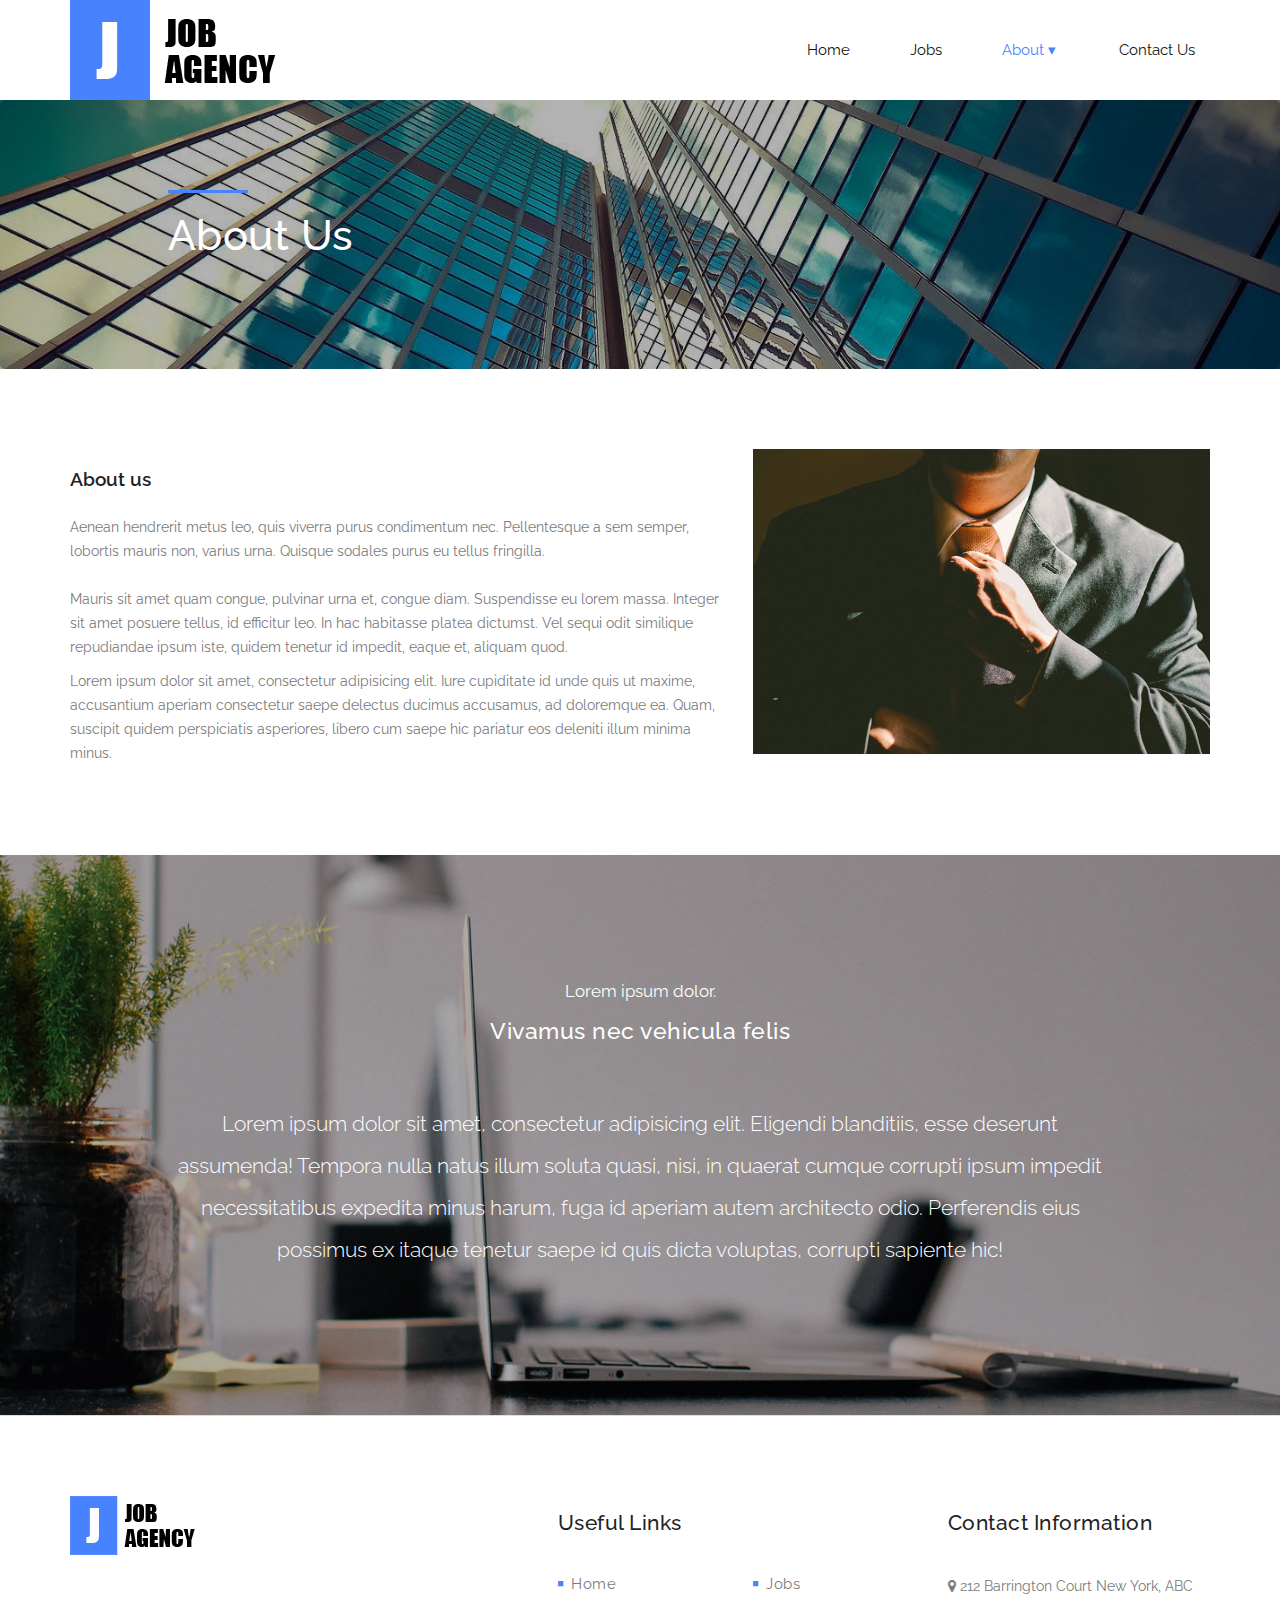
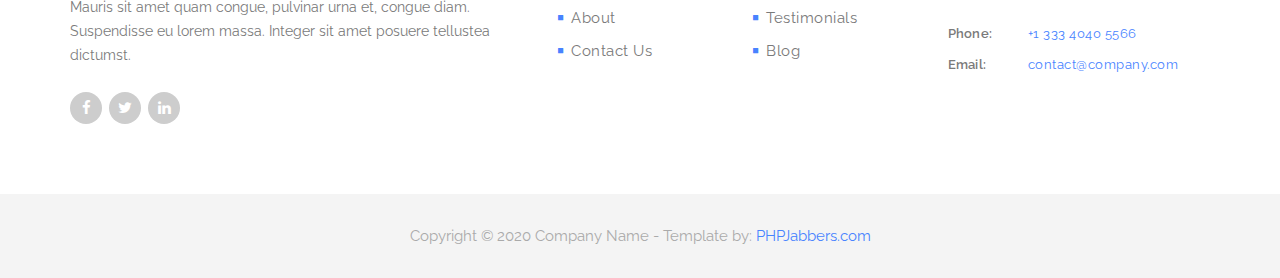
<file: Templates/about-us.html>
<!DOCTYPE html>
<html>
    <head>
        <meta charset="utf-8">
        <meta http-equiv="X-UA-Compatible" content="IE=edge,chrome=1">
        <title>PHPJabbers.com | Free Job Agency Website Template</title>
        
        <meta name="description" content="">
        <meta name="viewport" content="width=device-width, initial-scale=1">

        <link rel="stylesheet" href="css/bootstrap.min.css">
        <link rel="stylesheet" href="css/bootstrap-theme.min.css">
        <link rel="stylesheet" href="css/fontAwesome.css">
        <link rel="stylesheet" href="css/hero-slider.css">
        <link rel="stylesheet" href="css/owl-carousel.css">
        <link rel="stylesheet" href="css/style.css">

        <link href="https://fonts.googleapis.com/css?family=Raleway:100,200,300,400,500,600,700,800,900" rel="stylesheet">

        <script src="js/vendor/modernizr-2.8.3-respond-1.4.2.min.js"></script>
    </head>

<body>
 
    <div class="wrap">
        <header id="header">
            <div class="container">
                <div class="row">
                    <div class="col-md-12">
                        <button id="primary-nav-button" type="button">Menu</button>
                        <a href="index.html"><div class="logo">
                            <img src="img/logo.png" alt="Venue Logo">
                        </div></a>
                        <nav id="primary-nav" class="dropdown cf">
                            <ul class="dropdown menu">
                                <li><a href="index.html">Home</a></li>

                                <li><a href="jobs.html">Jobs</a></li>

                                <li class='active'>
                                    <a href="#">About</a>
                                    <ul class="sub-menu">
                                        <li class='active'><a href="about-us.html">About Us</a></li>
                                        <li><a href="team.html">Team</a></li>
                                        <li><a href="blog.html">Blog</a></li>
                                        <li><a href="testimonials.html">Testimonials</a></li>
                                        <li><a href="terms.html">Terms</a></li>
                                    </ul>
                                </li>

                                <li><a href="contact.html">Contact Us</a></li>
                            </ul>
                        </nav><!-- / #primary-nav -->
                    </div>
                </div>
            </div>
        </header>
    </div>
      
    <section class="banner banner-secondary" id="top" style="background-image: url(img/banner-image-1-1920x300.jpg);">
        <div class="container">
            <div class="row">
                <div class="col-md-10 col-md-offset-1">
                    <div class="banner-caption">
                        <div class="line-dec"></div>
                        <h2>About Us</h2>
                    </div>
                </div>
            </div>
        </div>
    </section>

    <main>
        <section class="our-services">
            <div class="container">
                <div class="row">
                    <div class="col-md-7">
                        <div class="left-content">
                            <br>
                            <h4>About us</h4>
                            <p>Aenean hendrerit metus leo, quis viverra purus condimentum nec. Pellentesque a sem semper, lobortis mauris non, varius urna. Quisque sodales purus eu tellus fringilla.<br><br>Mauris sit amet quam congue, pulvinar urna et, congue diam. Suspendisse eu lorem massa. Integer sit amet posuere tellus, id efficitur leo. In hac habitasse platea dictumst. Vel sequi odit similique repudiandae ipsum iste, quidem tenetur id impedit, eaque et, aliquam quod.</p>

                            <p>Lorem ipsum dolor sit amet, consectetur adipisicing elit. Iure cupiditate id unde quis ut maxime, accusantium aperiam consectetur saepe delectus ducimus accusamus, ad doloremque ea. Quam, suscipit quidem perspiciatis asperiores, libero cum saepe hic pariatur eos deleniti illum minima minus.</p>
                        </div>
                    </div>
                    <div class="col-md-5">
                        <img src="img/about-1-720x480.jpg" class="img-fluid" alt="">
                    </div>
                </div>
            </div>
        </section>

        <section id="video-container">
            <div class="video-overlay"></div>
            <div class="video-content">
                <div class="inner">
                      <div class="section-heading">
                          <span>Lorem ipsum dolor.</span>
                          <h2>Vivamus nec vehicula felis</h2>
                      </div>
                      <!-- Modal button -->

                      <div class="container">
                        <div class="row">
                            <div class="col-lg-10 col-lg-offset-1">
                                <p class="lead">Lorem ipsum dolor sit amet, consectetur adipisicing elit. Eligendi blanditiis, esse deserunt assumenda! Tempora nulla natus illum soluta quasi, nisi, in quaerat cumque corrupti ipsum impedit necessitatibus expedita minus harum, fuga id aperiam autem architecto odio. Perferendis eius possimus ex itaque tenetur saepe id quis dicta voluptas, corrupti sapiente hic!</p>
                            </div>
                        </div>
                      </div>
                </div>
            </div>
        </section>
    </main>

    <footer>
        <div class="container">
            <div class="row">
                <div class="col-md-5">
                    <div class="about-veno">
                        <div class="logo">
                            <img src="img/footer_logo.png" alt="Venue Logo">
                        </div>
                        <p>Mauris sit amet quam congue, pulvinar urna et, congue diam. Suspendisse eu lorem massa. Integer sit amet posuere tellustea dictumst.</p>
                        <ul class="social-icons">
                            <li>
                                <a href="#"><i class="fa fa-facebook"></i></a>
                                <a href="#"><i class="fa fa-twitter"></i></a>
                                <a href="#"><i class="fa fa-linkedin"></i></a>
                            </li>
                        </ul>
                    </div>
                </div>
                <div class="col-md-4">
                    <div class="useful-links">
                        <div class="footer-heading">
                            <h4>Useful Links</h4>
                        </div>
                        <div class="row">
                            <div class="col-md-6">
                                <ul>
                                    <li><a href="inde.html"><i class="fa fa-stop"></i>Home</a></li>
                                    <li><a href="about.html"><i class="fa fa-stop"></i>About</a></li>
                                    <li><a href="contact.html"><i class="fa fa-stop"></i>Contact Us</a></li>
                                </ul>
                            </div>
                            <div class="col-md-6">
                                <ul>
                                    <li><a href="jobs.html"><i class="fa fa-stop"></i>Jobs</a></li>
                                    <li><a href="testimonials.html"><i class="fa fa-stop"></i>Testimonials</a></li>
                                    <li><a href="blog.html"><i class="fa fa-stop"></i>Blog</a></li>
                                </ul>
                            </div>
                        </div>
                    </div>
                </div>
                <div class="col-md-3">
                    <div class="contact-info">
                        <div class="footer-heading">
                            <h4>Contact Information</h4>
                        </div>
                        <p><i class="fa fa-map-marker"></i> 212 Barrington Court New York, ABC</p>
                        <ul>
                            <li><span>Phone:</span><a href="#">+1 333 4040 5566</a></li>
                            <li><span>Email:</span><a href="#">contact@company.com</a></li>
                        </ul>
                    </div>
                </div>
            </div>
        </div>
    </footer>

    <div class="sub-footer">
        <p>Copyright © 2020 Company Name - Template by: <a href="https://www.phpjabbers.com/">PHPJabbers.com</a></p>
    </div>

    <script src="https://ajax.googleapis.com/ajax/libs/jquery/1.11.2/jquery.min.js" type="text/javascript"></script>
    <script>window.jQuery || document.write('<script src="js/vendor/jquery-1.11.2.min.js"><\/script>')</script>

    <script src="js/vendor/bootstrap.min.js"></script>
    
    <script src="js/datepicker.js"></script>
    <script src="js/plugins.js"></script>
    <script src="js/main.js"></script>
</body>
</html>
</file>
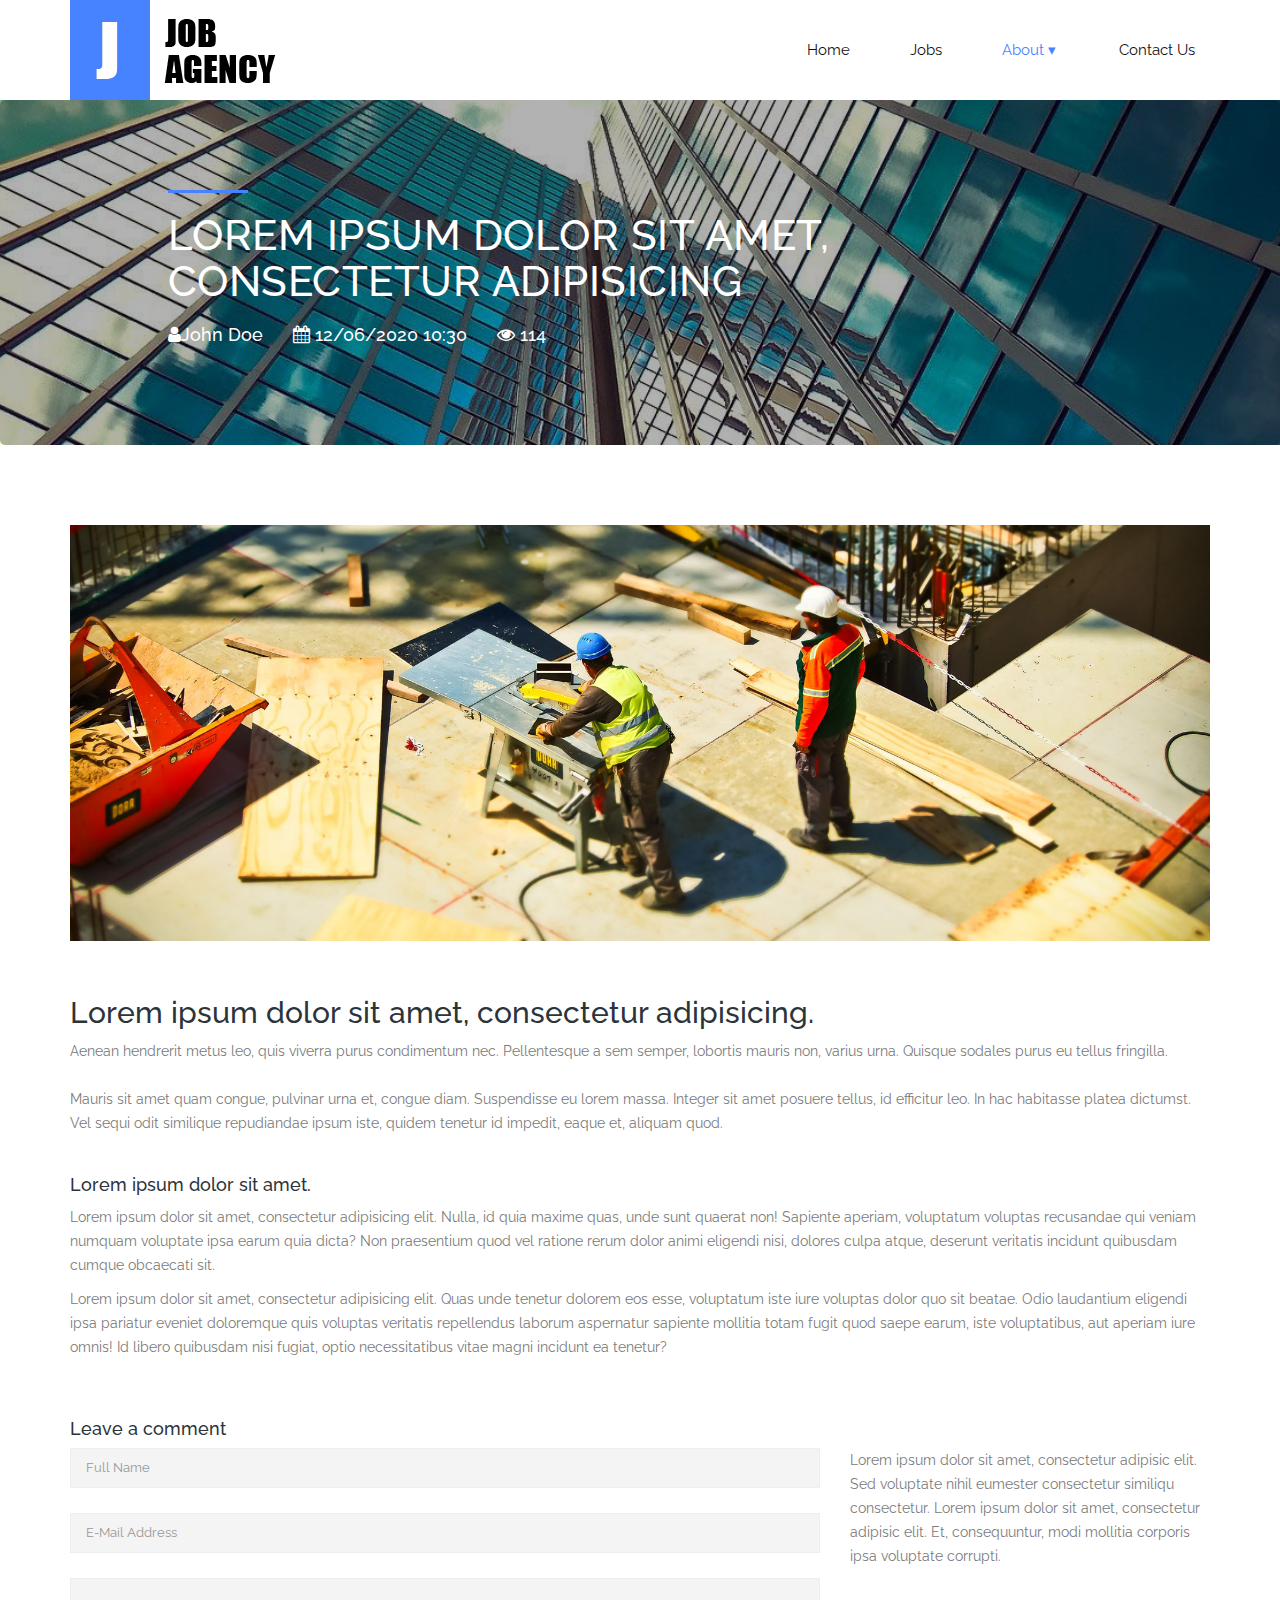
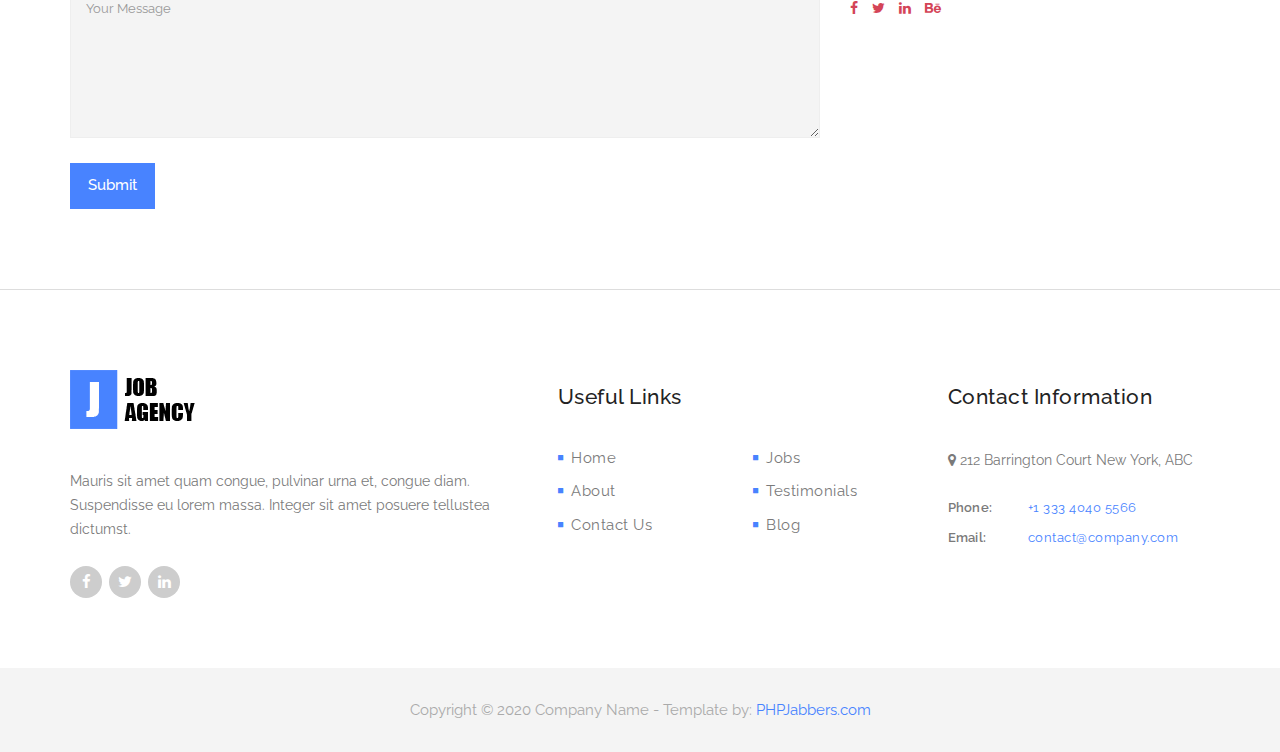
<file: Templates/blog-details.html>
<!DOCTYPE html>
<html>
    <head>
        <meta charset="utf-8">
        <meta http-equiv="X-UA-Compatible" content="IE=edge,chrome=1">
        <title>PHPJabbers.com | Free Job Agency Website Template</title>
        
        <meta name="description" content="">
        <meta name="viewport" content="width=device-width, initial-scale=1">

        <link rel="stylesheet" href="css/bootstrap.min.css">
        <link rel="stylesheet" href="css/bootstrap-theme.min.css">
        <link rel="stylesheet" href="css/fontAwesome.css">
        <link rel="stylesheet" href="css/hero-slider.css">
        <link rel="stylesheet" href="css/owl-carousel.css">
        <link rel="stylesheet" href="css/style.css">

        <link href="https://fonts.googleapis.com/css?family=Raleway:100,200,300,400,500,600,700,800,900" rel="stylesheet">

        <script src="js/vendor/modernizr-2.8.3-respond-1.4.2.min.js"></script>
    </head>

<body>
 
    <div class="wrap">
        <header id="header">
            <div class="container">
                <div class="row">
                    <div class="col-md-12">
                        <button id="primary-nav-button" type="button">Menu</button>
                        <a href="index.html"><div class="logo">
                            <img src="img/logo.png" alt="Venue Logo">
                        </div></a>
                        <nav id="primary-nav" class="dropdown cf">
                            <ul class="dropdown menu">
                                <li><a href="index.html">Home</a></li>

                                <li><a href="jobs.html">Jobs</a></li>

                                <li class='active'>
                                    <a href="#">About</a>
                                    <ul class="sub-menu">
                                        <li><a href="about-us.html">About Us</a></li>
                                        <li><a href="team.html">Team</a></li>
                                        <li class='active'><a href="blog.html">Blog</a></li>
                                        <li><a href="testimonials.html">Testimonials</a></li>
                                        <li><a href="terms.html">Terms</a></li>
                                    </ul>
                                </li>

                                <li><a href="contact.html">Contact Us</a></li>
                            </ul>
                        </nav><!-- / #primary-nav -->
                    </div>
                </div>
            </div>
        </header>
    </div>
      
    <section class="banner banner-secondary" id="top" style="background-image: url(img/banner-image-1-1920x300.jpg);">
        <div class="container">
            <div class="row">
                <div class="col-md-10 col-md-offset-1">
                    <div class="banner-caption">
                        <div class="line-dec"></div>
                        <h2>LOREM IPSUM DOLOR SIT AMET, CONSECTETUR ADIPISICING</h2>

                        <h4><i class="fa fa-user"></i>John Doe  &nbsp;&nbsp;&nbsp;&nbsp;  <i class="fa fa-calendar"></i> 12/06/2020 10:30   &nbsp;&nbsp;&nbsp;&nbsp; <i class="fa fa-eye"></i> 114</h4>
                    </div>
                </div>
            </div>
        </div>
    </section>

    <main>
        <section class="featured-places">
            <div class="container">
                <div class="form-group">
                    <img src="img/blog-image-fullscren-1-1920x700.jpg" class="img-responsive" alt="">
                </div>

                <br>

                <h2>Lorem ipsum dolor sit amet, consectetur adipisicing.</h2>
                
                <p>Aenean hendrerit metus leo, quis viverra purus condimentum nec. Pellentesque a sem semper, lobortis mauris non, varius urna. Quisque sodales purus eu tellus fringilla.<br><br>Mauris sit amet quam congue, pulvinar urna et, congue diam. Suspendisse eu lorem massa. Integer sit amet posuere tellus, id efficitur leo. In hac habitasse platea dictumst. Vel sequi odit similique repudiandae ipsum iste, quidem tenetur id impedit, eaque et, aliquam quod.</p>

                <br>
                
                <h4>Lorem ipsum dolor sit amet.</h4>
                
                <p>Lorem ipsum dolor sit amet, consectetur adipisicing elit. Nulla, id quia maxime quas, unde sunt quaerat non! Sapiente aperiam, voluptatum voluptas recusandae qui veniam numquam voluptate ipsa earum quia dicta? Non praesentium quod vel ratione rerum dolor animi eligendi nisi, dolores culpa atque, deserunt veritatis incidunt quibusdam cumque obcaecati sit.</p>

                <p>Lorem ipsum dolor sit amet, consectetur adipisicing elit. Quas unde tenetur dolorem eos esse, voluptatum iste iure voluptas dolor quo sit beatae. Odio laudantium eligendi ipsa pariatur eveniet doloremque quis voluptas veritatis repellendus laborum aspernatur sapiente mollitia totam fugit quod saepe earum, iste voluptatibus, aut aperiam iure omnis! Id libero quibusdam nisi fugiat, optio necessitatibus vitae magni incidunt ea tenetur?</p>

                <br>
                <br>


                <h4>Leave a comment</h4>

                <div class="row">
                    <div class="col-md-8">
                        <form id="contact" action="" method="post">
                            <div class="row">
                              <div class="col-lg-12 col-md-12 col-sm-12">
                                <fieldset>
                                  <input name="name" type="text" class="form-control" id="name" placeholder="Full Name" required="">
                                </fieldset>
                              </div>
                              <div class="col-lg-12 col-md-12 col-sm-12">
                                <fieldset>
                                  <input name="email" type="text" class="form-control" id="email" placeholder="E-Mail Address" required="">
                                </fieldset>
                              </div>
                              <div class="col-lg-12">
                                <fieldset>
                                  <textarea name="message" rows="6" class="form-control" id="message" placeholder="Your Message" required=""></textarea>
                                </fieldset>
                              </div>
                              <div class="col-lg-12">
                                <div class="blue-button">
                                    <a href="#">Submit</a>
                                </div>
                              </div>
                            </div>
                          </form>
                    </div>

                    <div class="col-md-4">
                      <div class="left-content">

                        <p>Lorem ipsum dolor sit amet, consectetur adipisic elit. Sed voluptate nihil eumester consectetur similiqu consectetur. Lorem ipsum dolor sit amet, consectetur adipisic elit. Et, consequuntur, modi mollitia corporis ipsa voluptate corrupti.</p>

                        <br> 

                        <ul class="list-inline">
                          <li><a href="#"><i class="fa fa-facebook"></i></a></li>
                          <li><a href="#"><i class="fa fa-twitter"></i></a></li>
                          <li><a href="#"><i class="fa fa-linkedin"></i></a></li>
                          <li><a href="#"><i class="fa fa-behance"></i></a></li>
                        </ul>
                      </div>
                    </div>
                </div>
            </div>
        </section>
    </main>

    <footer>
        <div class="container">
            <div class="row">
                <div class="col-md-5">
                    <div class="about-veno">
                        <div class="logo">
                            <img src="img/footer_logo.png" alt="Venue Logo">
                        </div>
                        <p>Mauris sit amet quam congue, pulvinar urna et, congue diam. Suspendisse eu lorem massa. Integer sit amet posuere tellustea dictumst.</p>
                        <ul class="social-icons">
                            <li>
                                <a href="#"><i class="fa fa-facebook"></i></a>
                                <a href="#"><i class="fa fa-twitter"></i></a>
                                <a href="#"><i class="fa fa-linkedin"></i></a>
                            </li>
                        </ul>
                    </div>
                </div>
                <div class="col-md-4">
                    <div class="useful-links">
                        <div class="footer-heading">
                            <h4>Useful Links</h4>
                        </div>
                        <div class="row">
                            <div class="col-md-6">
                                <ul>
                                    <li><a href="inde.html"><i class="fa fa-stop"></i>Home</a></li>
                                    <li><a href="about.html"><i class="fa fa-stop"></i>About</a></li>
                                    <li><a href="contact.html"><i class="fa fa-stop"></i>Contact Us</a></li>
                                </ul>
                            </div>
                            <div class="col-md-6">
                                <ul>
                                    <li><a href="jobs.html"><i class="fa fa-stop"></i>Jobs</a></li>
                                    <li><a href="testimonials.html"><i class="fa fa-stop"></i>Testimonials</a></li>
                                    <li><a href="blog.html"><i class="fa fa-stop"></i>Blog</a></li>
                                </ul>
                            </div>
                        </div>
                    </div>
                </div>
                <div class="col-md-3">
                    <div class="contact-info">
                        <div class="footer-heading">
                            <h4>Contact Information</h4>
                        </div>
                        <p><i class="fa fa-map-marker"></i> 212 Barrington Court New York, ABC</p>
                        <ul>
                            <li><span>Phone:</span><a href="#">+1 333 4040 5566</a></li>
                            <li><span>Email:</span><a href="#">contact@company.com</a></li>
                        </ul>
                    </div>
                </div>
            </div>
        </div>
    </footer>

    <div class="sub-footer">
        <p>Copyright © 2020 Company Name - Template by: <a href="https://www.phpjabbers.com/">PHPJabbers.com</a></p>
    </div>

    <script src="https://ajax.googleapis.com/ajax/libs/jquery/1.11.2/jquery.min.js" type="text/javascript"></script>
    <script>window.jQuery || document.write('<script src="js/vendor/jquery-1.11.2.min.js"><\/script>')</script>

    <script src="js/vendor/bootstrap.min.js"></script>
    
    <script src="js/datepicker.js"></script>
    <script src="js/plugins.js"></script>
    <script src="js/main.js"></script>
</body>
</html>
</file>
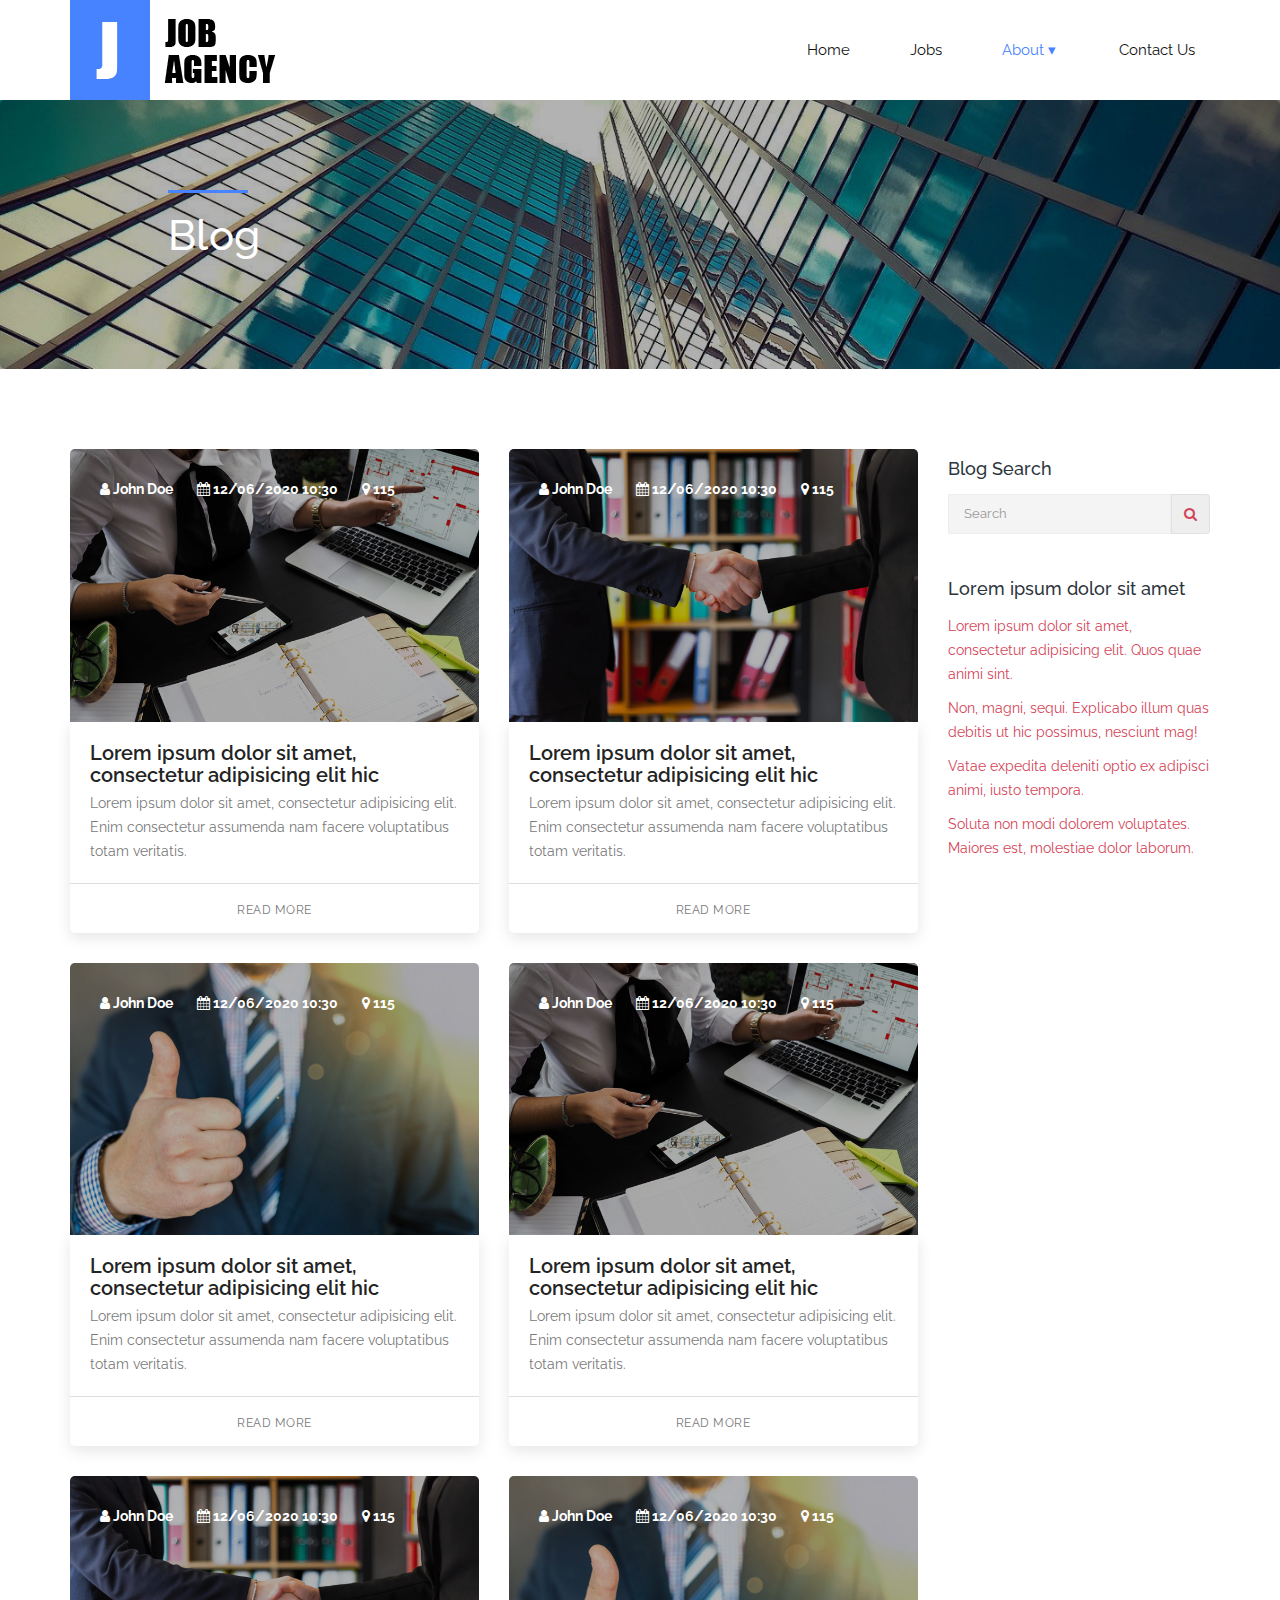
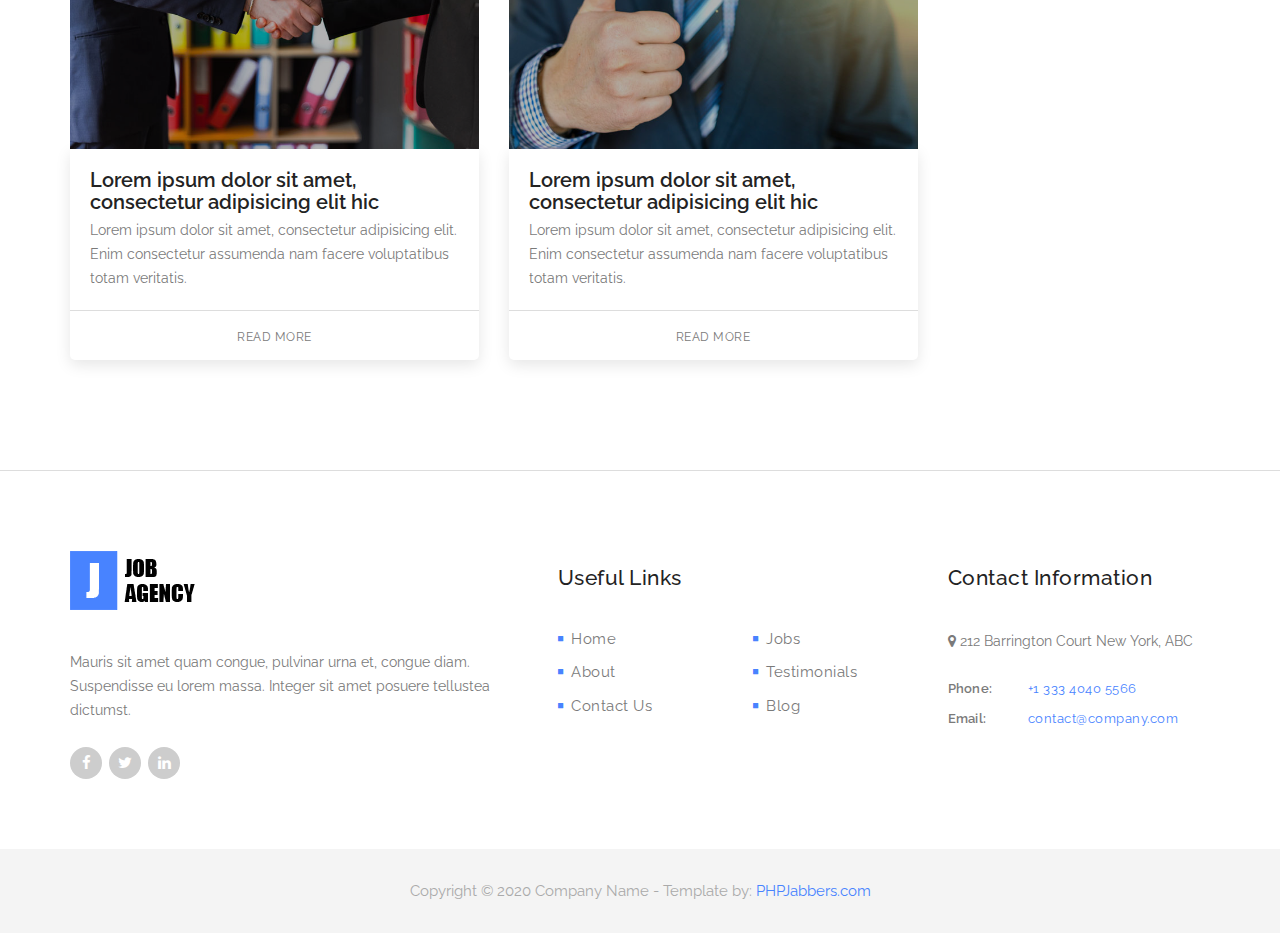
<file: Templates/blog.html>
<!DOCTYPE html>
<html>
    <head>
        <meta charset="utf-8">
        <meta http-equiv="X-UA-Compatible" content="IE=edge,chrome=1">
        <title>PHPJabbers.com | Free Job Agency Website Template</title>
        
        <meta name="description" content="">
        <meta name="viewport" content="width=device-width, initial-scale=1">

        <link rel="stylesheet" href="css/bootstrap.min.css">
        <link rel="stylesheet" href="css/bootstrap-theme.min.css">
        <link rel="stylesheet" href="css/fontAwesome.css">
        <link rel="stylesheet" href="css/hero-slider.css">
        <link rel="stylesheet" href="css/owl-carousel.css">
        <link rel="stylesheet" href="css/style.css">

        <link href="https://fonts.googleapis.com/css?family=Raleway:100,200,300,400,500,600,700,800,900" rel="stylesheet">

        <script src="js/vendor/modernizr-2.8.3-respond-1.4.2.min.js"></script>
    </head>

<body>
 
    <div class="wrap">
        <header id="header">
            <div class="container">
                <div class="row">
                    <div class="col-md-12">
                        <button id="primary-nav-button" type="button">Menu</button>
                        <a href="index.html"><div class="logo">
                            <img src="img/logo.png" alt="Venue Logo">
                        </div></a>
                        <nav id="primary-nav" class="dropdown cf">
                            <ul class="dropdown menu">
                                <li><a href="index.html">Home</a></li>

                                <li><a href="jobs.html">Jobs</a></li>

                                <li class='active'>
                                    <a href="#">About</a>
                                    <ul class="sub-menu">
                                        <li><a href="about-us.html">About Us</a></li>
                                        <li><a href="team.html">Team</a></li>
                                        <li class='active'><a href="blog.html">Blog</a></li>
                                        <li><a href="testimonials.html">Testimonials</a></li>
                                        <li><a href="terms.html">Terms</a></li>
                                    </ul>
                                </li>

                                <li><a href="contact.html">Contact Us</a></li>
                            </ul>
                        </nav><!-- / #primary-nav -->
                    </div>
                </div>
            </div>
        </header>
    </div>
      
    <section class="banner banner-secondary" id="top" style="background-image: url(img/banner-image-1-1920x300.jpg);">
        <div class="container">
            <div class="row">
                <div class="col-md-10 col-md-offset-1">
                    <div class="banner-caption">
                        <div class="line-dec"></div>
                        <h2>Blog</h2>
                    </div>
                </div>
            </div>
        </div>
    </section>

    <main>
        <section class="featured-places">
            <div class="container">
                <div class="row">
                    <div class="col-lg-9 col-md-8 col-xs-12">
                        <div class="row">
                            <div class="col-sm-6 col-xs-12">
                                <div class="featured-item">
                                    <div class="thumb">
                                        <div class="thumb-img">
                                            <img src="img/blog-1-720x480.jpg" alt="">
                                        </div>

                                        <div class="overlay-content">
                                         <strong title="Author"><i class="fa fa-user"></i> John Doe</strong> &nbsp;&nbsp;&nbsp;&nbsp;
                                         <strong title="Posted on"><i class="fa fa-calendar"></i> 12/06/2020 10:30</strong> &nbsp;&nbsp;&nbsp;&nbsp;
                                         <strong title="Views"><i class="fa fa-map-marker"></i> 115</strong>
                                        </div>
                                    </div>

                                    <div class="down-content">
                                        <h4>Lorem ipsum dolor sit amet, consectetur adipisicing elit hic</h4>

                                        <p>Lorem ipsum dolor sit amet, consectetur adipisicing elit. Enim consectetur assumenda nam facere voluptatibus totam veritatis. </p>

                                        <div class="text-button">
                                            <a href="blog-details.html">Read More</a>
                                        </div>
                                    </div>
                                </div>
                            </div>

                            <div class="col-sm-6 col-xs-12">
                                <div class="featured-item">
                                    <div class="thumb">
                                        <div class="thumb-img">
                                            <img src="img/blog-2-720x480.jpg" alt="">
                                        </div>

                                        <div class="overlay-content">
                                         <strong title="Author"><i class="fa fa-user"></i> John Doe</strong> &nbsp;&nbsp;&nbsp;&nbsp;
                                         <strong title="Posted on"><i class="fa fa-calendar"></i> 12/06/2020 10:30</strong> &nbsp;&nbsp;&nbsp;&nbsp;
                                         <strong title="Views"><i class="fa fa-map-marker"></i> 115</strong>
                                        </div>
                                    </div>

                                    <div class="down-content">
                                        <h4>Lorem ipsum dolor sit amet, consectetur adipisicing elit hic</h4>

                                        <p>Lorem ipsum dolor sit amet, consectetur adipisicing elit. Enim consectetur assumenda nam facere voluptatibus totam veritatis. </p>

                                        <div class="text-button">
                                            <a href="blog-details.html">Read More</a>
                                        </div>
                                    </div>
                                </div>
                            </div>

                            <div class="col-sm-6 col-xs-12">
                                <div class="featured-item">
                                    <div class="thumb">
                                        <div class="thumb-img">
                                            <img src="img/blog-3-720x480.jpg" alt="">
                                        </div>

                                        <div class="overlay-content">
                                         <strong title="Author"><i class="fa fa-user"></i> John Doe</strong> &nbsp;&nbsp;&nbsp;&nbsp;
                                         <strong title="Posted on"><i class="fa fa-calendar"></i> 12/06/2020 10:30</strong> &nbsp;&nbsp;&nbsp;&nbsp;
                                         <strong title="Views"><i class="fa fa-map-marker"></i> 115</strong>
                                        </div>
                                    </div>

                                    <div class="down-content">
                                        <h4>Lorem ipsum dolor sit amet, consectetur adipisicing elit hic</h4>

                                        <p>Lorem ipsum dolor sit amet, consectetur adipisicing elit. Enim consectetur assumenda nam facere voluptatibus totam veritatis. </p>

                                        <div class="text-button">
                                            <a href="blog-details.html">Read More</a>
                                        </div>
                                    </div>
                                </div>
                            </div>

                            <div class="col-sm-6 col-xs-12">
                                <div class="featured-item">
                                    <div class="thumb">
                                        <div class="thumb-img">
                                            <img src="img/blog-4-720x480.jpg" alt="">
                                        </div>

                                        <div class="overlay-content">
                                         <strong title="Author"><i class="fa fa-user"></i> John Doe</strong> &nbsp;&nbsp;&nbsp;&nbsp;
                                         <strong title="Posted on"><i class="fa fa-calendar"></i> 12/06/2020 10:30</strong> &nbsp;&nbsp;&nbsp;&nbsp;
                                         <strong title="Views"><i class="fa fa-map-marker"></i> 115</strong>
                                        </div>
                                    </div>

                                    <div class="down-content">
                                        <h4>Lorem ipsum dolor sit amet, consectetur adipisicing elit hic</h4>

                                        <p>Lorem ipsum dolor sit amet, consectetur adipisicing elit. Enim consectetur assumenda nam facere voluptatibus totam veritatis. </p>

                                        <div class="text-button">
                                            <a href="blog-details.html">Read More</a>
                                        </div>
                                    </div>
                                </div>
                            </div>

                            <div class="col-sm-6 col-xs-12">
                                <div class="featured-item">
                                    <div class="thumb">
                                        <div class="thumb-img">
                                            <img src="img/blog-5-720x480.jpg" alt="">
                                        </div>

                                        <div class="overlay-content">
                                         <strong title="Author"><i class="fa fa-user"></i> John Doe</strong> &nbsp;&nbsp;&nbsp;&nbsp;
                                         <strong title="Posted on"><i class="fa fa-calendar"></i> 12/06/2020 10:30</strong> &nbsp;&nbsp;&nbsp;&nbsp;
                                         <strong title="Views"><i class="fa fa-map-marker"></i> 115</strong>
                                        </div>
                                    </div>

                                    <div class="down-content">
                                        <h4>Lorem ipsum dolor sit amet, consectetur adipisicing elit hic</h4>

                                        <p>Lorem ipsum dolor sit amet, consectetur adipisicing elit. Enim consectetur assumenda nam facere voluptatibus totam veritatis. </p>

                                        <div class="text-button">
                                            <a href="blog-details.html">Read More</a>
                                        </div>
                                    </div>
                                </div>
                            </div>

                            <div class="col-sm-6 col-xs-12">
                                <div class="featured-item">
                                    <div class="thumb">
                                        <div class="thumb-img">
                                            <img src="img/blog-6-720x480.jpg" alt="">
                                        </div>

                                        <div class="overlay-content">
                                         <strong title="Author"><i class="fa fa-user"></i> John Doe</strong> &nbsp;&nbsp;&nbsp;&nbsp;
                                         <strong title="Posted on"><i class="fa fa-calendar"></i> 12/06/2020 10:30</strong> &nbsp;&nbsp;&nbsp;&nbsp;
                                         <strong title="Views"><i class="fa fa-map-marker"></i> 115</strong>
                                        </div>
                                    </div>

                                    <div class="down-content">
                                        <h4>Lorem ipsum dolor sit amet, consectetur adipisicing elit hic</h4>

                                        <p>Lorem ipsum dolor sit amet, consectetur adipisicing elit. Enim consectetur assumenda nam facere voluptatibus totam veritatis. </p>

                                        <div class="text-button">
                                            <a href="blog-details.html">Read More</a>
                                        </div>
                                    </div>
                                </div>
                            </div>
                        </div>
                    </div>

                    <div class="col-lg-3 col-md-4 col-xs-12">
                        <div class="form-group">
                            <h4>Blog Search</h4>
                        </div>

                        <div class="form-group">
                            <div class="input-group">
                                <input type="text" class="form-control" placeholder="Search" aria-label="Search" aria-describedby="basic-addon2">

                                <span class="input-group-addon"><a href="#"><i class="fa fa-search"></i></a></span>
                            </div>
                        </div>

                        <br>

                        <div class="form-group">
                            <h4>Lorem ipsum dolor sit amet</h4>
                        </div>

                        <p><a href="#">Lorem ipsum dolor sit amet, consectetur adipisicing elit. Quos quae animi sint.</a></p>
                        <p><a href="#">Non, magni, sequi. Explicabo illum quas debitis ut hic possimus, nesciunt mag!</a></p>
                        <p><a href="#">Vatae expedita deleniti optio ex adipisci animi, iusto tempora. </a></p>
                        <p><a href="#">Soluta non modi dolorem voluptates. Maiores est, molestiae dolor laborum.</a></p>
                    </div>
                </div>
            </div>
        </section>
    </main>

    <footer>
        <div class="container">
            <div class="row">
                <div class="col-md-5">
                    <div class="about-veno">
                        <div class="logo">
                            <img src="img/footer_logo.png" alt="Venue Logo">
                        </div>
                        <p>Mauris sit amet quam congue, pulvinar urna et, congue diam. Suspendisse eu lorem massa. Integer sit amet posuere tellustea dictumst.</p>
                        <ul class="social-icons">
                            <li>
                                <a href="#"><i class="fa fa-facebook"></i></a>
                                <a href="#"><i class="fa fa-twitter"></i></a>
                                <a href="#"><i class="fa fa-linkedin"></i></a>
                            </li>
                        </ul>
                    </div>
                </div>
                <div class="col-md-4">
                    <div class="useful-links">
                        <div class="footer-heading">
                            <h4>Useful Links</h4>
                        </div>
                        <div class="row">
                            <div class="col-md-6">
                                <ul>
                                    <li><a href="inde.html"><i class="fa fa-stop"></i>Home</a></li>
                                    <li><a href="about.html"><i class="fa fa-stop"></i>About</a></li>
                                    <li><a href="contact.html"><i class="fa fa-stop"></i>Contact Us</a></li>
                                </ul>
                            </div>
                            <div class="col-md-6">
                                <ul>
                                    <li><a href="jobs.html"><i class="fa fa-stop"></i>Jobs</a></li>
                                    <li><a href="testimonials.html"><i class="fa fa-stop"></i>Testimonials</a></li>
                                    <li><a href="blog.html"><i class="fa fa-stop"></i>Blog</a></li>
                                </ul>
                            </div>
                        </div>
                    </div>
                </div>
                <div class="col-md-3">
                    <div class="contact-info">
                        <div class="footer-heading">
                            <h4>Contact Information</h4>
                        </div>
                        <p><i class="fa fa-map-marker"></i> 212 Barrington Court New York, ABC</p>
                        <ul>
                            <li><span>Phone:</span><a href="#">+1 333 4040 5566</a></li>
                            <li><span>Email:</span><a href="#">contact@company.com</a></li>
                        </ul>
                    </div>
                </div>
            </div>
        </div>
    </footer>

    <div class="sub-footer">
        <p>Copyright © 2020 Company Name - Template by: <a href="https://www.phpjabbers.com/">PHPJabbers.com</a></p>
    </div>

    <script src="https://ajax.googleapis.com/ajax/libs/jquery/1.11.2/jquery.min.js" type="text/javascript"></script>
    <script>window.jQuery || document.write('<script src="js/vendor/jquery-1.11.2.min.js"><\/script>')</script>

    <script src="js/vendor/bootstrap.min.js"></script>
    
    <script src="js/datepicker.js"></script>
    <script src="js/plugins.js"></script>
    <script src="js/main.js"></script>
</body>
</html>
</file>
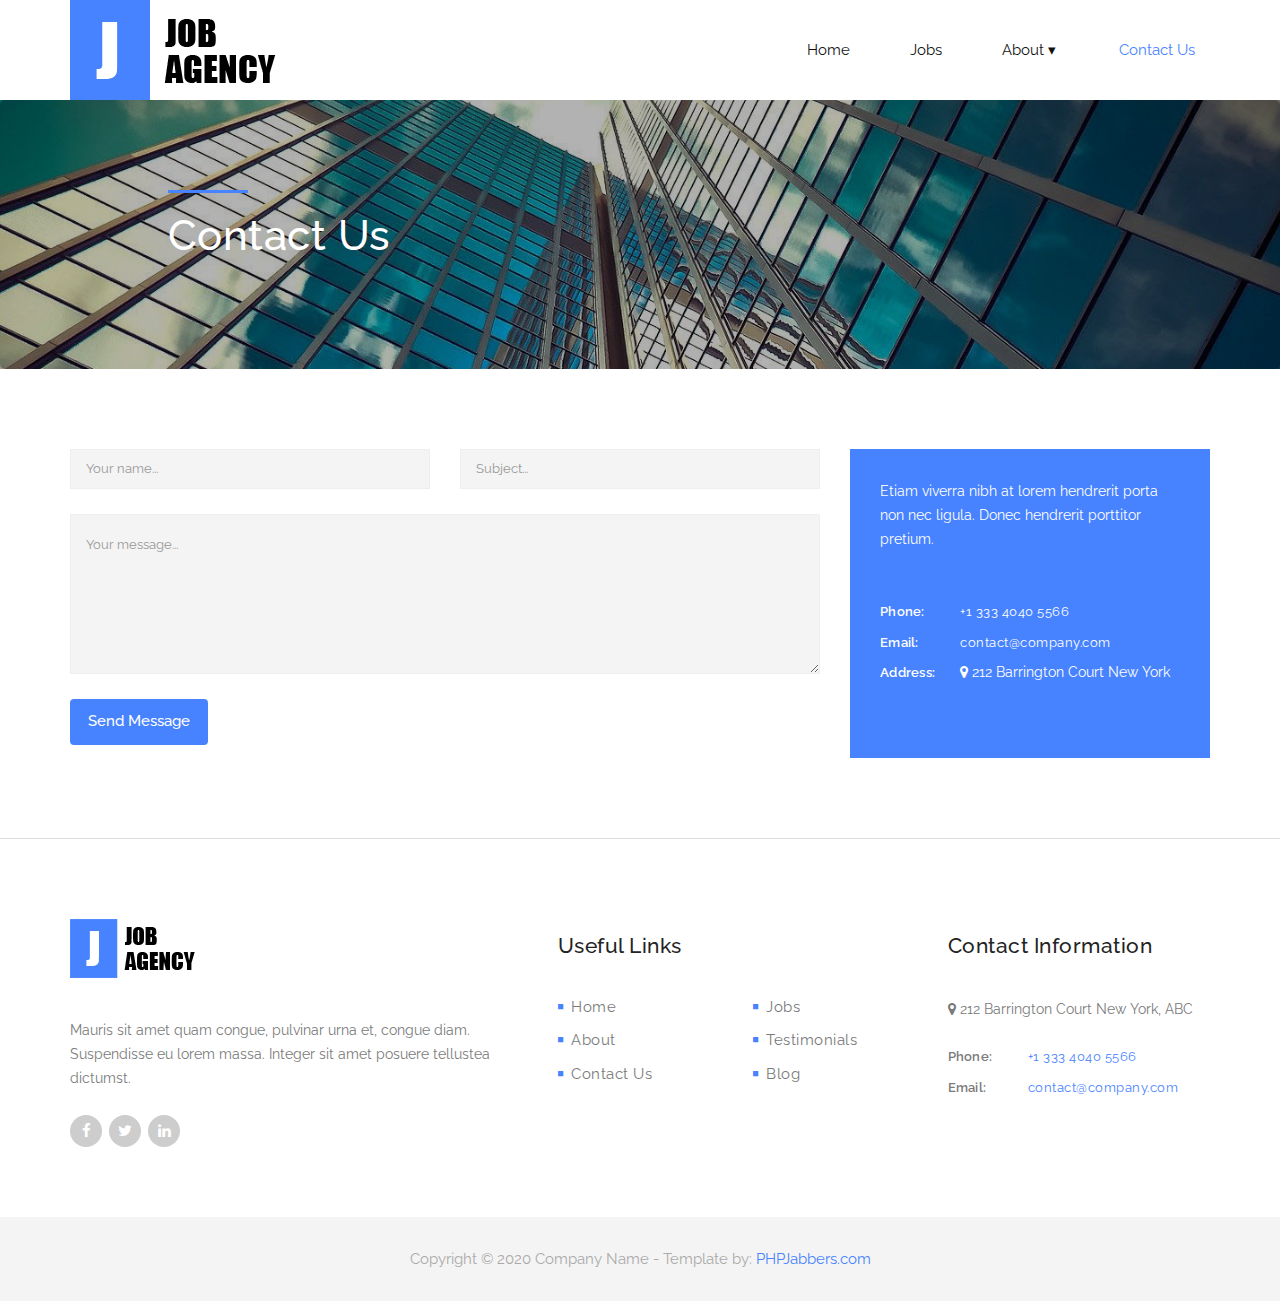
<file: Templates/contact.html>
<!DOCTYPE html>
<html>
    <head>
        <meta charset="utf-8">
        <meta http-equiv="X-UA-Compatible" content="IE=edge,chrome=1">
        <title>PHPJabbers.com | Free Job Agency Website Template</title>
        
        <meta name="description" content="">
        <meta name="viewport" content="width=device-width, initial-scale=1">

        <link rel="stylesheet" href="css/bootstrap.min.css">
        <link rel="stylesheet" href="css/bootstrap-theme.min.css">
        <link rel="stylesheet" href="css/fontAwesome.css">
        <link rel="stylesheet" href="css/hero-slider.css">
        <link rel="stylesheet" href="css/owl-carousel.css">
        <link rel="stylesheet" href="css/style.css">

        <link href="https://fonts.googleapis.com/css?family=Raleway:100,200,300,400,500,600,700,800,900" rel="stylesheet">

        <script src="js/vendor/modernizr-2.8.3-respond-1.4.2.min.js"></script>
    </head>

<body>
 
    <div class="wrap">
        <header id="header">
            <div class="container">
                <div class="row">
                    <div class="col-md-12">
                        <button id="primary-nav-button" type="button">Menu</button>
                        <a href="index.html"><div class="logo">
                            <img src="img/logo.png" alt="Venue Logo">
                        </div></a>
                        <nav id="primary-nav" class="dropdown cf">
                            <ul class="dropdown menu">
                                <li><a href="index.html">Home</a></li>

                                <li><a href="jobs.html">Jobs</a></li>

                                <li>
                                    <a href="#">About</a>
                                    <ul class="sub-menu">
                                        <li><a href="about-us.html">About Us</a></li>
                                        <li><a href="team.html">Team</a></li>
                                        <li><a href="blog.html">Blog</a></li>
                                        <li><a href="testimonials.html">Testimonials</a></li>
                                        <li><a href="terms.html">Terms</a></li>
                                    </ul>
                                </li>

                                <li class='active'><a href="contact.html">Contact Us</a></li>
                            </ul>
                        </nav><!-- / #primary-nav -->
                    </div>
                </div>
            </div>
        </header>
    </div>
      
    <section class="banner banner-secondary" id="top" style="background-image: url(img/banner-image-3-1920x300.jpg);">
        <div class="container">
            <div class="row">
                <div class="col-md-10 col-md-offset-1">
                    <div class="banner-caption">
                        <div class="line-dec"></div>
                        <h2>Contact Us</h2>
                    </div>
                </div>
            </div>
        </div>
    </section>

    <main>
        <section class="popular-places">
            <div class="container">
                <div class="contact-content">
                    <div class="row">
                        <div class="col-md-8"> 
                            <div class="left-content">
                                <div class="row">
                                    <div class="col-md-6">
                                      <fieldset>
                                        <input name="name" type="text" class="form-control" id="name" placeholder="Your name..." required="">
                                      </fieldset>
                                    </div>
                                     <div class="col-md-6">
                                      <fieldset>
                                        <input name="subject" type="text" class="form-control" id="subject" placeholder="Subject..." required="">
                                      </fieldset>
                                    </div>
                                    <div class="col-md-12">
                                      <fieldset>
                                        <textarea name="message" rows="6" class="form-control" id="message" placeholder="Your message..." required=""></textarea>
                                      </fieldset>
                                    </div>
                                    <div class="col-md-12">
                                      <fieldset>
                                        <div class="blue-button">
                                            <a href="#" id="form-submit" class="btn">Send Message</a>
                                        </div>
                                      </fieldset>
                                    </div>
                                </div>
                            </div>
                        </div>
                        <div class="col-md-4">
                            <div class="right-content">
                                <div class="row">
                                    <div class="col-md-12">
                                        <div class="content"> 
                                            <p>Etiam viverra nibh at lorem hendrerit porta non nec ligula. Donec hendrerit porttitor pretium.</p>
                                            <ul>
                                                <li><span>Phone:</span><a href="#">+1 333 4040 5566</a></li>
                                                <li><span>Email:</span><a href="#">contact@company.com</a></li>
                                                <li><span>Address:</span><i class="fa fa-map-marker"></i> 212 Barrington Court New York</li>
                                            </ul>
                                        </div>
                                    </div>
                                </div>
                            </div>
                        </div>
                    </div>      
                </div>
            </div>
        </section>
    </main>

    <footer>
        <div class="container">
            <div class="row">
                <div class="col-md-5">
                    <div class="about-veno">
                        <div class="logo">
                            <img src="img/footer_logo.png" alt="Venue Logo">
                        </div>
                        <p>Mauris sit amet quam congue, pulvinar urna et, congue diam. Suspendisse eu lorem massa. Integer sit amet posuere tellustea dictumst.</p>
                        <ul class="social-icons">
                            <li>
                                <a href="#"><i class="fa fa-facebook"></i></a>
                                <a href="#"><i class="fa fa-twitter"></i></a>
                                <a href="#"><i class="fa fa-linkedin"></i></a>
                            </li>
                        </ul>
                    </div>
                </div>
                <div class="col-md-4">
                    <div class="useful-links">
                        <div class="footer-heading">
                            <h4>Useful Links</h4>
                        </div>
                        <div class="row">
                            <div class="col-md-6">
                                <ul>
                                    <li><a href="inde.html"><i class="fa fa-stop"></i>Home</a></li>
                                    <li><a href="about.html"><i class="fa fa-stop"></i>About</a></li>
                                    <li><a href="contact.html"><i class="fa fa-stop"></i>Contact Us</a></li>
                                </ul>
                            </div>
                            <div class="col-md-6">
                                <ul>
                                    <li><a href="jobs.html"><i class="fa fa-stop"></i>Jobs</a></li>
                                    <li><a href="testimonials.html"><i class="fa fa-stop"></i>Testimonials</a></li>
                                    <li><a href="blog.html"><i class="fa fa-stop"></i>Blog</a></li>
                                </ul>
                            </div>
                        </div>
                    </div>
                </div>
                <div class="col-md-3">
                    <div class="contact-info">
                        <div class="footer-heading">
                            <h4>Contact Information</h4>
                        </div>
                        <p><i class="fa fa-map-marker"></i> 212 Barrington Court New York, ABC</p>
                        <ul>
                            <li><span>Phone:</span><a href="#">+1 333 4040 5566</a></li>
                            <li><span>Email:</span><a href="#">contact@company.com</a></li>
                        </ul>
                    </div>
                </div>
            </div>
        </div>
    </footer>

    <div class="sub-footer">
        <p>Copyright © 2020 Company Name - Template by: <a href="https://www.phpjabbers.com/">PHPJabbers.com</a></p>
    </div>

    <script src="https://ajax.googleapis.com/ajax/libs/jquery/1.11.2/jquery.min.js" type="text/javascript"></script>
    <script>window.jQuery || document.write('<script src="js/vendor/jquery-1.11.2.min.js"><\/script>')</script>

    <script src="js/vendor/bootstrap.min.js"></script>
    
    <script src="js/datepicker.js"></script>
    <script src="js/plugins.js"></script>
    <script src="js/main.js"></script>
</body>
</html>
</file>
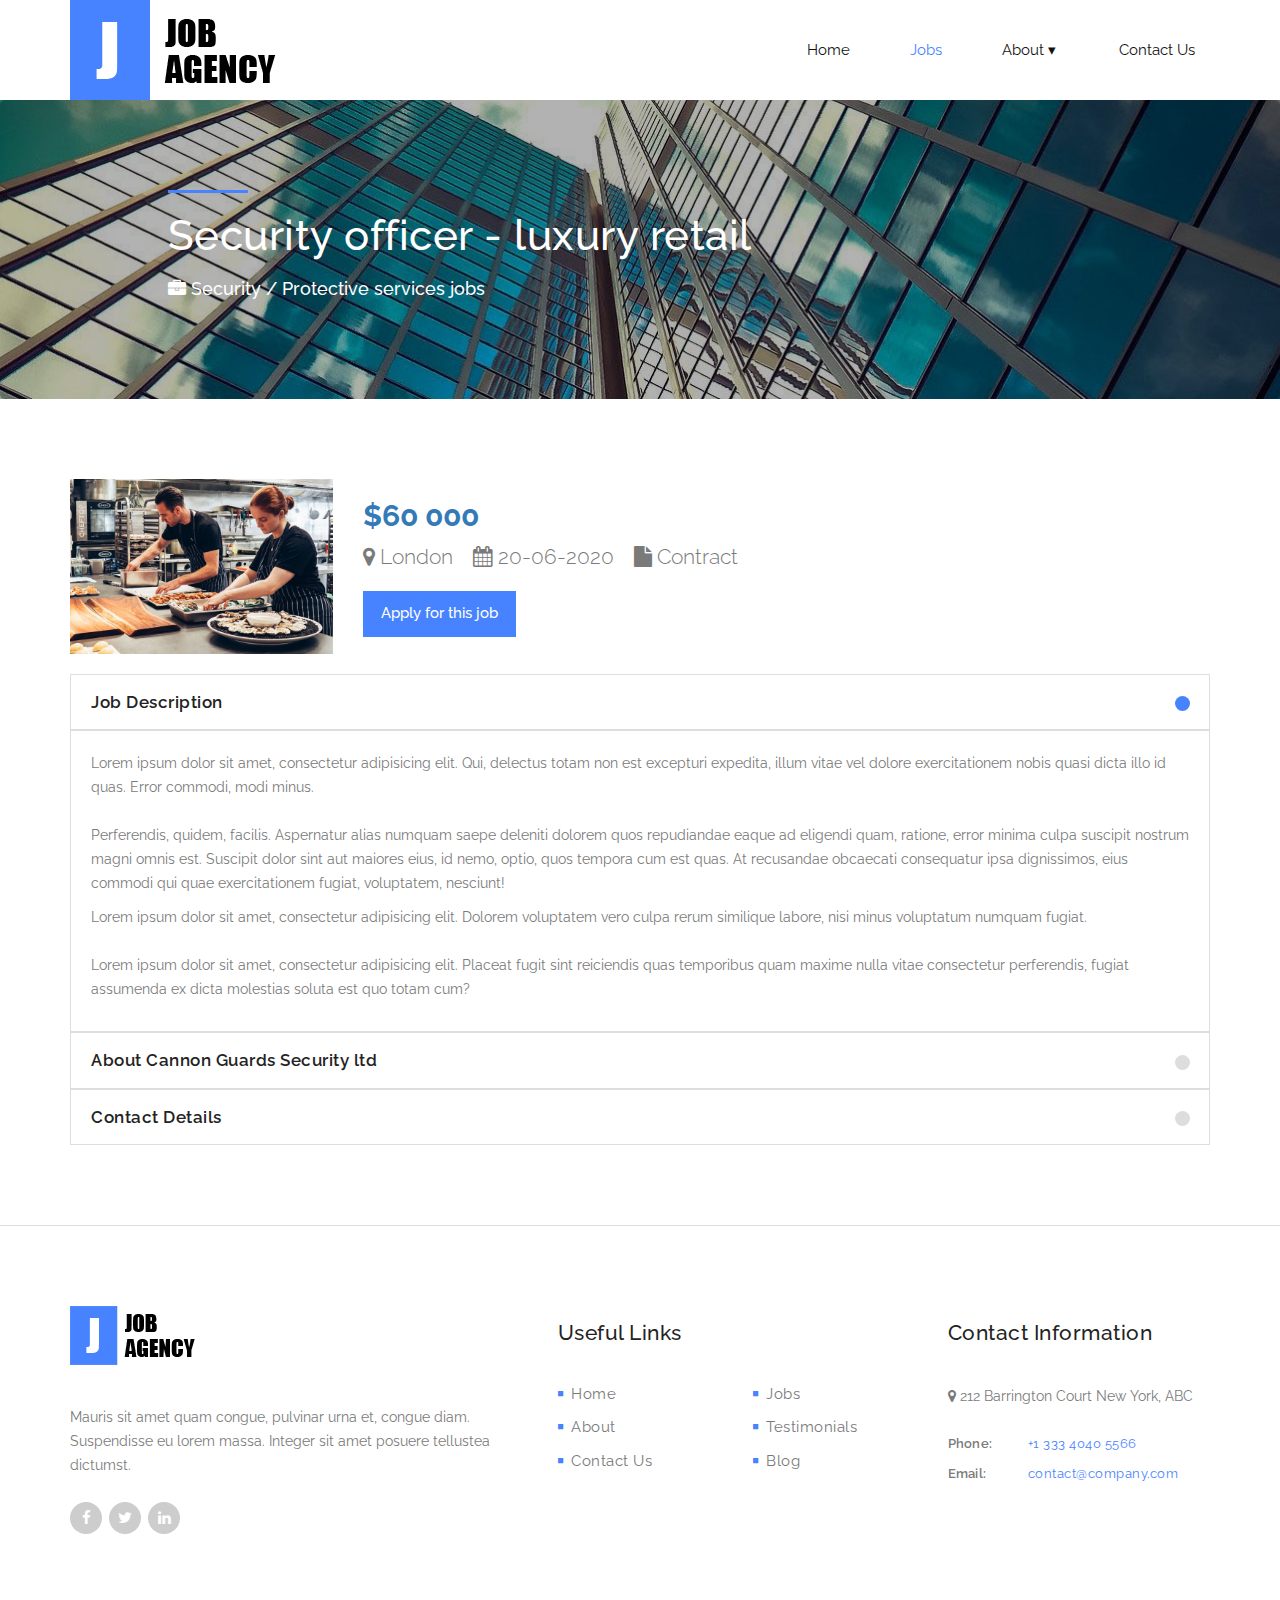
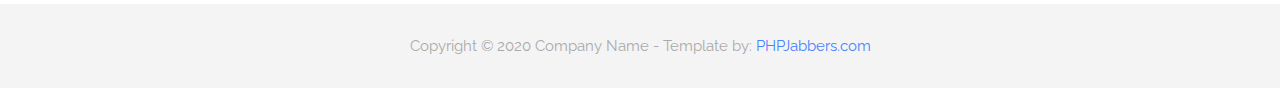
<file: Templates/job-details.html>
<!DOCTYPE html>
<html>
    <head>
        <meta charset="utf-8">
        <meta http-equiv="X-UA-Compatible" content="IE=edge,chrome=1">
        <title>PHPJabbers.com | Free Job Agency Website Template</title>
        
        <meta name="description" content="">
        <meta name="viewport" content="width=device-width, initial-scale=1">

        <link rel="stylesheet" href="css/bootstrap.min.css">
        <link rel="stylesheet" href="css/bootstrap-theme.min.css">
        <link rel="stylesheet" href="css/fontAwesome.css">
        <link rel="stylesheet" href="css/hero-slider.css">
        <link rel="stylesheet" href="css/owl-carousel.css">
        <link rel="stylesheet" href="css/style.css">

        <link href="https://fonts.googleapis.com/css?family=Raleway:100,200,300,400,500,600,700,800,900" rel="stylesheet">

        <script src="js/vendor/modernizr-2.8.3-respond-1.4.2.min.js"></script>
    </head>

<body>
 
    <div class="wrap">
        <header id="header">
            <div class="container">
                <div class="row">
                    <div class="col-md-12">
                        <button id="primary-nav-button" type="button">Menu</button>
                        <a href="index.html"><div class="logo">
                            <img src="img/logo.png" alt="Venue Logo">
                        </div></a>
                        <nav id="primary-nav" class="dropdown cf">
                            <ul class="dropdown menu">
                                <li><a href="index.html">Home</a></li>

                                <li class='active'><a href="jobs.html">Jobs</a></li>

                                <li>
                                    <a href="#">About</a>
                                    <ul class="sub-menu">
                                        <li><a href="about-us.html">About Us</a></li>
                                        <li><a href="team.html">Team</a></li>
                                        <li><a href="blog.html">Blog</a></li>
                                        <li><a href="testimonials.html">Testimonials</a></li>
                                        <li><a href="terms.html">Terms</a></li>
                                    </ul>
                                </li>

                                <li><a href="contact.html">Contact Us</a></li>
                            </ul>
                        </nav><!-- / #primary-nav -->
                    </div>
                </div>
            </div>
        </header>
    </div>
      
    <section class="banner banner-secondary" id="top" style="background-image: url(img/banner-image-1-1920x300.jpg);">
        <div class="container">
            <div class="row">
                <div class="col-md-10 col-md-offset-1">
                    <div class="banner-caption">
                        <div class="line-dec"></div>
                        <h2>Security officer - luxury retail</h2>
                        <h4><i class="fa fa-briefcase"></i> Security / Protective services jobs</h4>
                    </div>
                </div>
            </div>
        </div>
    </section>

    <main>
        <section class="featured-places">
            <div class="container">
               <div class="row">
                  <div class="col-lg-3 col-md-3 col-xs-12">
                    <div>
                      <img src="img/product-1-720x480.jpg" alt="" class="img-responsive wc-image">
                    </div>
                    <br>
                  </div>

                  <div class="col-lg-9 col-md-9 col-xs-12">
                    <h2><strong class="text-primary">$60 000</strong></h2>

                    <p class="lead">
                     <i class="fa fa-map-marker"></i> London &nbsp;&nbsp;
                     <i class="fa fa-calendar"></i> 20-06-2020 &nbsp;&nbsp;
                     <i class="fa fa-file"></i> Contract
                    </p>

                    <div class="blue-button">
                          <a href="#">Apply for this job</a>
                      </div>
                  </div>
                </div>

                <div class="accordions">
                    <ul class="accordion">
                        <li>
                            <a class="accordion-trigger">Job Description</a>
                            
                            <div class="accordion-content">
                                <p>Lorem ipsum dolor sit amet, consectetur adipisicing elit. Qui, delectus totam non est excepturi expedita, illum vitae vel dolore exercitationem nobis quasi dicta illo id  quas. Error commodi, modi minus. <br><br>
                                  Perferendis, quidem, facilis. Aspernatur alias numquam saepe deleniti dolorem quos repudiandae eaque ad eligendi quam, ratione, error minima culpa suscipit nostrum magni omnis est. Suscipit dolor sint aut maiores eius, id nemo, optio, quos tempora cum est quas. At recusandae obcaecati consequatur ipsa dignissimos, eius commodi qui quae exercitationem fugiat, voluptatem, nesciunt!
                                </p>

                                <p>Lorem ipsum dolor sit amet, consectetur adipisicing elit. Dolorem voluptatem vero culpa rerum similique labore, nisi minus voluptatum numquam fugiat. <br><br>Lorem ipsum dolor sit amet, consectetur adipisicing elit. Placeat fugit sint reiciendis quas temporibus quam maxime nulla vitae consectetur perferendis, fugiat assumenda ex dicta molestias soluta est quo totam cum?</p>
                            </div>
                        </li>
                        <li>
                            <a class="accordion-trigger">About Cannon Guards Security ltd</a>
                            <div class="accordion-content">
                              <p class="lead"> <i class="fa fa-map-marker"></i> London </p>

                              <p>Looking to improve the security at your place of business? If so, we will provide you with the trained security officers and professionally licensed personnel needed for any business. From a security guard for construction site security to private event security, you can be sure to get the very best from our staff. Alternatively we provide tailor-made security guard training for your existing security staff.</p>

                              <br>

                              <p>Looking to improve the security at your place of business? If so, we will provide you with the trained security officers and professionally licensed personnel needed for any business. From a security guard for construction site security to private event security, you can be sure to get the very best from our staff. Alternatively we provide tailor-made security guard training for your existing security staff.</p>
                            </div>
                        </li>
                        <li>
                            <a class="accordion-trigger">Contact Details</a>

                            <div class="accordion-content">
                              <p>
                                  <span>Name</span>

                                  <br>

                                  <strong>John Smith</strong>

                              </p>

                              <p>
                                  <span>Phone</span>

                                  <br>
                                  
                                  <strong>
                                    <a href="tel:123-456-789">123-456-789</a>
                                  </strong>
                              </p>

                              <p>
                                  <span>Mobile phone</span>

                                  <br>
                                  
                                  <strong>
                                    <a href="tel:456789123">456789123</a>
                                  </strong>
                              </p>

                              <p>
                                <span>Email</span>

                                <br>
                                
                                <strong>
                                  <a href="mailto:john@carsales.com">john@carsales.com</a>
                                </strong>
                              </p>

                              <p>
                                <span>Website</span>

                                <br>
                                
                                <strong>
                                  <a href="http://www.cannonguards.com/">http://www.cannonguards.com/</a>
                                </strong>
                              </p>
                            </div>
                        </li>
                    </ul> <!-- / accordion -->
                </div>
            </div>
        </section>
    </main>

    <footer>
        <div class="container">
            <div class="row">
                <div class="col-md-5">
                    <div class="about-veno">
                        <div class="logo">
                            <img src="img/footer_logo.png" alt="Venue Logo">
                        </div>
                        <p>Mauris sit amet quam congue, pulvinar urna et, congue diam. Suspendisse eu lorem massa. Integer sit amet posuere tellustea dictumst.</p>
                        <ul class="social-icons">
                            <li>
                                <a href="#"><i class="fa fa-facebook"></i></a>
                                <a href="#"><i class="fa fa-twitter"></i></a>
                                <a href="#"><i class="fa fa-linkedin"></i></a>
                            </li>
                        </ul>
                    </div>
                </div>
                <div class="col-md-4">
                    <div class="useful-links">
                        <div class="footer-heading">
                            <h4>Useful Links</h4>
                        </div>
                        <div class="row">
                            <div class="col-md-6">
                                <ul>
                                    <li><a href="inde.html"><i class="fa fa-stop"></i>Home</a></li>
                                    <li><a href="about.html"><i class="fa fa-stop"></i>About</a></li>
                                    <li><a href="contact.html"><i class="fa fa-stop"></i>Contact Us</a></li>
                                </ul>
                            </div>
                            <div class="col-md-6">
                                <ul>
                                    <li><a href="jobs.html"><i class="fa fa-stop"></i>Jobs</a></li>
                                    <li><a href="testimonials.html"><i class="fa fa-stop"></i>Testimonials</a></li>
                                    <li><a href="blog.html"><i class="fa fa-stop"></i>Blog</a></li>
                                </ul>
                            </div>
                        </div>
                    </div>
                </div>
                <div class="col-md-3">
                    <div class="contact-info">
                        <div class="footer-heading">
                            <h4>Contact Information</h4>
                        </div>
                        <p><i class="fa fa-map-marker"></i> 212 Barrington Court New York, ABC</p>
                        <ul>
                            <li><span>Phone:</span><a href="#">+1 333 4040 5566</a></li>
                            <li><span>Email:</span><a href="#">contact@company.com</a></li>
                        </ul>
                    </div>
                </div>
            </div>
        </div>
    </footer>

    <div class="sub-footer">
        <p>Copyright © 2020 Company Name - Template by: <a href="https://www.phpjabbers.com/">PHPJabbers.com</a></p>
    </div>

    <script src="https://ajax.googleapis.com/ajax/libs/jquery/1.11.2/jquery.min.js" type="text/javascript"></script>
    <script>window.jQuery || document.write('<script src="js/vendor/jquery-1.11.2.min.js"><\/script>')</script>

    <script src="js/vendor/bootstrap.min.js"></script>
    
    <script src="js/datepicker.js"></script>
    <script src="js/plugins.js"></script>
    <script src="js/main.js"></script>
</body>
</html>
</file>
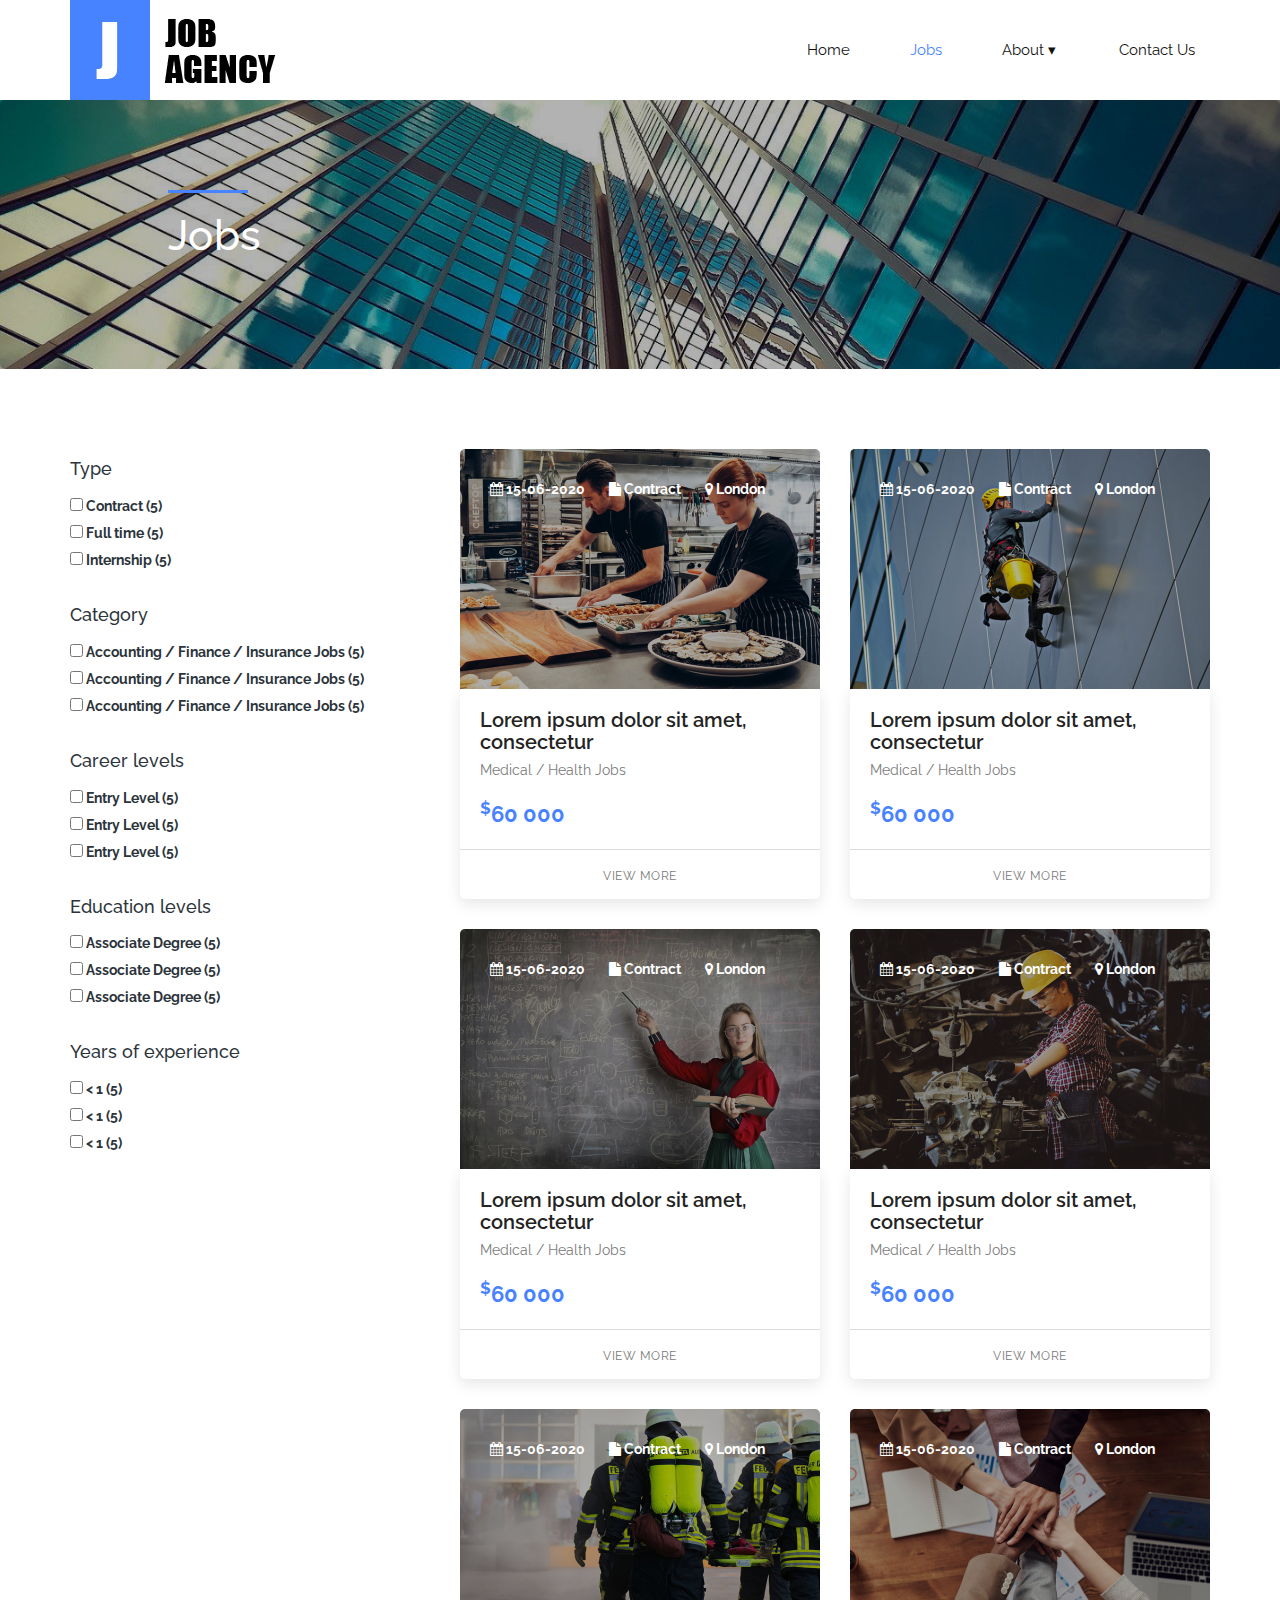
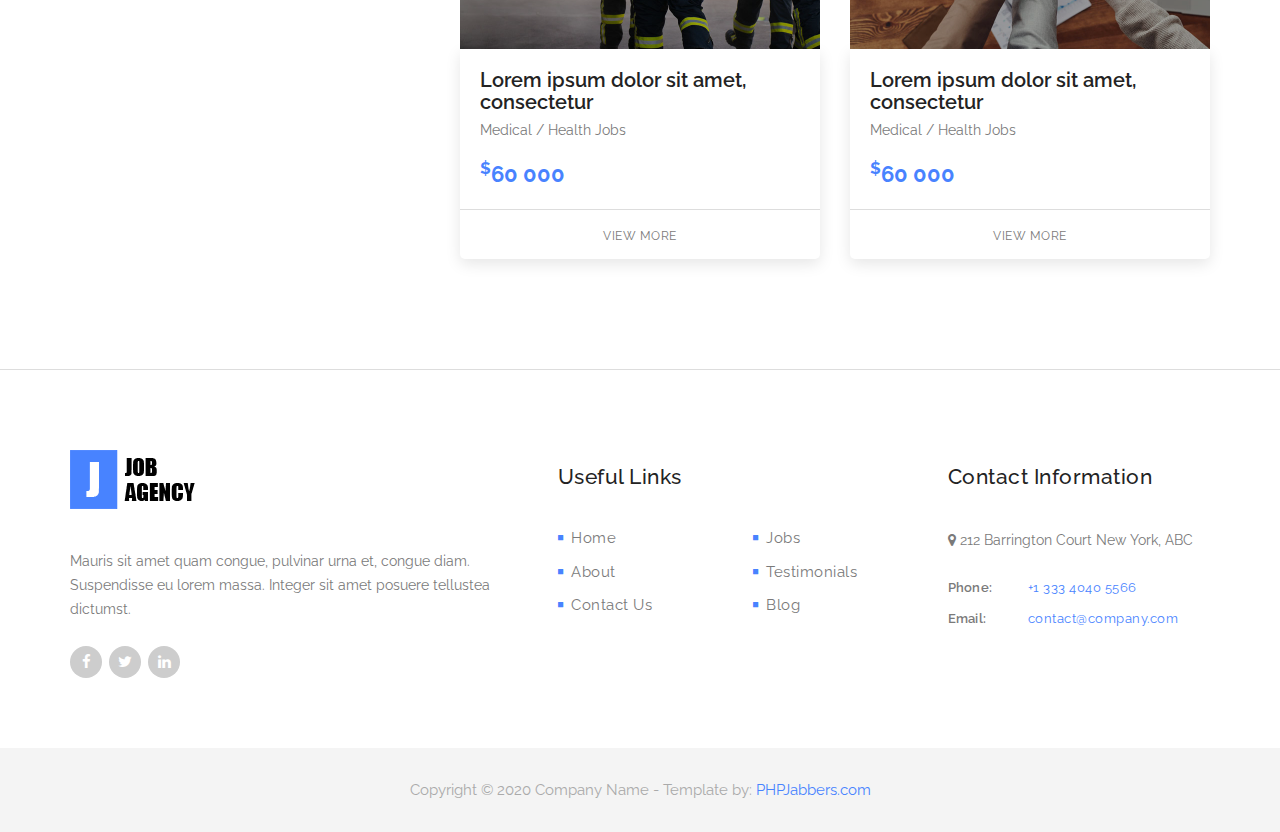
<file: Templates/jobs.html>
<!DOCTYPE html>
<html>
    <head>
        <meta charset="utf-8">
        <meta http-equiv="X-UA-Compatible" content="IE=edge,chrome=1">
        <title>PHPJabbers.com | Free Job Agency Website Template</title>
        
        <meta name="description" content="">
        <meta name="viewport" content="width=device-width, initial-scale=1">

        <link rel="stylesheet" href="css/bootstrap.min.css">
        <link rel="stylesheet" href="css/bootstrap-theme.min.css">
        <link rel="stylesheet" href="css/fontAwesome.css">
        <link rel="stylesheet" href="css/hero-slider.css">
        <link rel="stylesheet" href="css/owl-carousel.css">
        <link rel="stylesheet" href="css/style.css">

        <link href="https://fonts.googleapis.com/css?family=Raleway:100,200,300,400,500,600,700,800,900" rel="stylesheet">

        <script src="js/vendor/modernizr-2.8.3-respond-1.4.2.min.js"></script>
    </head>

<body>
 
    <div class="wrap">
        <header id="header">
            <div class="container">
                <div class="row">
                    <div class="col-md-12">
                        <button id="primary-nav-button" type="button">Menu</button>
                        <a href="index.html"><div class="logo">
                            <img src="img/logo.png" alt="Venue Logo">
                        </div></a>
                        <nav id="primary-nav" class="dropdown cf">
                            <ul class="dropdown menu">
                                <li><a href="index.html">Home</a></li>

                                <li class='active'><a href="jobs.html">Jobs</a></li>

                                <li>
                                    <a href="#">About</a>
                                    <ul class="sub-menu">
                                        <li><a href="about-us.html">About Us</a></li>
                                        <li><a href="team.html">Team</a></li>
                                        <li><a href="blog.html">Blog</a></li>
                                        <li><a href="testimonials.html">Testimonials</a></li>
                                        <li><a href="terms.html">Terms</a></li>
                                    </ul>
                                </li>

                                <li><a href="contact.html">Contact Us</a></li>
                            </ul>
                        </nav><!-- / #primary-nav -->
                    </div>
                </div>
            </div>
        </header>
    </div>
      
    <section class="banner banner-secondary" id="top" style="background-image: url(img/banner-image-1-1920x300.jpg);">
        <div class="container">
            <div class="row">
                <div class="col-md-10 col-md-offset-1">
                    <div class="banner-caption">
                        <div class="line-dec"></div>
                        <h2>Jobs</h2>
                    </div>
                </div>
            </div>
        </div>
    </section>

    <main>
        <section class="featured-places">
            <div class="container">
                <div class="row">
                    <div class="col-md-4 col-xs-12">
                        <form action="#">
                         <h4 style="margin-bottom: 15px">Type</h4>

                         <div>
                              <label>
                                   <input type="checkbox">

                                   <span>Contract (5)</span>
                              </label>
                         </div>

                         <div>
                              <label>
                                   <input type="checkbox">

                                   <span>Full time (5)</span>
                              </label>
                         </div>

                         <div>
                              <label>
                                   <input type="checkbox">

                                   <span>Internship (5)</span>
                              </label>
                         </div>

                         <br>

                         <h4 style="margin-bottom: 15px">Category</h4>

                         <div>
                              <label>
                                   <input type="checkbox">

                                   <span>Accounting / Finance / Insurance Jobs (5)</span>
                              </label>
                         </div>

                         <div>
                              <label>
                                   <input type="checkbox">

                                   <span>Accounting / Finance / Insurance Jobs (5)</span>
                              </label>
                         </div>

                         <div>
                              <label>
                                   <input type="checkbox">

                                   <span>Accounting / Finance / Insurance Jobs (5)</span>
                              </label>
                         </div>

                         <br>

                         <h4 style="margin-bottom: 15px">Career levels</h4>

                         <div>
                              <label>
                                   <input type="checkbox">

                                   <span>Entry Level (5)</span>
                              </label>
                         </div>

                         <div>
                              <label>
                                   <input type="checkbox">

                                   <span>Entry Level (5)</span>
                              </label>
                         </div>

                         <div>
                              <label>
                                   <input type="checkbox">

                                   <span>Entry Level (5)</span>
                              </label>
                         </div>

                         <br>

                         <h4 style="margin-bottom: 15px">Education levels</h4>

                         <div>
                              <label>
                                   <input type="checkbox">

                                   <span>Associate Degree (5)</span>
                              </label>
                         </div>

                         <div>
                              <label>
                                   <input type="checkbox">

                                   <span>Associate Degree (5)</span>
                              </label>
                         </div>

                         <div>
                              <label>
                                   <input type="checkbox">

                                   <span>Associate Degree (5)</span>
                              </label>
                         </div>

                         <br>


                         <h4 style="margin-bottom: 15px">Years of experience</h4>

                         <div>
                              <label>
                                   <input type="checkbox">

                                    <span>&lt; 1 (5)</span>
                              </label>
                         </div>

                         <div>
                              <label>
                                   <input type="checkbox">

                                    <span>&lt; 1 (5)</span>
                              </label>
                         </div>

                         <div>
                              <label>
                                   <input type="checkbox">

                                    <span>&lt; 1 (5)</span>
                              </label>
                         </div>
                        </form>
                    </div>

                    <div class="col-md-8 col-xs-12">
                        <div class="row">
                            <div class="col-sm-6 col-xs-12">
                                <div class="featured-item">
                                    <div class="thumb">
                                        <div class="thumb-img">
                                            <img src="img/product-1-720x480.jpg" alt="">
                                        </div>

                                        <div class="overlay-content">
                                         <strong title="Posted on"><i class="fa fa-calendar"></i> 15-06-2020</strong> &nbsp;&nbsp;&nbsp;&nbsp;
                                         <strong title="Type"><i class="fa fa-file"></i> Contract</strong> &nbsp;&nbsp;&nbsp;&nbsp;
                                         <strong title="Location"><i class="fa fa-map-marker"></i> London</strong>
                                        </div>
                                    </div>

                                    <div class="down-content">
                                        <h4>Lorem ipsum dolor sit amet, consectetur</h4>

                                        <p> Medical / Health Jobs</p>

                                        <p><span><strong><sup>$</sup>60 000</strong></span></p>

                                        <div class="text-button">
                                            <a href="job-details.html">View More</a>
                                        </div>
                                    </div>
                                </div>
                            </div>

                            <div class="col-sm-6 col-xs-12">
                                <div class="featured-item">
                                    <div class="thumb">
                                        <div class="thumb-img">
                                            <img src="img/product-2-720x480.jpg" alt="">
                                        </div>

                                        <div class="overlay-content">
                                         <strong title="Posted on"><i class="fa fa-calendar"></i> 15-06-2020</strong> &nbsp;&nbsp;&nbsp;&nbsp;
                                         <strong title="Type"><i class="fa fa-file"></i> Contract</strong> &nbsp;&nbsp;&nbsp;&nbsp;
                                         <strong title="Location"><i class="fa fa-map-marker"></i> London</strong>
                                        </div>
                                    </div>
                                    
                                    <div class="down-content">
                                        <h4>Lorem ipsum dolor sit amet, consectetur</h4>

                                        <p> Medical / Health Jobs</p>

                                        <p><span><strong><sup>$</sup>60 000</strong></span></p>

                                        <div class="text-button">
                                            <a href="job-details.html">View More</a>
                                        </div>
                                    </div>
                                </div>
                            </div>

                            <div class="col-sm-6 col-xs-12">
                                <div class="featured-item">
                                    <div class="thumb">
                                        <div class="thumb-img">
                                            <img src="img/product-3-720x480.jpg" alt="">
                                        </div>

                                        <div class="overlay-content">
                                         <strong title="Posted on"><i class="fa fa-calendar"></i> 15-06-2020</strong> &nbsp;&nbsp;&nbsp;&nbsp;
                                         <strong title="Type"><i class="fa fa-file"></i> Contract</strong> &nbsp;&nbsp;&nbsp;&nbsp;
                                         <strong title="Location"><i class="fa fa-map-marker"></i> London</strong>
                                        </div>
                                    </div>
                                    
                                    <div class="down-content">
                                        <h4>Lorem ipsum dolor sit amet, consectetur</h4>

                                        <p> Medical / Health Jobs</p>

                                        <p><span><strong><sup>$</sup>60 000</strong></span></p>

                                        <div class="text-button">
                                            <a href="job-details.html">View More</a>
                                        </div>
                                    </div>
                                </div>
                            </div>
                            
                            <div class="col-sm-6 col-xs-12">
                                <div class="featured-item">
                                    <div class="thumb">
                                        <div class="thumb-img">
                                            <img src="img/product-4-720x480.jpg" alt="">
                                        </div>

                                        <div class="overlay-content">
                                         <strong title="Posted on"><i class="fa fa-calendar"></i> 15-06-2020</strong> &nbsp;&nbsp;&nbsp;&nbsp;
                                         <strong title="Type"><i class="fa fa-file"></i> Contract</strong> &nbsp;&nbsp;&nbsp;&nbsp;
                                         <strong title="Location"><i class="fa fa-map-marker"></i> London</strong>
                                        </div>
                                    </div>

                                    <div class="down-content">
                                        <h4>Lorem ipsum dolor sit amet, consectetur</h4>

                                        <p> Medical / Health Jobs</p>

                                        <p><span><strong><sup>$</sup>60 000</strong></span></p>

                                        <div class="text-button">
                                            <a href="job-details.html">View More</a>
                                        </div>
                                    </div>
                                </div>
                            </div>

                            <div class="col-sm-6 col-xs-12">
                                <div class="featured-item">
                                    <div class="thumb">
                                        <div class="thumb-img">
                                            <img src="img/product-5-720x480.jpg" alt="">
                                        </div>

                                        <div class="overlay-content">
                                         <strong title="Posted on"><i class="fa fa-calendar"></i> 15-06-2020</strong> &nbsp;&nbsp;&nbsp;&nbsp;
                                         <strong title="Type"><i class="fa fa-file"></i> Contract</strong> &nbsp;&nbsp;&nbsp;&nbsp;
                                         <strong title="Location"><i class="fa fa-map-marker"></i> London</strong>
                                        </div>
                                    </div>
                                    
                                    <div class="down-content">
                                        <h4>Lorem ipsum dolor sit amet, consectetur</h4>

                                        <p> Medical / Health Jobs</p>

                                        <p><span><strong><sup>$</sup>60 000</strong></span></p>

                                        <div class="text-button">
                                            <a href="job-details.html">View More</a>
                                        </div>
                                    </div>
                                </div>
                            </div>

                            <div class="col-sm-6 col-xs-12">
                                <div class="featured-item">
                                    <div class="thumb">
                                        <div class="thumb-img">
                                            <img src="img/product-6-720x480.jpg" alt="">
                                        </div>

                                        <div class="overlay-content">
                                         <strong title="Posted on"><i class="fa fa-calendar"></i> 15-06-2020</strong> &nbsp;&nbsp;&nbsp;&nbsp;
                                         <strong title="Type"><i class="fa fa-file"></i> Contract</strong> &nbsp;&nbsp;&nbsp;&nbsp;
                                         <strong title="Location"><i class="fa fa-map-marker"></i> London</strong>
                                        </div>
                                    </div>
                                    
                                    <div class="down-content">
                                        <h4>Lorem ipsum dolor sit amet, consectetur</h4>

                                        <p> Medical / Health Jobs</p>

                                        <p><span><strong><sup>$</sup>60 000</strong></span></p>

                                        <div class="text-button">
                                            <a href="job-details.html">View More</a>
                                        </div>
                                    </div>
                                </div>
                            </div>
                        </div>
                    </div>
                </div>
            </div>
        </section>
    </main>

    <footer>
        <div class="container">
            <div class="row">
                <div class="col-md-5">
                    <div class="about-veno">
                        <div class="logo">
                            <img src="img/footer_logo.png" alt="Venue Logo">
                        </div>
                        <p>Mauris sit amet quam congue, pulvinar urna et, congue diam. Suspendisse eu lorem massa. Integer sit amet posuere tellustea dictumst.</p>
                        <ul class="social-icons">
                            <li>
                                <a href="#"><i class="fa fa-facebook"></i></a>
                                <a href="#"><i class="fa fa-twitter"></i></a>
                                <a href="#"><i class="fa fa-linkedin"></i></a>
                            </li>
                        </ul>
                    </div>
                </div>
                <div class="col-md-4">
                    <div class="useful-links">
                        <div class="footer-heading">
                            <h4>Useful Links</h4>
                        </div>
                        <div class="row">
                            <div class="col-md-6">
                                <ul>
                                    <li><a href="inde.html"><i class="fa fa-stop"></i>Home</a></li>
                                    <li><a href="about.html"><i class="fa fa-stop"></i>About</a></li>
                                    <li><a href="contact.html"><i class="fa fa-stop"></i>Contact Us</a></li>
                                </ul>
                            </div>
                            <div class="col-md-6">
                                <ul>
                                    <li><a href="jobs.html"><i class="fa fa-stop"></i>Jobs</a></li>
                                    <li><a href="testimonials.html"><i class="fa fa-stop"></i>Testimonials</a></li>
                                    <li><a href="blog.html"><i class="fa fa-stop"></i>Blog</a></li>
                                </ul>
                            </div>
                        </div>
                    </div>
                </div>
                <div class="col-md-3">
                    <div class="contact-info">
                        <div class="footer-heading">
                            <h4>Contact Information</h4>
                        </div>
                        <p><i class="fa fa-map-marker"></i> 212 Barrington Court New York, ABC</p>
                        <ul>
                            <li><span>Phone:</span><a href="#">+1 333 4040 5566</a></li>
                            <li><span>Email:</span><a href="#">contact@company.com</a></li>
                        </ul>
                    </div>
                </div>
            </div>
        </div>
    </footer>

    <div class="sub-footer">
        <p>Copyright © 2020 Company Name - Template by: <a href="https://www.phpjabbers.com/">PHPJabbers.com</a></p>
    </div>

    <script src="https://ajax.googleapis.com/ajax/libs/jquery/1.11.2/jquery.min.js" type="text/javascript"></script>
    <script>window.jQuery || document.write('<script src="js/vendor/jquery-1.11.2.min.js"><\/script>')</script>

    <script src="js/vendor/bootstrap.min.js"></script>
    
    <script src="js/datepicker.js"></script>
    <script src="js/plugins.js"></script>
    <script src="js/main.js"></script>
</body>
</html>
</file>
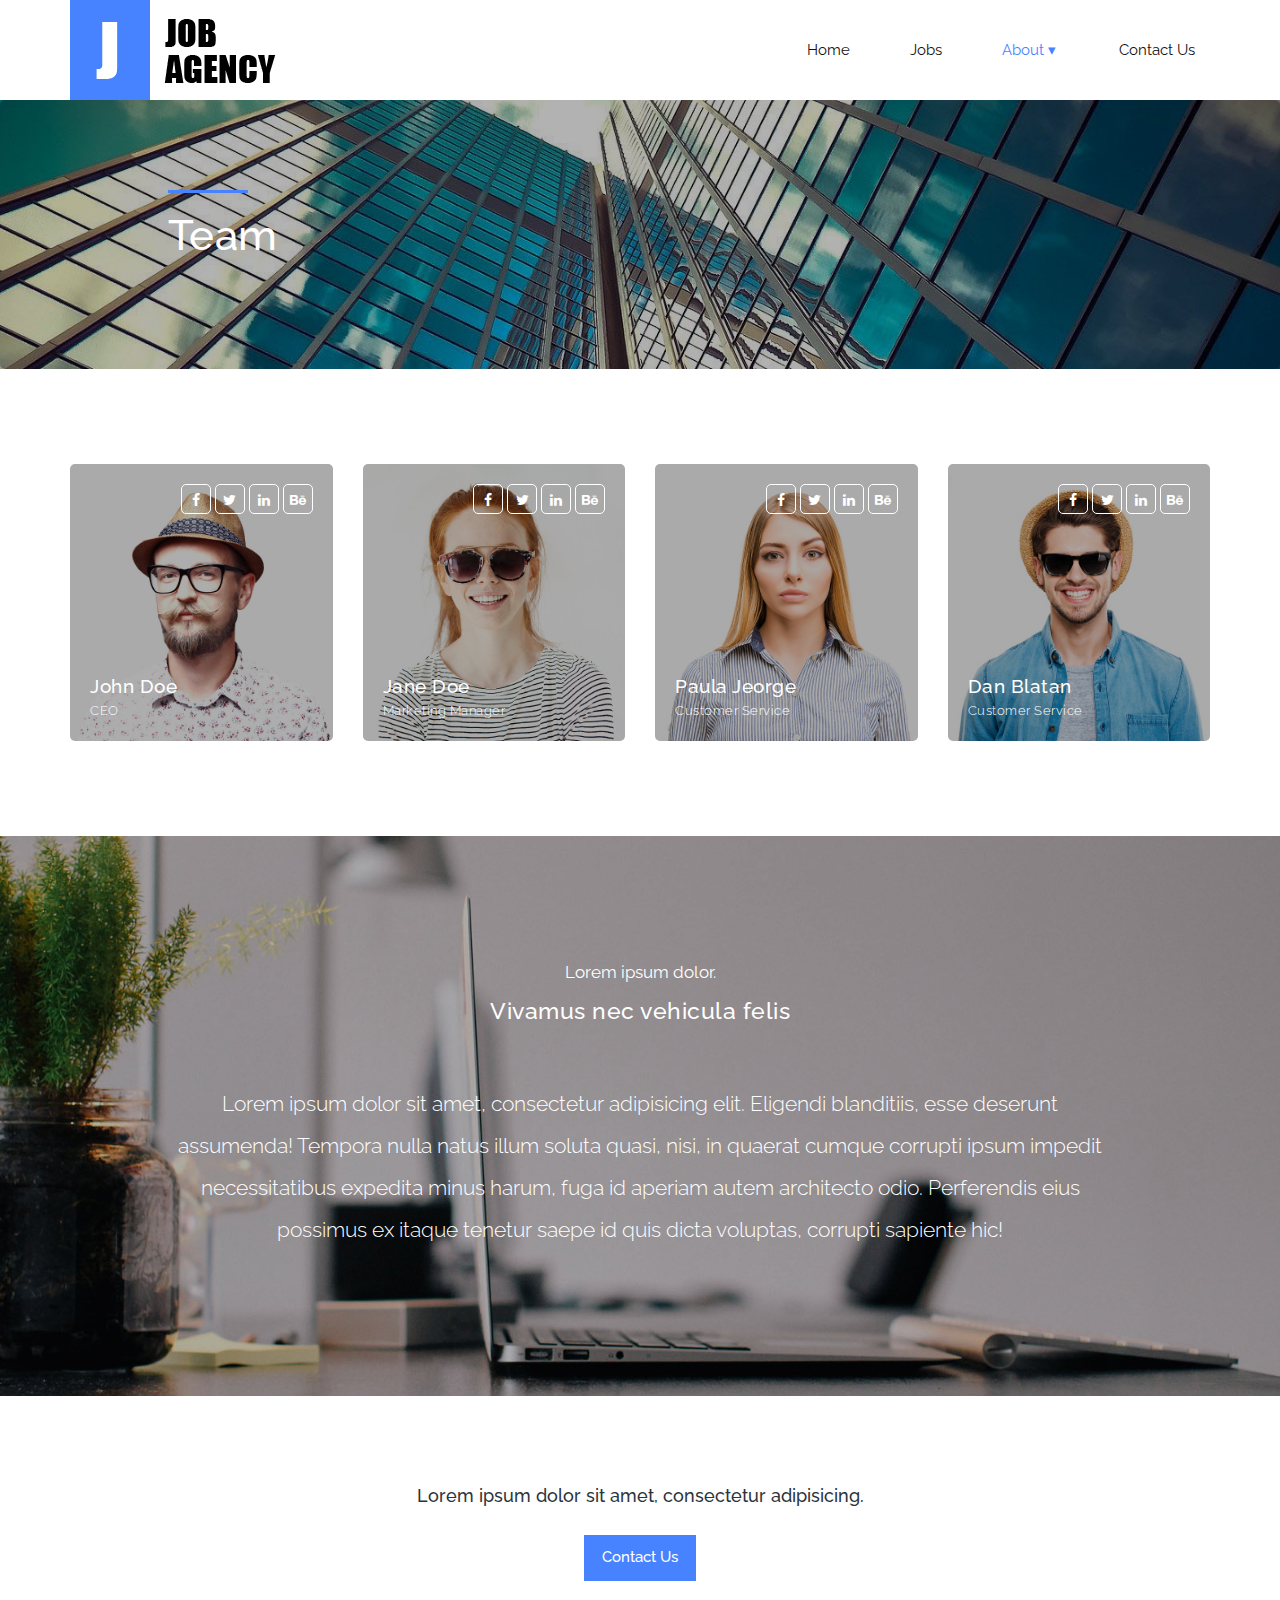
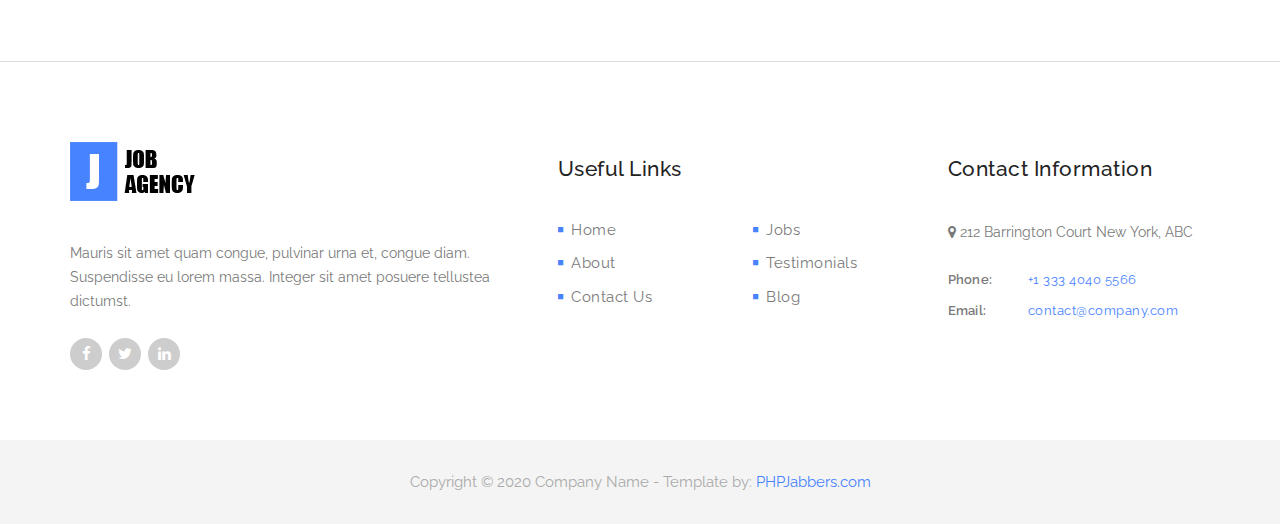
<file: Templates/team.html>
<!DOCTYPE html>
<html>
    <head>
        <meta charset="utf-8">
        <meta http-equiv="X-UA-Compatible" content="IE=edge,chrome=1">
        <title>PHPJabbers.com | Free Job Agency Website Template</title>
        
        <meta name="description" content="">
        <meta name="viewport" content="width=device-width, initial-scale=1">

        <link rel="stylesheet" href="css/bootstrap.min.css">
        <link rel="stylesheet" href="css/bootstrap-theme.min.css">
        <link rel="stylesheet" href="css/fontAwesome.css">
        <link rel="stylesheet" href="css/hero-slider.css">
        <link rel="stylesheet" href="css/owl-carousel.css">
        <link rel="stylesheet" href="css/style.css">

        <link href="https://fonts.googleapis.com/css?family=Raleway:100,200,300,400,500,600,700,800,900" rel="stylesheet">

        <script src="js/vendor/modernizr-2.8.3-respond-1.4.2.min.js"></script>
    </head>

<body>
 
    <div class="wrap">
        <header id="header">
            <div class="container">
                <div class="row">
                    <div class="col-md-12">
                        <button id="primary-nav-button" type="button">Menu</button>
                        <a href="index.html"><div class="logo">
                            <img src="img/logo.png" alt="Venue Logo">
                        </div></a>
                        <nav id="primary-nav" class="dropdown cf">
                            <ul class="dropdown menu">
                                <li><a href="index.html">Home</a></li>

                                <li><a href="jobs.html">Jobs</a></li>

                                <li class='active'>
                                    <a href="#">About</a>
                                    <ul class="sub-menu">
                                        <li><a href="about-us.html">About Us</a></li>
                                        <li class='active'><a href="team.html">Team</a></li>
                                        <li><a href="blog.html">Blog</a></li>
                                        <li><a href="testimonials.html">Testimonials</a></li>
                                        <li><a href="terms.html">Terms</a></li>
                                    </ul>
                                </li>

                                <li><a href="contact.html">Contact Us</a></li>
                            </ul>
                        </nav><!-- / #primary-nav -->
                    </div>
                </div>
            </div>
        </header>
    </div>
      
    <section class="banner banner-secondary" id="top" style="background-image: url(img/banner-image-2-1920x300.jpg);">
        <div class="container">
            <div class="row">
                <div class="col-md-10 col-md-offset-1">
                    <div class="banner-caption">
                        <div class="line-dec"></div>
                        <h2>Team</h2>
                    </div>
                </div>
            </div>
        </div>
    </section>

    <main>
        <section class="popular-places" id="popular">
            <div class="container">
                <div class="row">
                    <div class="col-md-3 col-sm-6 col-xs-12">
                        <div class="item popular-item">
                            <div class="thumb">
                                <div class="thumb-img">
                                    <img src="img/team-image-1-646x680.jpg" alt="">
                                </div>
                                <div class="text-content">
                                    <h4>John Doe</h4>
                                    <span>CEO</span>
                                </div>
                                <div class="plus-button">
                                    <a href="#"><i class="fa fa-facebook"></i></a>
                                    <a href="#"><i class="fa fa-twitter"></i></a>
                                    <a href="#"><i class="fa fa-linkedin"></i></a>
                                    <a href="#"><i class="fa fa-behance"></i></a>
                                </div>
                            </div>
                        </div>
                    </div>

                    <div class="col-md-3 col-sm-6 col-xs-12">
                        <div class="item popular-item">
                            <div class="thumb">
                                <div class="thumb-img">
                                    <img src="img/team-image-2-646x680.jpg" alt="">
                                </div>
                                <div class="text-content">
                                    <h4>Jane Doe</h4>
                                    <span>Marketing Manager</span>
                                </div>
                                <div class="plus-button">
                                    <a href="#"><i class="fa fa-facebook"></i></a>
                                    <a href="#"><i class="fa fa-twitter"></i></a>
                                    <a href="#"><i class="fa fa-linkedin"></i></a>
                                    <a href="#"><i class="fa fa-behance"></i></a>
                                </div>
                            </div>
                        </div>
                    </div>

                    <div class="col-md-3 col-sm-6 col-xs-12">
                        <div class="item popular-item">
                            <div class="thumb">
                                <div class="thumb-img">
                                    <img src="img/team-image-3-646x680.jpg" alt="">
                                </div>
                                <div class="text-content">
                                    <h4>Paula Jeorge</h4>
                                    <span>Customer Service</span>
                                </div>
                                <div class="plus-button">
                                    <a href="#"><i class="fa fa-facebook"></i></a>
                                    <a href="#"><i class="fa fa-twitter"></i></a>
                                    <a href="#"><i class="fa fa-linkedin"></i></a>
                                    <a href="#"><i class="fa fa-behance"></i></a>
                                </div>
                            </div>
                        </div>
                    </div>

                    <div class="col-md-3 col-sm-6 col-xs-12">
                        <div class="item popular-item">
                            <div class="thumb">
                                <div class="thumb-img">
                                    <img src="img/team-image-4-646x680.jpg" alt="">
                                </div>
                                <div class="text-content">
                                    <h4>Dan Blatan</h4>
                                    <span>Customer Service</span>
                                </div>
                                <div class="plus-button">
                                    <a href="#"><i class="fa fa-facebook"></i></a>
                                    <a href="#"><i class="fa fa-twitter"></i></a>
                                    <a href="#"><i class="fa fa-linkedin"></i></a>
                                    <a href="#"><i class="fa fa-behance"></i></a>
                                </div>
                            </div>
                        </div>
                    </div>
                </div>
            </div>
        </section>

        <section id="video-container">
            <div class="video-overlay"></div>
            <div class="video-content">
                <div class="inner">
                      <div class="section-heading">
                          <span>Lorem ipsum dolor.</span>
                          <h2>Vivamus nec vehicula felis</h2>
                      </div>
                      <!-- Modal button -->

                      <div class="container">
                        <div class="row">
                            <div class="col-lg-10 col-lg-offset-1">
                                <p class="lead">Lorem ipsum dolor sit amet, consectetur adipisicing elit. Eligendi blanditiis, esse deserunt assumenda! Tempora nulla natus illum soluta quasi, nisi, in quaerat cumque corrupti ipsum impedit necessitatibus expedita minus harum, fuga id aperiam autem architecto odio. Perferendis eius possimus ex itaque tenetur saepe id quis dicta voluptas, corrupti sapiente hic!</p>
                            </div>
                        </div>
                      </div>
                </div>
            </div>
        </section>

        <section class="popular-places">
            <div class="container text-center">
                <h4>Lorem ipsum dolor sit amet, consectetur adipisicing.</h4>

                <br>

                <div class="blue-button">
                    <a href="contact.html">Contact Us</a>
                </div>
            </div>
        </section>
    </main>

    <footer>
        <div class="container">
            <div class="row">
                <div class="col-md-5">
                    <div class="about-veno">
                        <div class="logo">
                            <img src="img/footer_logo.png" alt="Venue Logo">
                        </div>
                        <p>Mauris sit amet quam congue, pulvinar urna et, congue diam. Suspendisse eu lorem massa. Integer sit amet posuere tellustea dictumst.</p>
                        <ul class="social-icons">
                            <li>
                                <a href="#"><i class="fa fa-facebook"></i></a>
                                <a href="#"><i class="fa fa-twitter"></i></a>
                                <a href="#"><i class="fa fa-linkedin"></i></a>
                            </li>
                        </ul>
                    </div>
                </div>
                <div class="col-md-4">
                    <div class="useful-links">
                        <div class="footer-heading">
                            <h4>Useful Links</h4>
                        </div>
                        <div class="row">
                            <div class="col-md-6">
                                <ul>
                                    <li><a href="inde.html"><i class="fa fa-stop"></i>Home</a></li>
                                    <li><a href="about.html"><i class="fa fa-stop"></i>About</a></li>
                                    <li><a href="contact.html"><i class="fa fa-stop"></i>Contact Us</a></li>
                                </ul>
                            </div>
                            <div class="col-md-6">
                                <ul>
                                    <li><a href="jobs.html"><i class="fa fa-stop"></i>Jobs</a></li>
                                    <li><a href="testimonials.html"><i class="fa fa-stop"></i>Testimonials</a></li>
                                    <li><a href="blog.html"><i class="fa fa-stop"></i>Blog</a></li>
                                </ul>
                            </div>
                        </div>
                    </div>
                </div>
                <div class="col-md-3">
                    <div class="contact-info">
                        <div class="footer-heading">
                            <h4>Contact Information</h4>
                        </div>
                        <p><i class="fa fa-map-marker"></i> 212 Barrington Court New York, ABC</p>
                        <ul>
                            <li><span>Phone:</span><a href="#">+1 333 4040 5566</a></li>
                            <li><span>Email:</span><a href="#">contact@company.com</a></li>
                        </ul>
                    </div>
                </div>
            </div>
        </div>
    </footer>

    <div class="sub-footer">
        <p>Copyright © 2020 Company Name - Template by: <a href="https://www.phpjabbers.com/">PHPJabbers.com</a></p>
    </div>

    <script src="https://ajax.googleapis.com/ajax/libs/jquery/1.11.2/jquery.min.js" type="text/javascript"></script>
    <script>window.jQuery || document.write('<script src="js/vendor/jquery-1.11.2.min.js"><\/script>')</script>

    <script src="js/vendor/bootstrap.min.js"></script>
    
    <script src="js/datepicker.js"></script>
    <script src="js/plugins.js"></script>
    <script src="js/main.js"></script>
</body>
</html>
</file>
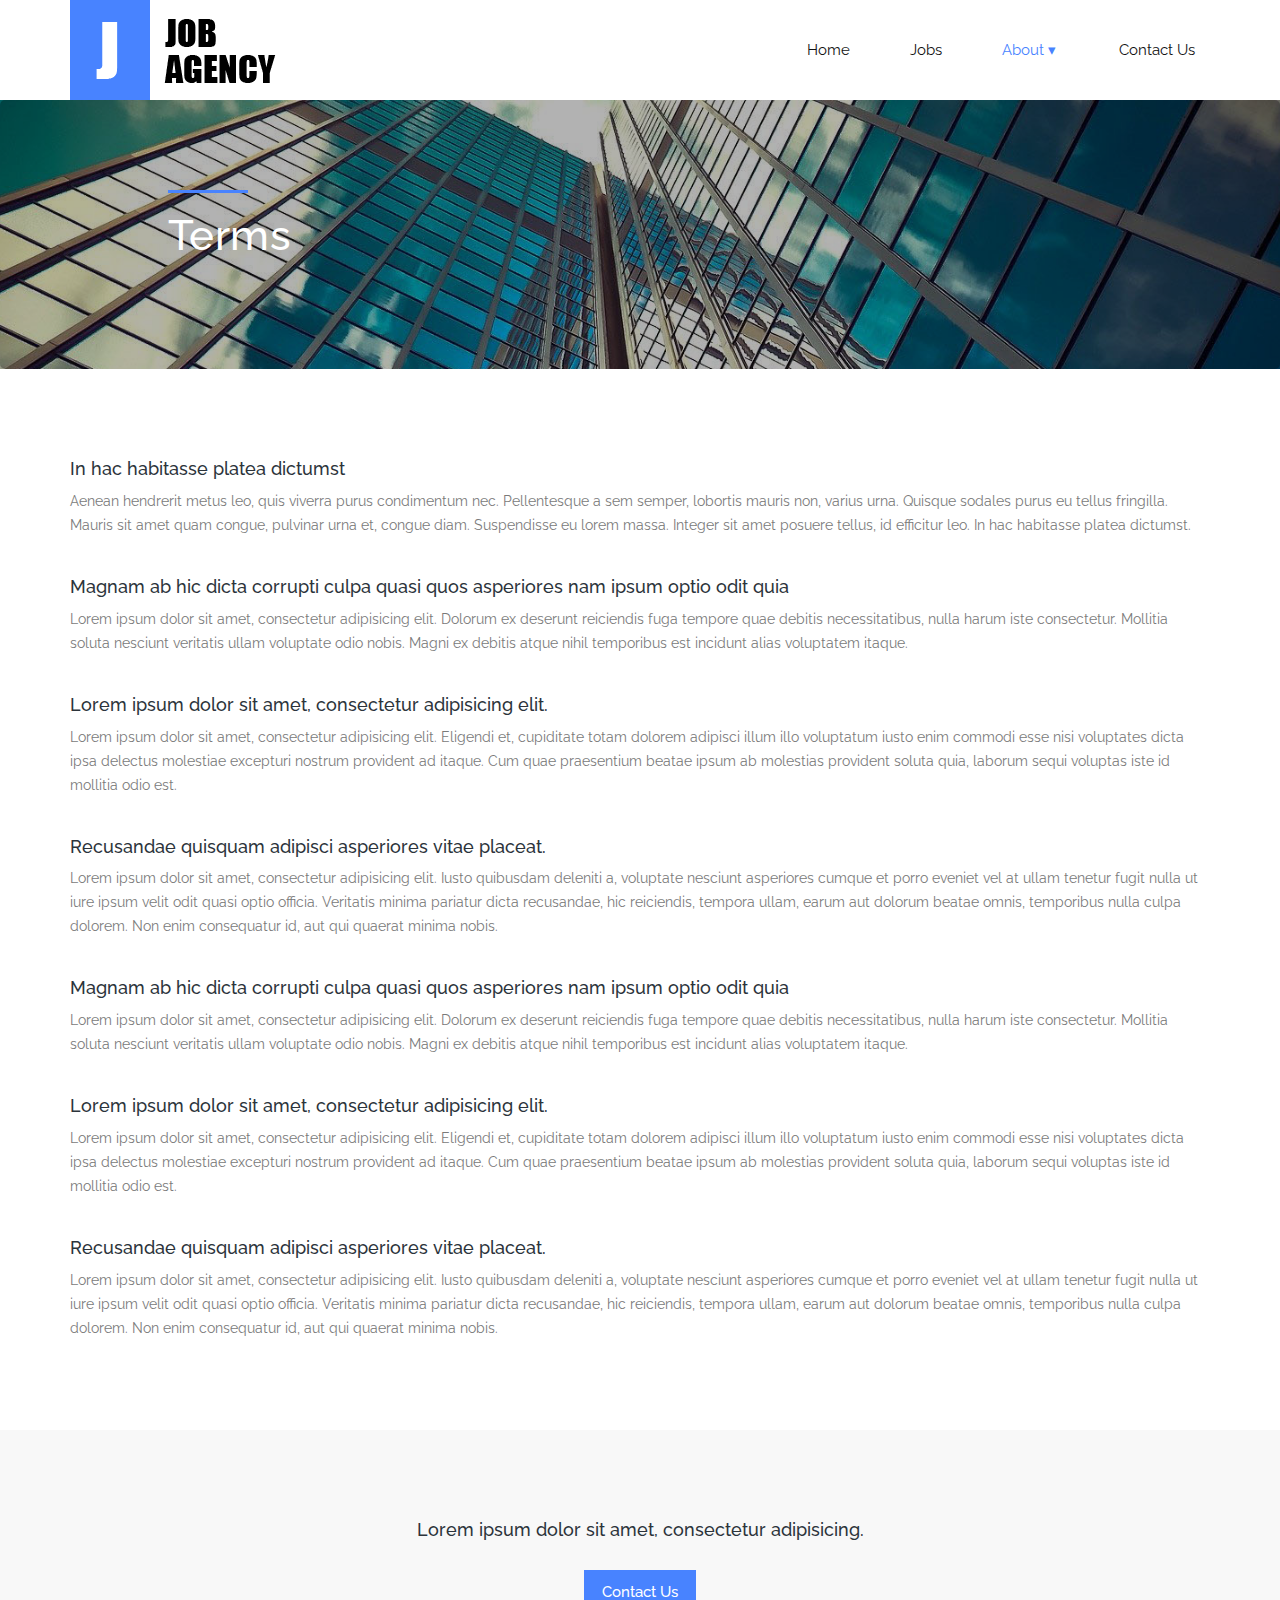
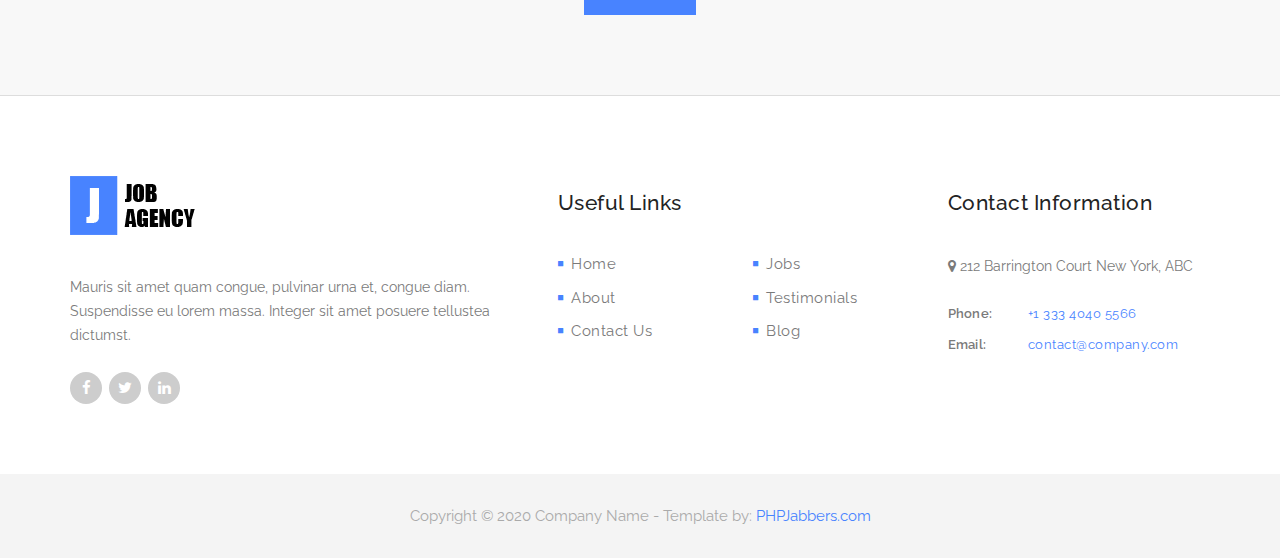
<file: Templates/terms.html>
<!DOCTYPE html>
<html>
    <head>
        <meta charset="utf-8">
        <meta http-equiv="X-UA-Compatible" content="IE=edge,chrome=1">
        <title>PHPJabbers.com | Free Job Agency Website Template</title>
        
        <meta name="description" content="">
        <meta name="viewport" content="width=device-width, initial-scale=1">

        <link rel="stylesheet" href="css/bootstrap.min.css">
        <link rel="stylesheet" href="css/bootstrap-theme.min.css">
        <link rel="stylesheet" href="css/fontAwesome.css">
        <link rel="stylesheet" href="css/hero-slider.css">
        <link rel="stylesheet" href="css/owl-carousel.css">
        <link rel="stylesheet" href="css/style.css">

        <link href="https://fonts.googleapis.com/css?family=Raleway:100,200,300,400,500,600,700,800,900" rel="stylesheet">

        <script src="js/vendor/modernizr-2.8.3-respond-1.4.2.min.js"></script>
    </head>

<body>
 
    <div class="wrap">
        <header id="header">
            <div class="container">
                <div class="row">
                    <div class="col-md-12">
                        <button id="primary-nav-button" type="button">Menu</button>
                        <a href="index.html"><div class="logo">
                            <img src="img/logo.png" alt="Venue Logo">
                        </div></a>
                        <nav id="primary-nav" class="dropdown cf">
                            <ul class="dropdown menu">
                                <li><a href="index.html">Home</a></li>

                                <li><a href="jobs.html">Jobs</a></li>

                                <li class='active'>
                                    <a href="#">About</a>
                                    <ul class="sub-menu">
                                        <li><a href="about-us.html">About Us</a></li>
                                        <li><a href="team.html">Team</a></li>
                                        <li><a href="blog.html">Blog</a></li>
                                        <li><a href="testimonials.html">Testimonials</a></li>
                                        <li class='active'><a href="terms.html">Terms</a></li>
                                    </ul>
                                </li>

                                <li><a href="contact.html">Contact Us</a></li>
                            </ul>
                        </nav><!-- / #primary-nav -->
                    </div>
                </div>
            </div>
        </header>
    </div>
      
    <section class="banner banner-secondary" id="top" style="background-image: url(img/banner-image-3-1920x300.jpg);">
        <div class="container">
            <div class="row">
                <div class="col-md-10 col-md-offset-1">
                    <div class="banner-caption">
                        <div class="line-dec"></div>
                        <h2>Terms</h2>
                    </div>
                </div>
            </div>
        </div>
    </section>

    <main>
        <section class="popular-places">
            <div class="container">
                <h4>In hac habitasse platea dictumst</h4>
                <p>Aenean hendrerit metus leo, quis viverra purus condimentum nec. Pellentesque a sem semper, lobortis mauris non, varius urna. Quisque sodales purus eu tellus fringilla.<br>Mauris sit amet quam congue, pulvinar urna et, congue diam. Suspendisse eu lorem massa. Integer sit amet posuere tellus, id efficitur leo. In hac habitasse platea dictumst.</p>

                <br>

                <h4>Magnam ab hic dicta corrupti culpa quasi quos asperiores nam ipsum optio odit quia</h4>
                <p>Lorem ipsum dolor sit amet, consectetur adipisicing elit. Dolorum ex deserunt reiciendis fuga tempore quae debitis necessitatibus, nulla harum iste consectetur. Mollitia soluta nesciunt veritatis ullam voluptate odio nobis. Magni ex debitis atque nihil temporibus est incidunt alias voluptatem itaque.</p>

                <br>

                <h4>Lorem ipsum dolor sit amet, consectetur adipisicing elit. </h4>
                <p>Lorem ipsum dolor sit amet, consectetur adipisicing elit. Eligendi et, cupiditate totam dolorem adipisci illum illo voluptatum iusto enim commodi esse nisi voluptates dicta ipsa delectus molestiae excepturi nostrum provident ad itaque. Cum quae praesentium beatae ipsum ab molestias provident soluta quia, laborum sequi voluptas iste id mollitia odio est.</p>

                <br>

                <h4>Recusandae quisquam adipisci asperiores vitae placeat.</h4>

                <p>Lorem ipsum dolor sit amet, consectetur adipisicing elit. Iusto quibusdam deleniti a, voluptate nesciunt asperiores cumque et porro eveniet vel at ullam tenetur fugit nulla ut iure ipsum velit odit quasi optio officia. Veritatis minima pariatur dicta recusandae, hic reiciendis, tempora ullam, earum aut dolorum beatae omnis, temporibus nulla culpa dolorem. Non enim consequatur id, aut qui quaerat minima nobis.</p>

                <br>

                <h4>Magnam ab hic dicta corrupti culpa quasi quos asperiores nam ipsum optio odit quia</h4>
                <p>Lorem ipsum dolor sit amet, consectetur adipisicing elit. Dolorum ex deserunt reiciendis fuga tempore quae debitis necessitatibus, nulla harum iste consectetur. Mollitia soluta nesciunt veritatis ullam voluptate odio nobis. Magni ex debitis atque nihil temporibus est incidunt alias voluptatem itaque.</p>

                <br>

                <h4>Lorem ipsum dolor sit amet, consectetur adipisicing elit. </h4>
                <p>Lorem ipsum dolor sit amet, consectetur adipisicing elit. Eligendi et, cupiditate totam dolorem adipisci illum illo voluptatum iusto enim commodi esse nisi voluptates dicta ipsa delectus molestiae excepturi nostrum provident ad itaque. Cum quae praesentium beatae ipsum ab molestias provident soluta quia, laborum sequi voluptas iste id mollitia odio est.</p>

                <br>

                <h4>Recusandae quisquam adipisci asperiores vitae placeat.</h4>

                <p>Lorem ipsum dolor sit amet, consectetur adipisicing elit. Iusto quibusdam deleniti a, voluptate nesciunt asperiores cumque et porro eveniet vel at ullam tenetur fugit nulla ut iure ipsum velit odit quasi optio officia. Veritatis minima pariatur dicta recusandae, hic reiciendis, tempora ullam, earum aut dolorum beatae omnis, temporibus nulla culpa dolorem. Non enim consequatur id, aut qui quaerat minima nobis.</p>
            </div>
        </section>

        <section class="popular-places">
            <div class="container text-center">
                <h4>Lorem ipsum dolor sit amet, consectetur adipisicing.</h4>

                <br>

                <div class="blue-button">
                    <a href="contact.html">Contact Us</a>
                </div>
            </div>
        </section>
    </main>

    <footer>
        <div class="container">
            <div class="row">
                <div class="col-md-5">
                    <div class="about-veno">
                        <div class="logo">
                            <img src="img/footer_logo.png" alt="Venue Logo">
                        </div>
                        <p>Mauris sit amet quam congue, pulvinar urna et, congue diam. Suspendisse eu lorem massa. Integer sit amet posuere tellustea dictumst.</p>
                        <ul class="social-icons">
                            <li>
                                <a href="#"><i class="fa fa-facebook"></i></a>
                                <a href="#"><i class="fa fa-twitter"></i></a>
                                <a href="#"><i class="fa fa-linkedin"></i></a>
                            </li>
                        </ul>
                    </div>
                </div>
                <div class="col-md-4">
                    <div class="useful-links">
                        <div class="footer-heading">
                            <h4>Useful Links</h4>
                        </div>
                        <div class="row">
                            <div class="col-md-6">
                                <ul>
                                    <li><a href="inde.html"><i class="fa fa-stop"></i>Home</a></li>
                                    <li><a href="about.html"><i class="fa fa-stop"></i>About</a></li>
                                    <li><a href="contact.html"><i class="fa fa-stop"></i>Contact Us</a></li>
                                </ul>
                            </div>
                            <div class="col-md-6">
                                <ul>
                                    <li><a href="jobs.html"><i class="fa fa-stop"></i>Jobs</a></li>
                                    <li><a href="testimonials.html"><i class="fa fa-stop"></i>Testimonials</a></li>
                                    <li><a href="blog.html"><i class="fa fa-stop"></i>Blog</a></li>
                                </ul>
                            </div>
                        </div>
                    </div>
                </div>
                <div class="col-md-3">
                    <div class="contact-info">
                        <div class="footer-heading">
                            <h4>Contact Information</h4>
                        </div>
                        <p><i class="fa fa-map-marker"></i> 212 Barrington Court New York, ABC</p>
                        <ul>
                            <li><span>Phone:</span><a href="#">+1 333 4040 5566</a></li>
                            <li><span>Email:</span><a href="#">contact@company.com</a></li>
                        </ul>
                    </div>
                </div>
            </div>
        </div>
    </footer>

    <div class="sub-footer">
        <p>Copyright © 2020 Company Name - Template by: <a href="https://www.phpjabbers.com/">PHPJabbers.com</a></p>
    </div>

    <script src="https://ajax.googleapis.com/ajax/libs/jquery/1.11.2/jquery.min.js" type="text/javascript"></script>
    <script>window.jQuery || document.write('<script src="js/vendor/jquery-1.11.2.min.js"><\/script>')</script>

    <script src="js/vendor/bootstrap.min.js"></script>
    
    <script src="js/datepicker.js"></script>
    <script src="js/plugins.js"></script>
    <script src="js/main.js"></script>
</body>
</html>
</file>
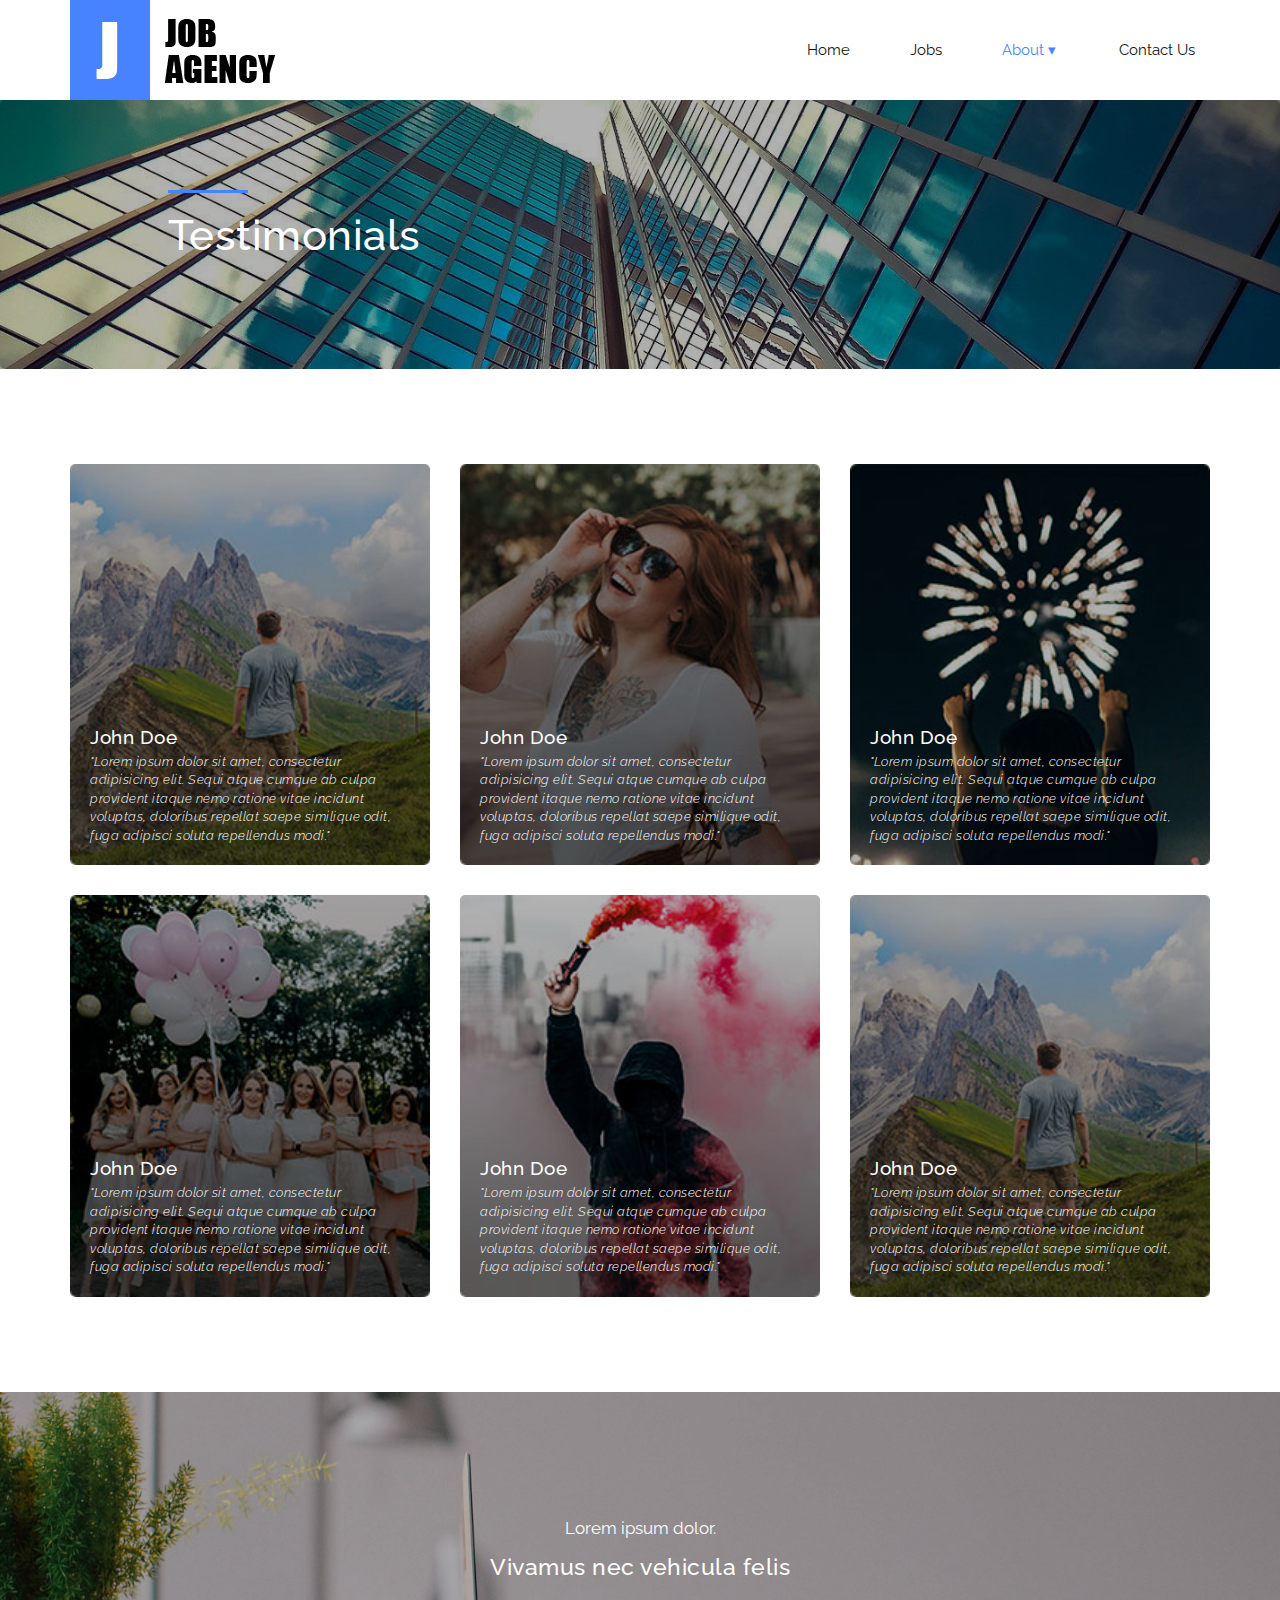
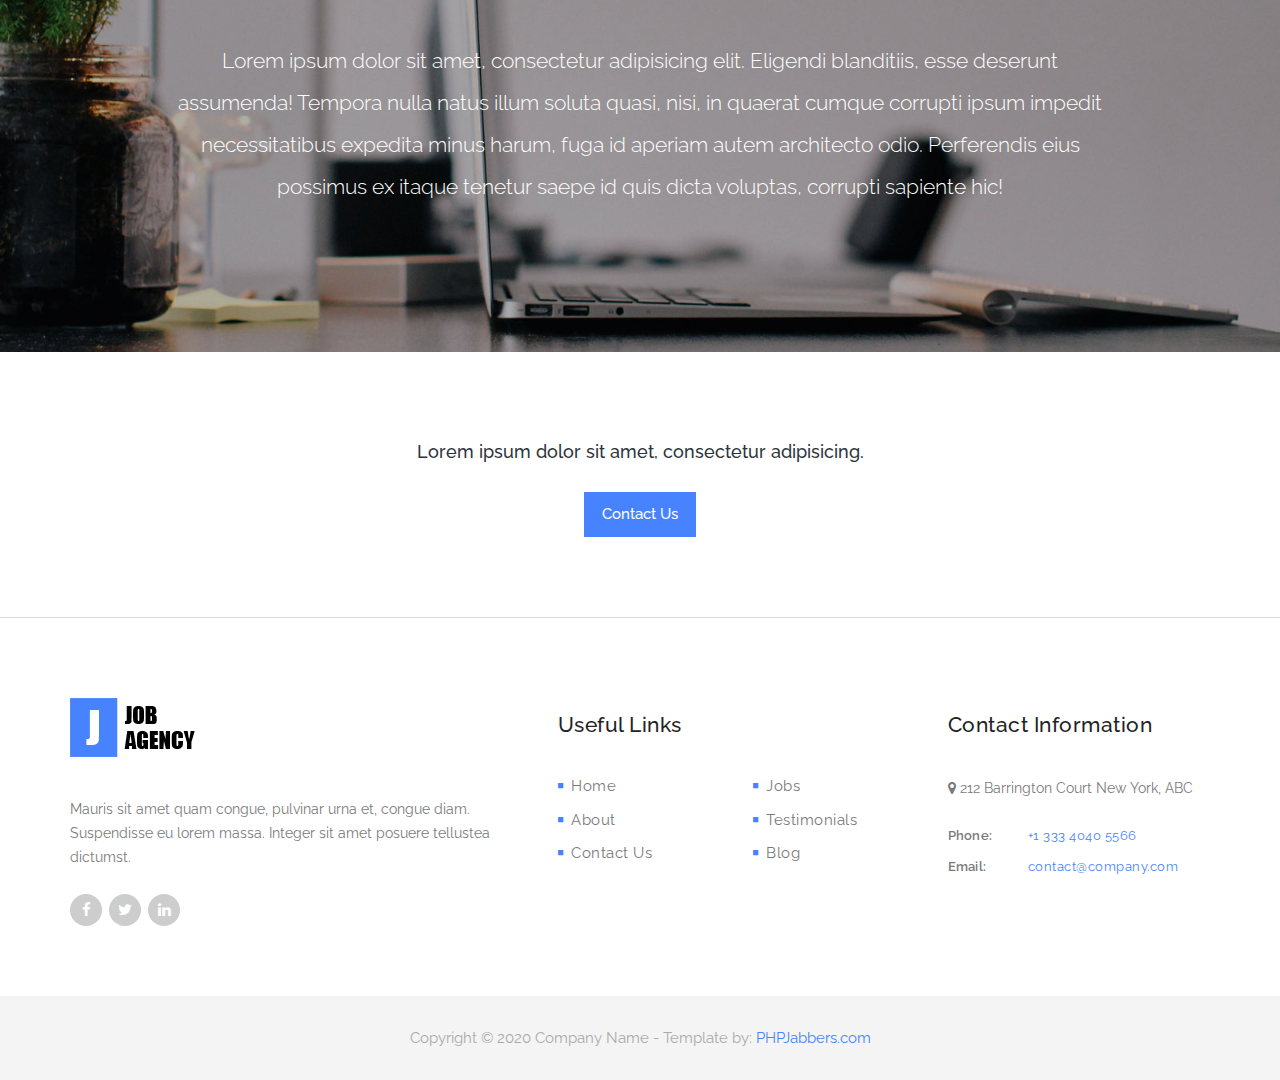
<file: Templates/testimonials.html>
<!DOCTYPE html>
<html>
    <head>
        <meta charset="utf-8">
        <meta http-equiv="X-UA-Compatible" content="IE=edge,chrome=1">
        <title>PHPJabbers.com | Free Job Agency Website Template</title>
        
        <meta name="description" content="">
        <meta name="viewport" content="width=device-width, initial-scale=1">

        <link rel="stylesheet" href="css/bootstrap.min.css">
        <link rel="stylesheet" href="css/bootstrap-theme.min.css">
        <link rel="stylesheet" href="css/fontAwesome.css">
        <link rel="stylesheet" href="css/hero-slider.css">
        <link rel="stylesheet" href="css/owl-carousel.css">
        <link rel="stylesheet" href="css/style.css">

        <link href="https://fonts.googleapis.com/css?family=Raleway:100,200,300,400,500,600,700,800,900" rel="stylesheet">

        <script src="js/vendor/modernizr-2.8.3-respond-1.4.2.min.js"></script>
    </head>

<body>
 
    <div class="wrap">
        <header id="header">
            <div class="container">
                <div class="row">
                    <div class="col-md-12">
                        <button id="primary-nav-button" type="button">Menu</button>
                        <a href="index.html"><div class="logo">
                            <img src="img/logo.png" alt="Venue Logo">
                        </div></a>
                        <nav id="primary-nav" class="dropdown cf">
                            <ul class="dropdown menu">
                                <li><a href="index.html">Home</a></li>

                                <li><a href="jobs.html">Jobs</a></li>

                                <li class='active'>
                                    <a href="#">About</a>
                                    <ul class="sub-menu">
                                        <li><a href="about-us.html">About Us</a></li>
                                        <li><a href="team.html">Team</a></li>
                                        <li><a href="blog.html">Blog</a></li>
                                        <li class='active'><a href="testimonials.html">Testimonials</a></li>
                                        <li><a href="terms.html">Terms</a></li>
                                    </ul>
                                </li>

                                <li><a href="contact.html">Contact Us</a></li>
                            </ul>
                        </nav><!-- / #primary-nav -->
                    </div>
                </div>
            </div>
        </header>
    </div>
      
    <section class="banner banner-secondary" id="top" style="background-image: url(img/banner-image-3-1920x300.jpg);">
        <div class="container">
            <div class="row">
                <div class="col-md-10 col-md-offset-1">
                    <div class="banner-caption">
                        <div class="line-dec"></div>
                        <h2>Testimonials</h2>
                    </div>
                </div>
            </div>
        </div>
    </section>

    <main>
        <section class="popular-places" id="popular">
            <div class="container">
                <div class="row">
                    <div class="col-md-4 col-sm-6 col-xs-12">
                        <div class="item popular-item">
                            <div class="thumb">
                                <div class="thumb-img">
                                    <img src="img/popular_item_1.jpg" alt="">
                                </div>
                                <div class="text-content">
                                    <h4>John Doe</h4>
                                    <span><em>"Lorem ipsum dolor sit amet, consectetur adipisicing elit. Sequi atque cumque ab culpa provident itaque nemo ratione vitae incidunt voluptas, doloribus repellat saepe similique odit, fuga adipisci soluta repellendus modi."</em></span>
                                </div>
                            </div>
                        </div>
                    </div>

                    <div class="col-md-4 col-sm-6 col-xs-12">
                        <div class="item popular-item">
                            <div class="thumb">
                                <div class="thumb-img">
                                    <img src="img/popular_item_2.jpg" alt="">
                                </div>
                                <div class="text-content">
                                    <h4>John Doe</h4>
                                    <span><em>"Lorem ipsum dolor sit amet, consectetur adipisicing elit. Sequi atque cumque ab culpa provident itaque nemo ratione vitae incidunt voluptas, doloribus repellat saepe similique odit, fuga adipisci soluta repellendus modi."</em></span>
                                </div>
                            </div>
                        </div>
                    </div>

                    <div class="col-md-4 col-sm-6 col-xs-12">
                        <div class="item popular-item">
                            <div class="thumb">
                                <div class="thumb-img">
                                    <img src="img/popular_item_3.jpg" alt="">
                                </div>
                                <div class="text-content">
                                    <h4>John Doe</h4>
                                    <span><em>"Lorem ipsum dolor sit amet, consectetur adipisicing elit. Sequi atque cumque ab culpa provident itaque nemo ratione vitae incidunt voluptas, doloribus repellat saepe similique odit, fuga adipisci soluta repellendus modi."</em></span>
                                </div>
                            </div>
                        </div>
                    </div>

                    <div class="col-md-4 col-sm-6 col-xs-12">
                        <div class="item popular-item">
                            <div class="thumb">
                                <div class="thumb-img">
                                    <img src="img/popular_item_4.jpg" alt="">
                                </div>
                                <div class="text-content">
                                    <h4>John Doe</h4>
                                    <span><em>"Lorem ipsum dolor sit amet, consectetur adipisicing elit. Sequi atque cumque ab culpa provident itaque nemo ratione vitae incidunt voluptas, doloribus repellat saepe similique odit, fuga adipisci soluta repellendus modi."</em></span>
                                </div>
                            </div>
                        </div>
                    </div>

                    <div class="col-md-4 col-sm-6 col-xs-12">
                        <div class="item popular-item">
                            <div class="thumb">
                                <div class="thumb-img">
                                    <img src="img/popular_item_5.jpg" alt="">
                                </div>
                                <div class="text-content">
                                    <h4>John Doe</h4>
                                    <span><em>"Lorem ipsum dolor sit amet, consectetur adipisicing elit. Sequi atque cumque ab culpa provident itaque nemo ratione vitae incidunt voluptas, doloribus repellat saepe similique odit, fuga adipisci soluta repellendus modi."</em></span>
                                </div>
                            </div>
                        </div>
                    </div>

                    <div class="col-md-4 col-sm-6 col-xs-12">
                        <div class="item popular-item">
                            <div class="thumb">
                                <div class="thumb-img">
                                    <img src="img/popular_item_6.jpg" alt="">
                                </div>
                                <div class="text-content">
                                    <h4>John Doe</h4>
                                    <span><em>"Lorem ipsum dolor sit amet, consectetur adipisicing elit. Sequi atque cumque ab culpa provident itaque nemo ratione vitae incidunt voluptas, doloribus repellat saepe similique odit, fuga adipisci soluta repellendus modi."</em></span>
                                </div>
                            </div>
                        </div>
                    </div>
                </div>
            </div>
        </section>

        <section id="video-container">
            <div class="video-overlay"></div>
            <div class="video-content">
                <div class="inner">
                      <div class="section-heading">
                          <span>Lorem ipsum dolor.</span>
                          <h2>Vivamus nec vehicula felis</h2>
                      </div>
                      <!-- Modal button -->

                      <div class="container">
                        <div class="row">
                            <div class="col-lg-10 col-lg-offset-1">
                                <p class="lead">Lorem ipsum dolor sit amet, consectetur adipisicing elit. Eligendi blanditiis, esse deserunt assumenda! Tempora nulla natus illum soluta quasi, nisi, in quaerat cumque corrupti ipsum impedit necessitatibus expedita minus harum, fuga id aperiam autem architecto odio. Perferendis eius possimus ex itaque tenetur saepe id quis dicta voluptas, corrupti sapiente hic!</p>
                            </div>
                        </div>
                      </div>
                </div>
            </div>
        </section>

        <section class="popular-places">
            <div class="container text-center">
                <h4>Lorem ipsum dolor sit amet, consectetur adipisicing.</h4>

                <br>

                <div class="blue-button">
                    <a href="contact.html">Contact Us</a>
                </div>
            </div>
        </section>
    </main>

    <footer>
        <div class="container">
            <div class="row">
                <div class="col-md-5">
                    <div class="about-veno">
                        <div class="logo">
                            <img src="img/footer_logo.png" alt="Venue Logo">
                        </div>
                        <p>Mauris sit amet quam congue, pulvinar urna et, congue diam. Suspendisse eu lorem massa. Integer sit amet posuere tellustea dictumst.</p>
                        <ul class="social-icons">
                            <li>
                                <a href="#"><i class="fa fa-facebook"></i></a>
                                <a href="#"><i class="fa fa-twitter"></i></a>
                                <a href="#"><i class="fa fa-linkedin"></i></a>
                            </li>
                        </ul>
                    </div>
                </div>
                <div class="col-md-4">
                    <div class="useful-links">
                        <div class="footer-heading">
                            <h4>Useful Links</h4>
                        </div>
                        <div class="row">
                            <div class="col-md-6">
                                <ul>
                                    <li><a href="inde.html"><i class="fa fa-stop"></i>Home</a></li>
                                    <li><a href="about.html"><i class="fa fa-stop"></i>About</a></li>
                                    <li><a href="contact.html"><i class="fa fa-stop"></i>Contact Us</a></li>
                                </ul>
                            </div>
                            <div class="col-md-6">
                                <ul>
                                    <li><a href="jobs.html"><i class="fa fa-stop"></i>Jobs</a></li>
                                    <li><a href="testimonials.html"><i class="fa fa-stop"></i>Testimonials</a></li>
                                    <li><a href="blog.html"><i class="fa fa-stop"></i>Blog</a></li>
                                </ul>
                            </div>
                        </div>
                    </div>
                </div>
                <div class="col-md-3">
                    <div class="contact-info">
                        <div class="footer-heading">
                            <h4>Contact Information</h4>
                        </div>
                        <p><i class="fa fa-map-marker"></i> 212 Barrington Court New York, ABC</p>
                        <ul>
                            <li><span>Phone:</span><a href="#">+1 333 4040 5566</a></li>
                            <li><span>Email:</span><a href="#">contact@company.com</a></li>
                        </ul>
                    </div>
                </div>
            </div>
        </div>
    </footer>

    <div class="sub-footer">
        <p>Copyright © 2020 Company Name - Template by: <a href="https://www.phpjabbers.com/">PHPJabbers.com</a></p>
    </div>

    <script src="https://ajax.googleapis.com/ajax/libs/jquery/1.11.2/jquery.min.js" type="text/javascript"></script>
    <script>window.jQuery || document.write('<script src="js/vendor/jquery-1.11.2.min.js"><\/script>')</script>

    <script src="js/vendor/bootstrap.min.js"></script>
    
    <script src="js/datepicker.js"></script>
    <script src="js/plugins.js"></script>
    <script src="js/main.js"></script>
</body>
</html>
</file>
<file: Templates/css/hero-slider.css>
/* -------------------------------- 

Primary style

-------------------------------- */
*, *::after, *::before {
  -webkit-box-sizing: border-box;
  -moz-box-sizing: border-box;
  box-sizing: border-box;
}

html {
  font-size: 62.5%;
}

body {
  font-family: "Open Sans", sans-serif;
  color: #2c343b;
  background-color: #f2f2f2;
}

a {
  color: #d44457;
  text-decoration: none;
}

img {
  max-width: 100%;
}

/* -------------------------------- 

Main Components 

-------------------------------- */
.cd-header {
  position: absolute;
  z-index: 2;
  top: 0;
  left: 0;
  width: 100%;
  height: 50px;
  background-color: #21272c;
  -webkit-font-smoothing: antialiased;
  -moz-osx-font-smoothing: grayscale;
}
@media only screen and (min-width: 768px) {
  .cd-header {
    height: 70px;
    background-color: transparent;
  }
}

#cd-logo {
  float: left;
  margin: 13px 0 0 5%;
}
#cd-logo img {
  display: block;
}
@media only screen and (min-width: 768px) {
  #cd-logo {
    margin: 23px 0 0 5%;
  }
}

.cd-primary-nav {
  /* mobile first - navigation hidden by default, triggered by tap/click on navigation icon */
  float: right;
  margin-right: 5%;
  width: 44px;
  height: 100%;
}
.cd-primary-nav ul {
  position: absolute;
  top: 0;
  left: 0;
  width: 100%;
  -webkit-transform: translateY(-100%);
  -moz-transform: translateY(-100%);
  -ms-transform: translateY(-100%);
  -o-transform: translateY(-100%);
  transform: translateY(-100%);
}
.cd-primary-nav ul.is-visible {
  box-shadow: 0 3px 8px rgba(0, 0, 0, 0.2);
  -webkit-transform: translateY(50px);
  -moz-transform: translateY(50px);
  -ms-transform: translateY(50px);
  -o-transform: translateY(50px);
  transform: translateY(50px);
}
.cd-primary-nav a {
  display: block;
  height: 50px;
  line-height: 50px;
  padding-left: 5%;
  background: #21272c;
  border-top: 1px solid #333c44;
  color: #ffffff;
}
@media only screen and (min-width: 768px) {
  .cd-primary-nav {
    /* reset navigation values */
    width: auto;
    height: auto;
    background: none;
  }
  .cd-primary-nav ul {
    position: static;
    width: auto;
    -webkit-transform: translateY(0);
    -moz-transform: translateY(0);
    -ms-transform: translateY(0);
    -o-transform: translateY(0);
    transform: translateY(0);
    line-height: 70px;
  }
  .cd-primary-nav ul.is-visible {
    -webkit-transform: translateY(0);
    -moz-transform: translateY(0);
    -ms-transform: translateY(0);
    -o-transform: translateY(0);
    transform: translateY(0);
  }
  .cd-primary-nav li {
    display: inline-block;
    margin-left: 1em;
  }
  .cd-primary-nav a {
    display: inline-block;
    height: auto;
    font-weight: 600;
    line-height: normal;
    background: transparent;
    padding: .6em 1em;
    border-top: none;
  }
}

/* -------------------------------- 

Slider

-------------------------------- */
.cd-hero {
  position: relative;
  -webkit-font-smoothing: antialiased;
  -moz-osx-font-smoothing: grayscale;
}

.cd-hero-slider {
  position: relative;
  height: 360px;
  overflow: hidden;
}
.cd-hero-slider li {
  position: absolute;
  top: 0;
  left: 0;
  width: 100%;
  height: 100%;
  -webkit-transform: translateX(100%);
  -moz-transform: translateX(100%);
  -ms-transform: translateX(100%);
  -o-transform: translateX(100%);
  transform: translateX(100%);
}
.cd-hero-slider li.selected {
  /* this is the visible slide */
  position: relative;
  -webkit-transform: translateX(0);
  -moz-transform: translateX(0);
  -ms-transform: translateX(0);
  -o-transform: translateX(0);
  transform: translateX(0);
}
.cd-hero-slider li.move-left {
  /* slide hidden on the left */
  -webkit-transform: translateX(-100%);
  -moz-transform: translateX(-100%);
  -ms-transform: translateX(-100%);
  -o-transform: translateX(-100%);
  transform: translateX(-100%);
}
.cd-hero-slider li.is-moving, .cd-hero-slider li.selected {
  /* the is-moving class is assigned to the slide which is moving outside the viewport */
  -webkit-transition: -webkit-transform 0.5s;
  -moz-transition: -moz-transform 0.5s;
  transition: transform 0.5s;
}
@media only screen and (min-width: 768px) {
  .cd-hero-slider {
    height: 500px;
  }
}
@media only screen and (min-width: 1170px) {
  .cd-hero-slider {
    height: 680px;
  }
}

/* -------------------------------- 

Single slide style

-------------------------------- */
.cd-hero-slider li {
  background-position: center center;
  background-size: cover;
  background-repeat: no-repeat;
}
.cd-hero-slider li:first-of-type {
  background-image: url(../img/slide_01.jpg);
}
.cd-hero-slider li:nth-of-type(2) {
  background-image: url(../img/slide_02.jpg);
}
.cd-hero-slider li:nth-of-type(3) {
  background-image: url(../img/slide_03.jpg);
}
.cd-hero-slider .cd-full-width,
.cd-hero-slider .cd-half-width {
  position: absolute;
  width: 100%;
  height: 100%;
  z-index: 1;
  left: 0;
  top: 0;
  /* this padding is used to align the text */
  padding-top: 150px;
  text-align: center;
  /* Force Hardware Acceleration in WebKit */
  -webkit-backface-visibility: hidden;
  backface-visibility: hidden;
  -webkit-transform: translateZ(0);
  -moz-transform: translateZ(0);
  -ms-transform: translateZ(0);
  -o-transform: translateZ(0);
  transform: translateZ(0);
}
.cd-hero-slider .cd-img-container {
  /* hide image on mobile device */
  display: none;
}
.cd-hero-slider .cd-img-container img {
  position: absolute;
  left: 50%;
  top: 50%;
  bottom: auto;
  right: auto;
  -webkit-transform: translateX(-50%) translateY(-50%);
  -moz-transform: translateX(-50%) translateY(-50%);
  -ms-transform: translateX(-50%) translateY(-50%);
  -o-transform: translateX(-50%) translateY(-50%);
  transform: translateX(-50%) translateY(-50%);
}
.cd-hero-slider .cd-bg-video-wrapper {
  /* hide video on mobile device */
  display: none;
  position: absolute;
  top: 0;
  left: 0;
  width: 100%;
  height: 100%;
  overflow: hidden;
}
.cd-hero-slider .cd-bg-video-wrapper video {
  /* you won't see this element in the html, but it will be injected using js */
  display: block;
  min-height: 100%;
  min-width: 100%;
  max-width: none;
  height: auto;
  width: auto;
  position: absolute;
  left: 50%;
  top: 50%;
  bottom: auto;
  right: auto;
  -webkit-transform: translateX(-50%) translateY(-50%);
  -moz-transform: translateX(-50%) translateY(-50%);
  -ms-transform: translateX(-50%) translateY(-50%);
  -o-transform: translateX(-50%) translateY(-50%);
  transform: translateX(-50%) translateY(-50%);
}
.cd-hero-slider h2, .cd-hero-slider p {
  text-shadow: 0 1px 3px rgba(0, 0, 0, 0.1);
  line-height: 1.2;
  margin: 0 auto 14px;
  color: #ffffff;
  width: 90%;
  max-width: 400px;
}
.cd-hero-slider h2 {
  font-size: 2.4rem;
}
.cd-hero-slider p {
  font-size: 1.4rem;
  line-height: 1.4;
}
.cd-hero-slider .cd-btn {
  display: inline-block;
  padding: 1.2em 1.4em;
  margin-top: .8em;
  background-color: rgba(212, 68, 87, 0.9);
  font-size: 1.3rem;
  font-weight: 700;
  letter-spacing: 1px;
  color: #ffffff;
  text-transform: uppercase;
  box-shadow: 0 3px 6px rgba(0, 0, 0, 0.1);
  -webkit-transition: background-color 0.2s;
  -moz-transition: background-color 0.2s;
  transition: background-color 0.2s;
}
.cd-hero-slider .cd-btn.secondary {
  background-color: rgba(22, 26, 30, 0.8);
}
.cd-hero-slider .cd-btn:nth-of-type(2) {
  margin-left: 1em;
}
.no-touch .cd-hero-slider .cd-btn:hover {
  background-color: #d44457;
}
.no-touch .cd-hero-slider .cd-btn.secondary:hover {
  background-color: #161a1e;
}
@media only screen and (min-width: 768px) {
  .cd-hero-slider .cd-full-width,
  .cd-hero-slider .cd-half-width {
    padding-top: 200px;
  }
  .cd-hero-slider .cd-bg-video-wrapper {
    display: block;
  }
  .cd-hero-slider .cd-half-width {
    width: 45%;
  }
  .cd-hero-slider .cd-half-width:first-of-type {
    left: 5%;
  }
  .cd-hero-slider .cd-half-width:nth-of-type(2) {
    right: 5%;
    left: auto;
  }
  .cd-hero-slider .cd-img-container {
    display: block;
  }
  .cd-hero-slider h2, .cd-hero-slider p {
    max-width: 520px;
  }
  .cd-hero-slider h2 {
    font-size: 2.4em;
    font-weight: 300;
  }
  .cd-hero-slider .cd-btn {
    font-size: 1.4rem;
  }
}
@media only screen and (min-width: 1170px) {
  .cd-hero-slider .cd-full-width,
  .cd-hero-slider .cd-half-width {
    padding-top: 250px;
  }
  .cd-hero-slider h2, .cd-hero-slider p {
    margin-bottom: 20px;
  }
  .cd-hero-slider h2 {
    font-size: 3.2em;
  }
  .cd-hero-slider p {
    font-size: 1.6rem;
  }
}

/* -------------------------------- 

Single slide animation

-------------------------------- */
@media only screen and (min-width: 768px) {
  .cd-hero-slider .cd-half-width {
    opacity: 0;
    -webkit-transform: translateX(40px);
    -moz-transform: translateX(40px);
    -ms-transform: translateX(40px);
    -o-transform: translateX(40px);
    transform: translateX(40px);
  }
  .cd-hero-slider .move-left .cd-half-width {
    -webkit-transform: translateX(-40px);
    -moz-transform: translateX(-40px);
    -ms-transform: translateX(-40px);
    -o-transform: translateX(-40px);
    transform: translateX(-40px);
  }
  .cd-hero-slider .selected .cd-half-width {
    /* this is the visible slide */
    opacity: 1;
    -webkit-transform: translateX(0);
    -moz-transform: translateX(0);
    -ms-transform: translateX(0);
    -o-transform: translateX(0);
    transform: translateX(0);
  }
  .cd-hero-slider .is-moving .cd-half-width {
    /* this is the slide moving outside the viewport 
    wait for the end of the transition on the <li> parent before set opacity to 0 and translate to 40px/-40px */
    -webkit-transition: opacity 0s 0.5s, -webkit-transform 0s 0.5s;
    -moz-transition: opacity 0s 0.5s, -moz-transform 0s 0.5s;
    transition: opacity 0s 0.5s, transform 0s 0.5s;
  }
  .cd-hero-slider li.selected.from-left .cd-half-width:nth-of-type(2),
  .cd-hero-slider li.selected.from-right .cd-half-width:first-of-type {
    /* this is the selected slide - different animation if it's entering from left or right */
    -webkit-transition: opacity 0.4s 0.2s, -webkit-transform 0.5s 0.2s;
    -moz-transition: opacity 0.4s 0.2s, -moz-transform 0.5s 0.2s;
    transition: opacity 0.4s 0.2s, transform 0.5s 0.2s;
  }
  .cd-hero-slider li.selected.from-left .cd-half-width:first-of-type,
  .cd-hero-slider li.selected.from-right .cd-half-width:nth-of-type(2) {
    /* this is the selected slide - different animation if it's entering from left or right */
    -webkit-transition: opacity 0.4s 0.4s, -webkit-transform 0.5s 0.4s;
    -moz-transition: opacity 0.4s 0.4s, -moz-transform 0.5s 0.4s;
    transition: opacity 0.4s 0.4s, transform 0.5s 0.4s;
  }
  .cd-hero-slider .cd-full-width h2,
  .cd-hero-slider .cd-full-width p,
  .cd-hero-slider .cd-full-width .cd-btn {
    opacity: 0;
    -webkit-transform: translateX(100px);
    -moz-transform: translateX(100px);
    -ms-transform: translateX(100px);
    -o-transform: translateX(100px);
    transform: translateX(100px);
  }
  .cd-hero-slider .move-left .cd-full-width h2,
  .cd-hero-slider .move-left .cd-full-width p,
  .cd-hero-slider .move-left .cd-full-width .cd-btn {
    opacity: 0;
    -webkit-transform: translateX(-100px);
    -moz-transform: translateX(-100px);
    -ms-transform: translateX(-100px);
    -o-transform: translateX(-100px);
    transform: translateX(-100px);
  }
  .cd-hero-slider .selected .cd-full-width h2,
  .cd-hero-slider .selected .cd-full-width p,
  .cd-hero-slider .selected .cd-full-width .cd-btn {
    /* this is the visible slide */
    opacity: 1;
    -webkit-transform: translateX(0);
    -moz-transform: translateX(0);
    -ms-transform: translateX(0);
    -o-transform: translateX(0);
    transform: translateX(0);
  }
  .cd-hero-slider li.is-moving .cd-full-width h2,
  .cd-hero-slider li.is-moving .cd-full-width p,
  .cd-hero-slider li.is-moving .cd-full-width .cd-btn {
    /* this is the slide moving outside the viewport 
    wait for the end of the transition on the li parent before set opacity to 0 and translate to 100px/-100px */
    -webkit-transition: opacity 0s 0.5s, -webkit-transform 0s 0.5s;
    -moz-transition: opacity 0s 0.5s, -moz-transform 0s 0.5s;
    transition: opacity 0s 0.5s, transform 0s 0.5s;
  }
  .cd-hero-slider li.selected h2 {
    -webkit-transition: opacity 0.4s 0.2s, -webkit-transform 0.5s 0.2s;
    -moz-transition: opacity 0.4s 0.2s, -moz-transform 0.5s 0.2s;
    transition: opacity 0.4s 0.2s, transform 0.5s 0.2s;
  }
  .cd-hero-slider li.selected p {
    -webkit-transition: opacity 0.4s 0.3s, -webkit-transform 0.5s 0.3s;
    -moz-transition: opacity 0.4s 0.3s, -moz-transform 0.5s 0.3s;
    transition: opacity 0.4s 0.3s, transform 0.5s 0.3s;
  }
  .cd-hero-slider li.selected .cd-btn {
    -webkit-transition: opacity 0.4s 0.4s, -webkit-transform 0.5s 0.4s, background-color 0.2s 0s;
    -moz-transition: opacity 0.4s 0.4s, -moz-transform 0.5s 0.4s, background-color 0.2s 0s;
    transition: opacity 0.4s 0.4s, transform 0.5s 0.4s, background-color 0.2s 0s;
  }
}
/* -------------------------------- 

Slider navigation

-------------------------------- */
.cd-slider-nav {
  display: none;
  position: absolute;
  width: 100%;
  bottom: 0;
  z-index: 2;
  text-align: center;
  height: 55px;
  background-color: rgba(0, 1, 1, 0.5);
}
.cd-slider-nav nav, .cd-slider-nav ul, .cd-slider-nav li, .cd-slider-nav a {
  height: 100%;
}
.cd-slider-nav nav {
  display: inline-block;
  position: relative;
}
.cd-slider-nav .cd-marker {
  position: absolute;
  bottom: 0;
  left: 0;
  width: 60px;
  height: 100%;
  color: #d44457;
  background-color: #ffffff;
  box-shadow: inset 0 2px 0 currentColor;
  -webkit-transition: -webkit-transform 0.2s, box-shadow 0.2s;
  -moz-transition: -moz-transform 0.2s, box-shadow 0.2s;
  transition: transform 0.2s, box-shadow 0.2s;
}
.cd-slider-nav .cd-marker.item-2 {
  -webkit-transform: translateX(100%);
  -moz-transform: translateX(100%);
  -ms-transform: translateX(100%);
  -o-transform: translateX(100%);
  transform: translateX(100%);
}
.cd-slider-nav .cd-marker.item-3 {
  -webkit-transform: translateX(200%);
  -moz-transform: translateX(200%);
  -ms-transform: translateX(200%);
  -o-transform: translateX(200%);
  transform: translateX(200%);
}
.cd-slider-nav .cd-marker.item-4 {
  -webkit-transform: translateX(300%);
  -moz-transform: translateX(300%);
  -ms-transform: translateX(300%);
  -o-transform: translateX(300%);
  transform: translateX(300%);
}
.cd-slider-nav .cd-marker.item-5 {
  -webkit-transform: translateX(400%);
  -moz-transform: translateX(400%);
  -ms-transform: translateX(400%);
  -o-transform: translateX(400%);
  transform: translateX(400%);
}
.cd-slider-nav ul::after {
  clear: both;
  content: "";
  display: table;
}
.cd-slider-nav li {
  display: inline-block;
  width: 60px;
  float: left;
}
.cd-slider-nav li.selected a {
  color: #2c343b;
}
.no-touch .cd-slider-nav li.selected a:hover {
  background-color: transparent;
}
.cd-slider-nav a {
  display: block;
  position: relative;
  padding-top: 35px;
  font-size: 1rem;
  font-weight: 700;
  color: #a8b4be;
  -webkit-transition: background-color 0.2s;
  -moz-transition: background-color 0.2s;
  transition: background-color 0.2s;
}
.cd-slider-nav a::before {
  content: '';
  position: absolute;
  width: 24px;
  height: 24px;
  top: 8px;
  left: 50%;
  right: auto;
  -webkit-transform: translateX(-50%);
  -moz-transform: translateX(-50%);
  -ms-transform: translateX(-50%);
  -o-transform: translateX(-50%);
  transform: translateX(-50%);
}
.no-touch .cd-slider-nav a:hover {
  background-color: rgba(0, 1, 1, 0.5);
}
.cd-slider-nav li:first-of-type a::before {
  background-position: 0 0;
}
.cd-slider-nav li.selected:first-of-type a::before {
  background-position: 0 -24px;
}
.cd-slider-nav li:nth-of-type(2) a::before {
  background-position: -24px 0;
}
.cd-slider-nav li.selected:nth-of-type(2) a::before {
  background-position: -24px -24px;
}
.cd-slider-nav li:nth-of-type(3) a::before {
  background-position: -48px 0;
}
.cd-slider-nav li.selected:nth-of-type(3) a::before {
  background-position: -48px -24px;
}
.cd-slider-nav li:nth-of-type(4) a::before {
  background-position: -72px 0;
}
.cd-slider-nav li.selected:nth-of-type(4) a::before {
  background-position: -72px -24px;
}
.cd-slider-nav li:nth-of-type(5) a::before {
  background-position: -96px 0;
}
.cd-slider-nav li.selected:nth-of-type(5) a::before {
  background-position: -96px -24px;
}
@media only screen and (min-width: 768px) {
  .cd-slider-nav {
    height: 80px;
  }
  .cd-slider-nav .cd-marker,
  .cd-slider-nav li {
    width: 95px;
  }
  .cd-slider-nav a {
    padding-top: 48px;
    font-size: 1.1rem;
    text-transform: uppercase;
  }
  .cd-slider-nav a::before {
    top: 18px;
  }
}

/* -------------------------------- 

Main content

-------------------------------- */
.cd-main-content {
  width: 90%;
  max-width: 768px;
  margin: 0 auto;
  padding: 2em 0;
}
.cd-main-content p {
  font-size: 1.4rem;
  line-height: 1.8;
  color: #999999;
  margin: 2em 0;
}
@media only screen and (min-width: 1170px) {
  .cd-main-content {
    padding: 3em 0;
  }
  .cd-main-content p {
    font-size: 1.6rem;
  }
}

/* -------------------------------- 

Javascript disabled

-------------------------------- */
.no-js .cd-hero-slider li {
  display: none;
}
.no-js .cd-hero-slider li.selected {
  display: block;
}

.no-js .cd-slider-nav {
  display: none;
}
</file>
<file: Templates/css/owl-carousel.css>
/**
 * Owl Carousel v2.3.1
 * Copyright 2013-2018 David Deutsch
 * Licensed under: SEE LICENSE IN https://github.com/OwlCarousel2/OwlCarousel2/blob/master/LICENSE
 */
/*
 *  Owl Carousel - Core
 */
.owl-carousel {
  display: none;
  width: 100%;
  -webkit-tap-highlight-color: transparent;
  /* position relative and z-index fix webkit rendering fonts issue */
  position: relative;
  z-index: 1; }
  .owl-carousel .owl-stage {
    position: relative;
    -ms-touch-action: pan-Y;
    touch-action: manipulation;
    -moz-backface-visibility: hidden;
    /* fix firefox animation glitch */ }
  .owl-carousel .owl-stage:after {
    content: ".";
    display: block;
    clear: both;
    visibility: hidden;
    line-height: 0;
    height: 0; }
  .owl-carousel .owl-stage-outer {
    position: relative;
    overflow: hidden;
    /* fix for flashing background */
    -webkit-transform: translate3d(0px, 0px, 0px); }
  .owl-carousel .owl-wrapper,
  .owl-carousel .owl-item {
    -webkit-backface-visibility: hidden;
    -moz-backface-visibility: hidden;
    -ms-backface-visibility: hidden;
    -webkit-transform: translate3d(0, 0, 0);
    -moz-transform: translate3d(0, 0, 0);
    -ms-transform: translate3d(0, 0, 0); }
  .owl-carousel .owl-item {
    position: relative;
    min-height: 1px;
    float: left;
    -webkit-backface-visibility: hidden;
    -webkit-tap-highlight-color: transparent;
    -webkit-touch-callout: none; }
  .owl-carousel .owl-item img {
    display: block;
    width: 100%; }
  .owl-carousel .owl-nav.disabled,
  .owl-carousel .owl-dots.disabled {
    display: none; }
  .owl-carousel .owl-nav .owl-prev,
  .owl-carousel .owl-nav .owl-next,
  .owl-carousel .owl-dot {
    cursor: pointer;
    cursor: hand;
    -webkit-user-select: none;
    -khtml-user-select: none;
    -moz-user-select: none;
    -ms-user-select: none;
    user-select: none; }
  .owl-carousel .owl-nav button.owl-prev,
  .owl-carousel .owl-nav button.owl-next,
  .owl-carousel button.owl-dot {
    background: none;
    color: inherit;
    border: none;
    padding: 0 !important;
    font: inherit; }
  .owl-carousel.owl-loaded {
    display: block; }
  .owl-carousel.owl-loading {
    opacity: 0;
    display: block; }
  .owl-carousel.owl-hidden {
    opacity: 0; }
  .owl-carousel.owl-refresh .owl-item {
    visibility: hidden; }
  .owl-carousel.owl-drag .owl-item {
    -ms-touch-action: none;
        touch-action: none;
    -webkit-user-select: none;
    -moz-user-select: none;
    -ms-user-select: none;
    user-select: none; }
  .owl-carousel.owl-grab {
    cursor: move;
    cursor: grab; }
  .owl-carousel.owl-rtl {
    direction: rtl; }
  .owl-carousel.owl-rtl .owl-item {
    float: right; }

/* No Js */
.no-js .owl-carousel {
  display: block; }

/*
 *  Owl Carousel - Animate Plugin
 */
.owl-carousel .animated {
  animation-duration: 1000ms;
  animation-fill-mode: both; }

.owl-carousel .owl-animated-in {
  z-index: 0; }

.owl-carousel .owl-animated-out {
  z-index: 1; }

.owl-carousel .fadeOut {
  animation-name: fadeOut; }

@keyframes fadeOut {
  0% {
    opacity: 1; }
  100% {
    opacity: 0; } }

/*
 *  Owl Carousel - Auto Height Plugin
 */
.owl-height {
  transition: height 500ms ease-in-out; }

/*
 *  Owl Carousel - Lazy Load Plugin
 */
.owl-carousel .owl-item .owl-lazy {
  opacity: 0;
  transition: opacity 400ms ease; }

.owl-carousel .owl-item img.owl-lazy {
  transform-style: preserve-3d; }

/*
 *  Owl Carousel - Video Plugin
 */
.owl-carousel .owl-video-wrapper {
  position: relative;
  height: 100%;
  background: #000; }

.owl-carousel .owl-video-play-icon {
  position: absolute;
  height: 80px;
  width: 80px;
  left: 50%;
  top: 50%;
  margin-left: -40px;
  margin-top: -40px;
  background: url("owl.video.play.png") no-repeat;
  cursor: pointer;
  z-index: 1;
  -webkit-backface-visibility: hidden;
  transition: transform 100ms ease; }

.owl-carousel .owl-video-play-icon:hover {
  -ms-transform: scale(1.3, 1.3);
      transform: scale(1.3, 1.3); }

.owl-carousel .owl-video-playing .owl-video-tn,
.owl-carousel .owl-video-playing .owl-video-play-icon {
  display: none; }

.owl-carousel .owl-video-tn {
  opacity: 0;
  height: 100%;
  background-position: center center;
  background-repeat: no-repeat;
  background-size: contain;
  transition: opacity 400ms ease; }

.owl-carousel .owl-video-frame {
  position: relative;
  z-index: 1;
  height: 100%;
  width: 100%; }
</file>
<file: Templates/css/style.css>
body {
  font-family: 'Raleway', 'sans-serif';
  background-color: #fff;
}

ul {
  list-style: none;
  margin: 0;
  padding: 0;
}

p {
  font-size: 14px;
  color: #7a7a7a;
  line-height: 24px;
  left: 0.25px;
}

section {
  padding-top: 80px;
  padding-bottom: 80px;
}


.section-heading {
  text-align: center;
  margin-bottom: 60px;
}

.section-heading span {
  font-size: 17px;
  display: block;
  margin: 0px;
  color: #4883ff;
}

.section-heading h2 {
  margin-bottom: 0px;
  margin-top: 14px;
  font-size: 23px;
  font-weight: 600;
  color: #232323;
  letter-spacing: 0.5px;
}


.blue-button a {
  display: inline-block;
  background-color: #4883ff;
  color: #fff;
  font-size: 15px;
  font-weight: 500;
  padding: 10px 16px;
  text-decoration: none;
  border: 2px solid #4883ff;
  transition: all 0.5s;
}

.blue-button a:hover {
  background-color: transparent;
  color: #4883ff;
}


/* Header Style */

.cf:before, 
.cf:after {
  content: '';
  display: table;
  visibility: hidden;
}

.cf:after {
  clear: both;
}

.cf {
  *zoom: 1;
}

#header {
  overflow: visible;
  position: relative;
  background-color: #fff;
}


#primary-nav-button {
  background: transparent;
  display: none;
  position: absolute;
  border: none;
  bottom: 0;
  right: 15px;
  top: 0;
  z-index: 9;
  padding: 0;
  outline: none;
  text-decoration: none;
  color: #fff;
  text-align: center;
  font-weight: bold;
  font-size: 0;
}

#primary-nav-button:hover {
  background: rgba(0,0,0,0.05);
}

#primary-nav-button.selected {
  background: rgba(0,0,0,0.1);
}

#primary-nav-button:before {
  /* content: 'â˜°'; */
  content: '\2261';
  display: inline-block;
  background-color: #4883ff;
  font-size: 36px;
  font-style: normal;
  font-weight: normal;
  line-height: 1.05;
  width: 100px;
  height: 100px;
  line-height: 100px;
  color: inherit;
  speak: none;
  border: none;
}

#header .logo {
  float: left;
}

#header .logo img {
  width: 100%;
  overflow: hidden;
}

.menu {
  float: right;
}

.menu li {
  float: left;
  margin-left: 30px;
  position: relative;
  line-height: 100px;
}

.menu li:last-child {
  margin-right: 0;
}

.menu .sub-menu li {
  width: 100%;
  margin-left: 0px;
}

.menu li a {
  display: block;
  text-decoration: none;
}

#primary-nav li a {
  color: #121212;
  font-weight: bold;
  line-height: 100px;
  padding: 0px 15px;
  font-size: 15px;
  font-weight: 400;
  transition: all 0.5s;
}

#primary-nav .active > a,
#primary-nav li > a:hover,
#primary-nav li.selected > a {
  color: #4883ff;
}

.sub-menu {
  border-top: 3px solid #4883ff;
}

.sub-menu li a {
  line-height: 50px!important;
  font-size: 13px!important;
  color: #7a7a7a;
}

.downarrow {
    background: none;
    display: inline-block;
  padding: 0;
    text-align: center;
    min-width: 3px;
}

.sub-menu .downarrow {
  position: absolute;
  right: 0;
  top: 12px;
  font-size: 18px;
  padding-right: 10px;
}

.downarrow:before {
  content: '\25be';
  color: inherit;
  display: block;
  font-size: 1em;
  line-height: 1.1;
  width: 1em;
  height: 1em;
}

.menu .sub-menu {
  display: none;
  position: absolute;
  left: 0;
  max-height: 1000px;
}

.menu .sub-menu li {
  line-height: 40px;
}

.menu .sub-menu.hide {
  display: none;
}

#primary-nav .sub-menu {
  background: #fff;
  box-shadow: 0px 5px 15px rgba(0,0,0,0.25);
  min-width: 160px;
  z-index: 200;
}

#primary-nav .sub-menu li {
  border-bottom: 1px solid #ddd;
}

#primary-nav .sub-menu li:last-child {
  border-bottom: 0;
}

#primary-nav .sub-menu .downarrow:before {
  content: '\25b8';
}

#primary-nav.mobile {
  display: none;
  position: absolute;
  top: 100px;
  background: #fff;
  width: 100%;
  right: 15px;
  left: 0;
  z-index: 999999;
}

#primary-nav.mobile .menu {
  text-align: center;
  width: 100%;
}

#primary-nav.mobile li {
  width: 100%;
  margin: 0;
  border-bottom: 1px solid #ddd;
}

#primary-nav.mobile li:first-child  {
  width: 100%;
  margin: 0;
  border-top: 1px solid #ddd;
}

#primary-nav.mobile li.selected > a {
  border-bottom: 1px solid #ddd;
}

#primary-nav.mobile li:last-child {
  border: none;
}


#primary-nav.mobile .sub-menu {
  float: left;
  position: relative;
  width: 100%;
}

#primary-nav.mobile .sub-menu .downarrow {
  top: 15px;
  position: absolute;
  right: 15px;
}

.mobile .downarrow,
.mobile .sub-menu .downarrow {
  position: absolute;
  top:42px;
  right: 25px;
}

#primary-nav.mobile .sub-menu .downarrow:before {
  content: '\25be';
}
#primary-nav-button.mobile {
  display: inline-block;
}




/* Banner Style */

section.banner {
  padding: 0px;
}

.banner {
  width: 100%;
  height: 100%;
  background-position: center;
  background-repeat: no-repeat;
  background-size: cover;
  position: relative;
}

.thumb-img { 
  position: relative; 
}

.thumb-img img { 
  position: relative; z-index: 2; 
}

.input-group-addon:last-child { 
  border: 1px solid rgba(0,0,0,.05); 
}

.thumb-img:before,
.banner:before { 
  content: ''; 
  position: absolute; 
  top: 0; 
  left: 0; 
  right: 0; 
  bottom: 0; 
  background-color: rgba(0,0,0,.3); 
  z-index: 1;
  border-radius: 5px;
}

.thumb-img:before { 
  z-index: 3; 
  background-color: rgba(0,0,0,.3); 
}

.featured-item .thumb-img:before {  
  border-bottom-left-radius: 0; 
  border-bottom-right-radius: 0; 
}

.banner .container {
  position: relative;
  z-index: 2;
}


.banner .banner-caption {
  padding: 200px 0px;
}

.banner-secondary .banner-caption {
  padding: 90px 0px;
}

.banner .banner-caption .line-dec {
  width: 80px;
  height: 3px;
  background-color: #4883ff;
}

.banner .banner-caption h2 {
  margin-top: 20px;
  margin-bottom: 20px;
  font-size: 42px;
  letter-spacing: 0.5px;
  color: #fff;
}

.banner .banner-caption h4 {
  color: #fff;
}

.banner .banner-caption span {
  font-size: 22px;
  color: #fff;
  letter-spacing: 0.5px;
}

.banner .banner-caption .blue-button {
  margin-top: 30px;
}

.banner .submit-form {
  border-bottom: 5px solid #4883ff;
  background-color: #fff;
  padding: 15px;
}

.submit-form .first-item {
  border-right: 1px solid #ddd;
}

.submit-form .second-item {
  border-right: 1px solid #ddd;
}

.submit-form .third-item {
  border-right: 1px solid #ddd;
}

.submit-form select {
  width: 100%;
  height: 50px;
  border: none;
  background-color: transparent;
  font-size: 15px;
  color: #9a9a9a;
  outline: none;
  padding: 0px 10px;
  display: inline-block;
}

.submit-form input {
  width: 100%;
  height: 50px;
  border: none;
  background-color: transparent;
  font-size: 15px;
  color: #9a9a9a;
  outline: none;
  padding: 0px 10px;
  display: inline-block;
  box-shadow: none;
}

.submit-form input:focus{
  border-width: 0px;
  outline:0; /* I have also tried outline:none */
  -webkit-appearance:none;
  box-shadow: none;
  -moz-box-shadow: none;
  -webkit-box-shadow: none;
}

.submit-form button {
  width: 100%;
  height: 50px;
  line-height: 35px;
  text-align: center;
  display: inline-block;
  border-radius: 0px;
  background-color: #4883ff;
  font-size: 17px;
  letter-spacing: 0.5px;
  color: #fff;
  font-weight: 600;
  border: 2px solid #4883ff;
  transition: all 0.5s;
}

.submit-form button:hover {
  background-color: transparent;
  color: #4883ff;
}

.popular-places .owl-nav {
  display: none;
}

.popular-places .owl-dots {
  margin-top: 40px;
  text-align: center;
}

.popular-places .owl-dots .owl-dot span  {
  width: 12px;
  height: 12px;
  background-color: #cdcdcd!important;
  display: inline-block;
  border-radius: 50%;
  margin: 0 3px;
}

.popular-places .owl-dots .active span {
  background-color: #4883ff!important;
}

.popular-places .owl-dots button {
  outline: none;
}

.popular-item { margin-top: 15px; margin-bottom: 15px; }

.popular-places .popular-item .thumb {
  position: relative;
}

.popular-places .popular-item .thumb img {
  position: relative;
  width: 100%;
  overflow: hidden;
  z-index: 1;
  border-radius: 5px;
}

.popular-places .popular-item .thumb .text-content {
  position: absolute;
  bottom: 20px;
  left: 20px;
  right: 20px;
  z-index: 9;
  color: #fff;
}

.popular-places .popular-item .thumb .text-content h4 {
  font-size: 19px;
  font-weight: 500;
  letter-spacing: 0.5px;
  margin-top: 0px;
  margin-bottom: 5px;
}

.popular-places .popular-item .thumb .text-content span {
  font-size: 13px;
  font-weight: 300;
  letter-spacing: 0.5px;
  display: block;
}

.popular-places .popular-item .thumb .plus-button {
  position: absolute;
  top: 20px;
  right: 20px;
  z-index: 9;
}

.featured-item { margin-bottom: 30px; }

.popular-places .popular-item .thumb .plus-button i {
  width: 30px;
  height: 30px;
  line-height: 30px;
  display: inline-block;
  text-align: center;
  border: 1px solid #fff;
  border-radius: 5px;
  color: #fff;
  transition: all 0.5s;
}

.popular-places .popular-item .thumb .plus-button i:hover {
  background-color: rgba(250,250,250,0.3);
}

.featured-places .featured-item .thumb {
  position: relative;
  z-index: 1;
}

.featured-places .featured-item .thumb img {
  width: 100%;
  overflow: hidden;
  border-top-left-radius: 5px;
  border-top-right-radius: 5px;
}

.featured-places .featured-item .thumb .overlay-content {
  position: absolute;
  z-index: 9;
  top: 30px;
  left: 30px;
  color: #fff;
}

.featured-places .featured-item .thumb .overlay-content li {
  display: inline;
  margin-right: 3px;
}

.featured-places .featured-item .thumb .date-content {
  position: absolute;
  z-index: 9;
  top: 30px;
  right: 30px;
  color: #fff;
  text-align: center;
  width: 90px;
  height: 90px;
  display: inline-block;
  text-align: center;
  vertical-align: middle;
  background-color: #4883ff;
  border-radius: 50%;
}

.featured-places .featured-item .thumb .date-content h6 {
  font-size: 24px;
  font-weight: 700;
  margin-top: 18px;
  margin-bottom: 5px;
  letter-spacing: 0.5px;
}

.featured-places .featured-item .thumb .date-content span {
  font-size: 12px;
  font-weight: 300;
  text-transform: uppercase;
  display: block;
  letter-spacing: 0.5px;
}

.featured-places .featured-item .down-content {
  background-color: #fff;
  box-shadow: 0px 5px 15px rgba(0,0,0,0.1);
  padding: 20px 20px 0;
  border-bottom-left-radius: 5px;
  border-bottom-right-radius: 5px;
}

.featured-places .featured-item .down-content h4 {
  margin-top: 0px;
  font-size: 20px;
  font-weight: 600;
  color: #232323;
  margin-bottom: 5px;
}

.featured-places .featured-item .down-content span {
  display: block;
  font-size: 14px;
  color: #4883ff;
  margin-bottom: 15px;
}

.featured-places .featured-item .down-content span strong { 
  font-size: 22px;  
}

.featured-places .featured-item .down-content p {
  margin-bottom: 20px;
}

.featured-places .featured-item .down-content .col-md-6 {
  padding-left: 0px;
  padding-right: 0px;
}

.featured-places .featured-item .down-content .text-button {
  text-align: center;
  height: 50px;
  line-height: 50px;
  border-top: 1px solid #ddd;
  margin: 0px -20px;
}

.featured-places .featured-item .down-content .first-button {
  border-right: 1px solid #ddd;
}

.featured-places .featured-item .down-content .text-button a {
  font-size: 12px;
  text-transform: uppercase;
  color: #7a7a7a;
  letter-spacing: 0.5px;
  text-decoration: none;
  display: inline-block;
  width: 100%;
  transition: all 0.5s;
}

.featured-places .featured-item .down-content .text-button a:hover {
  color: #4883ff;
}




section.our-services .service-item {
  text-align: center;
  border: 1px solid #ddd;
  border-radius: 10px;
  padding: 50px 30px;
}

section.our-services .service-item .icon img {
  max-width: 100%;
}

section.our-services .service-item h4 {
  font-size: 19px;
  font-weight: 600;
  color: #232323;
  margin-top: 30px;
  margin-bottom: 15px;
}

.our-services .left-content h4 {
  font-size:  19px;
  font-weight:  600;
  color:  #232323;
  margin-top: 0px;
  margin-bottom:  25px;
}

.our-services .left-content .blue-button {
  margin-top: 25px;
}

.down-services {
  border-top: 1px solid #ddd;
  margin-top: 60px;
  padding-top: 60px;
}
.accordion li {
  position: relative;
}
.accordion li .accordion-trigger {
  border: 1px solid #ddd;
}
.accordion li:last-child .accordion-trigger  {
  
}
.accordion-content {
  display: none;
}
.accordion .accordion-trigger {
  width: 100%;
  display: block;
  cursor: pointer;
  font-weight: 600;
  font-size: 17px;
  letter-spacing: 0.5px;
  color: #232323;
  user-select: none;
  padding: 15px 20px;
  text-decoration: none;
}
.accordion .accordion-trigger:after {
  width: 15px;
  height: 15px;
  background-color: #ddd;
  border-radius: 50%;
  position: absolute;
  right: 20px;
  content: " ";
  top: 22.5px;
  transform: rotate(-45deg);
  -webkit-transition: all 0.2s ease-in-out;
  -moz-transition: all 0.2s ease-in-out;
  transition: all 0.2s ease-in-out;
}
.accordion-content {
  margin: 0px;
  padding: 20px;
  border: 1px solid #ddd;
}

.accordion-trigger.active:after {
  background-color: #4883ff;
  -webkit-transition: all 0.2s ease-in-out;
  -moz-transition: all 0.2s ease-in-out;
  transition: all 0.2s ease-in-out;
}

section#video-container {
  background-image: url(../img/contact-image-1-1920x700.jpg);
  background-position: center;
  background-repeat: no-repeat;
  background-size: cover;
}

.list-group-no-border {
  box-shadow: 0 0 0 rgba(0,0,0,0);
}

.list-group-no-border .list-group-item {
  border-left: 0;
  border-right: 0;
}

.list-group-no-border .list-group-item:last-child {
  border-bottom: 0;
}

.list-group-no-border .list-group-item:first-child {
  border-top: 0;
}

#video-container  {
  position: relative;
  width: 100%;
  height: 560px;
  overflow: hidden;
  z-index: 1;
}

#video-container video,
.video-overlay {
  position: absolute;
  left: 50%;
  top: 50%;
  transform: translate(-50%, -50%);
  min-width: 100%;
  min-height: 100%;
}

#video-container .video-overlay {
  z-index: 9999;
  background: rgba(0,0,0,0.3);
  width: 100%;
}

#video-container .video-content {
  z-index: 99999;
  position: absolute;
  height: 100%;
  width: 100%;
  top: 50%;
  transform: translateY(-50%);

}

.video-content p { 
  line-height: 2; 
  color: #fff; 
  text-align: center; 
}

#video-container .video-content .inner {
  height: 100%;
  width: 100%;
  display: flex;
  justify-content: center;
  align-items: center;
  flex-flow: column wrap;
}

#video-container .video-content .inner span {
  font-size: 17px;
  display: block;
  margin: 0px;
  color: #fff;
}

#video-container .video-content .inner h2 {
  margin-bottom: 0px;
  margin-top: 14px;
  font-size: 23px;
  font-weight: 500;
  color: #fff;
  letter-spacing: 0.5px;
}

#video-container .video-content .inner a.video-action {
  margin-top: 30px;
  width: 60px;
  height: 60px;
  display: inline-block;
  text-align: center;
  line-height: 56px;
  color: #fff;
  background-color: rgba(250,250,250,0.1);
  font-size: 18px;
  border: 3px solid #fff;
  border-radius: 50%;
}



section.pricing-tables .table-item {
  text-align: center;
  background-color: #eeeeee;
  border-bottom-right-radius: 10px;
  border-bottom-left-radius: 10px;
  padding: 0px 0px 40px 0px;
}

section.pricing-tables .table-item .top-content {
  background-color: #4883ff;
  padding: 30px;
  color: #fff;
  border-top-right-radius: 10px;
  border-top-left-radius: 10px;
}

section.pricing-tables .table-item .top-content h4 {
  font-size: 19px;
  font-weight: 500;
  letter-spacing: 0.5px;
  margin: 0px;
  margin-bottom: 0px;
}

section.pricing-tables .table-item .top-content h1 {
  font-size: 32px;
  font-weight: 700;
  letter-spacing: 0.5px;
  margin-top: 20px;
  margin-bottom: 10px;
}

section.pricing-tables .table-item ul {
  margin: 40px 0px!important;
}

section.pricing-tables .table-item ul li {
  margin: 25px 0px;
}

section.pricing-tables .table-item ul li a {
  font-size: 14px;
  font-weight: 600;
  color: #4a4a4a;
  text-decoration: none;
  transition: all 0.5s;
}

section.pricing-tables .table-item ul li a:hover {
  color: #4883ff;
}

section.contact .section-heading {
  margin-top: 60px;
  margin-bottom: 30px;
}

.wrapper {
  text-align: center;
}

/* Modal button */
.modal-btn {
  display: inline-block;
  background-color: #4883ff;
  color: #fff;
  font-size: 15px;
  font-weight: 500;
  padding: 10px 16px;
  text-decoration: none;
  border: 2px solid #4883ff;
  transition: all 0.5s;
}
.modal-btn:hover {
  background-color: transparent;
  color: #4883ff;
}

/* Modal */
.modal {
  background-color: rgba(0,0,0,.65);
  display: none;
  overflow: auto;
  position: fixed;
  z-index: 1000;
  padding-top: 10%;
  padding-bottom: 10%;
  top: 0;
  left: 0;
  bottom: 0;
  width: 100%;
  height: 100%;
}

.modal-content .section-heading {
  text-align: left;
  margin-top: 0px!important;
}
.modal-content .section-heading h2 {
  margin-top: 10px;
}

.modal-content .left-content {
  padding: 30px;
}

.form-control {
  border-radius: 0px;
  padding-left: 15px;
  font-size: 13px;
  color: #aaa;
  background-color: #f4f4f4;
  border: 1px solid #eee;
  outline: none;
  box-shadow: none;
  line-height: 40px;
  height: 40px;
  width: 100%;
  margin-bottom: 25px;
}

textarea.form-control {
  border-radius: 0px;
  padding-left: 15px;
  padding-top: 10px;
  font-size: 13px;
  color: #aaa;
  background-color: #f4f4f4;
  border: 1px solid #eee;
  outline: none;
  box-shadow: none;
  min-height: 140px;
  height: 160px;
  max-height: 180px;
  width: 100%;
  max-width: 100%;
  margin-bottom: 25px;
}

.modal-content .left-content button {
  display: inline-block;
  background-color: #4883ff;
  color: #fff;
  font-size: 15px;
  font-weight: 500;
  padding: 10px 16px;
  text-decoration: none;
  border-radius: 0px;
  border: 2px solid #4883ff;
  transition: all 0.5s;
}

.modal-content .left-content button:hover {
  background-color: transparent;
  color: #4883ff;
}

.contact-content .right-content,
.modal-content .right-content {
  background-color: #4883ff;
  padding: 30px 30px 65px 30px;
  color: #fff;
}

.contact-content .right-content .section-heading h2,
.modal-content .right-content .section-heading h2 {
  color: #fff;
}

.contact-content .right-content .section-heading span,
.modal-content .right-content .section-heading span {
  color: #fff;
}

.contact-content .right-content p,
.modal-content .right-content p {
  margin-bottom: 50px;
  color: #fff;
}

.contact-content .right-content ul li span,
.modal-content .right-content ul li span {
  font-size: 13px;
  color: #fff;
  font-weight: 600;
  letter-spacing: 0.3px;
  width: 80px;
  display: inline-block;
}

.contact-content .right-content ul li a,
.modal-content .right-content ul li a {
  font-size: 13px;
  color: #fff;
  letter-spacing: 0.5px;
  text-decoration: none;
}

.contact-content .right-content ul li,
.modal-content .right-content ul li {
  margin: 10px 0px;
}

/* Modal Content */
.modal-content {
  position: relative;
  top: 0px;
  width: 60%;
  margin: 0 auto;
  background-color: #fff;
  //background-color: #fff;
  box-shadow: 0 8px 16px 0 rgba(0,0,0,0.2),0 6px 20px 0 rgba(0,0,0,0.19);
}
.modal-animated-in {
  animation: totop-in .3s ease;
}
.modal-animated-out {
  animation: totop-out .3s ease forwards;
}
.modal-content .close {
  position: absolute;
  right: -30px;
  top: -30px;
  width: 60px;
  height: 60px;
  z-index: 9999;
  display: inline-block;
  text-align: center;
  line-height: 60px;
  background-color: #fff;
  color: #4883ff;
  border-radius: 50%;
  opacity: 1;
}

.modal-content .close:hover {
  background-color: #fff;
  color: #4883ff;
}

/* Keyframes */
@keyframes totop-in {
  0% {
    top: 600px;
    opacity: 0;
  }
  100% {
    top: 0;
    opacity: 1;
  }  
}

@keyframes totop-out {
  0% {
    top: 0px;
    opacity: 1;
  }
  100% {
    top: -100%;
    opacity: 0;
  }  
}



footer {
  padding: 80px 0px 70px 0px;
  border-top: 1px solid #ddd;
}

footer .footer-heading h4 {
  font-size: 21px;
  color: #232323;
  letter-spacing: 0.5px;
  margin-top: 15px;
  margin-bottom: 40px;
}


footer .about-veno .logo {
  margin-bottom: 40px;
}

footer .about-veno ul li a {
  width: 32px;
  height: 32px;
  display: inline-block;
  text-align: center;
  line-height: 32px;
  background-color: #cdcdcd;
  border-radius: 50%;
  font-size: 15px;
  color: #fff;
  margin-right: 3px;
  transition: all 0.5s;
}

footer .about-veno p {
  margin-bottom: 25px;
}

footer .about-veno ul li a:hover {
  background-color: #4883ff;
}

footer .useful-links ul li {
  margin-bottom: 12px;
}

footer .useful-links ul li a {
  font-size: 15px;
  color: #7a7a7a;
  letter-spacing: 0.5px;
  text-decoration: none;
  transition: all 0.5s;
}

footer .useful-links ul li a:hover {
  color: #4883ff;
}

footer .useful-links ul li i {
  color: #4883ff;
  font-size: 6px;
  position: relative;
  top: -3px;
  margin-right: 8px;
}

footer .contact-info p {
  margin-bottom: 25px;
}

footer .contact-info ul li {
  margin: 10px 0px;
}

footer .contact-info ul li span {
  font-size: 13px;
  color: #7a7a7a;
  font-weight: 600;
  letter-spacing: 0.3px;
  width: 80px;
  display: inline-block;
}

footer .contact-info ul li a {
  font-size: 13px;
  color: #4883ff;
  letter-spacing: 0.5px;
  text-decoration: none;
}

.sub-footer p {
  text-align: center;
  display: inline-block;
  background-color: #f4f4f4;
  width: 100%;
  margin-bottom: 0px;
  padding: 30px 0px;
  font-size: 15px;
  color: #aaaaaa;
}

.sub-footer a {
  text-decoration: none;
  color: #4883ff;
}


@media (max-width:992px) {

  .banner .banner-caption {
    padding: 200px 30px;
  }

  .banner-secondary .banner-caption {
    padding: 90px 0px;
  }


  .submit-form input {
    margin-bottom: 20px;
    border-bottom: 1px solid #ddd;
    border-radius: 0px;
  }

  .submit-form select {
    margin-bottom: 20px;
    border-bottom: 1px solid #ddd;
    border-radius: 0px;
  }

  .featured-places .featured-item {
    margin-bottom: 30px;
  }

  .featured-places .featured-item .down-content .first-button {
    border-right: none;
  }

  section.our-services .service-item {
    margin-bottom: 30px;
  }

  .down-services .left-content {
    margin-bottom: 60px;
  }

  #video-container .video-content {
    padding: 0 30px;
    text-align: center;
  }

  .table-item {
    margin-bottom: 30px;
  }

  .modal-content {
    width: 90%;
  }
  .modal-content .close {
    right: 50%;
    left: 50%;
    transform: translateX(-50%);
    top: -30px;
    box-shadow: 0px 5px 15px rgba(0,0,0,0.2);
  }

  footer .useful-links {
    margin-top: 60px;
  }

  footer .contact-info {
    margin-top: 60px;
  }
  
}

main > section { 
  background: #fff;  
}
  
main > section:nth-child(even) { 
  background: #f8f8f8; 
}
</file>
